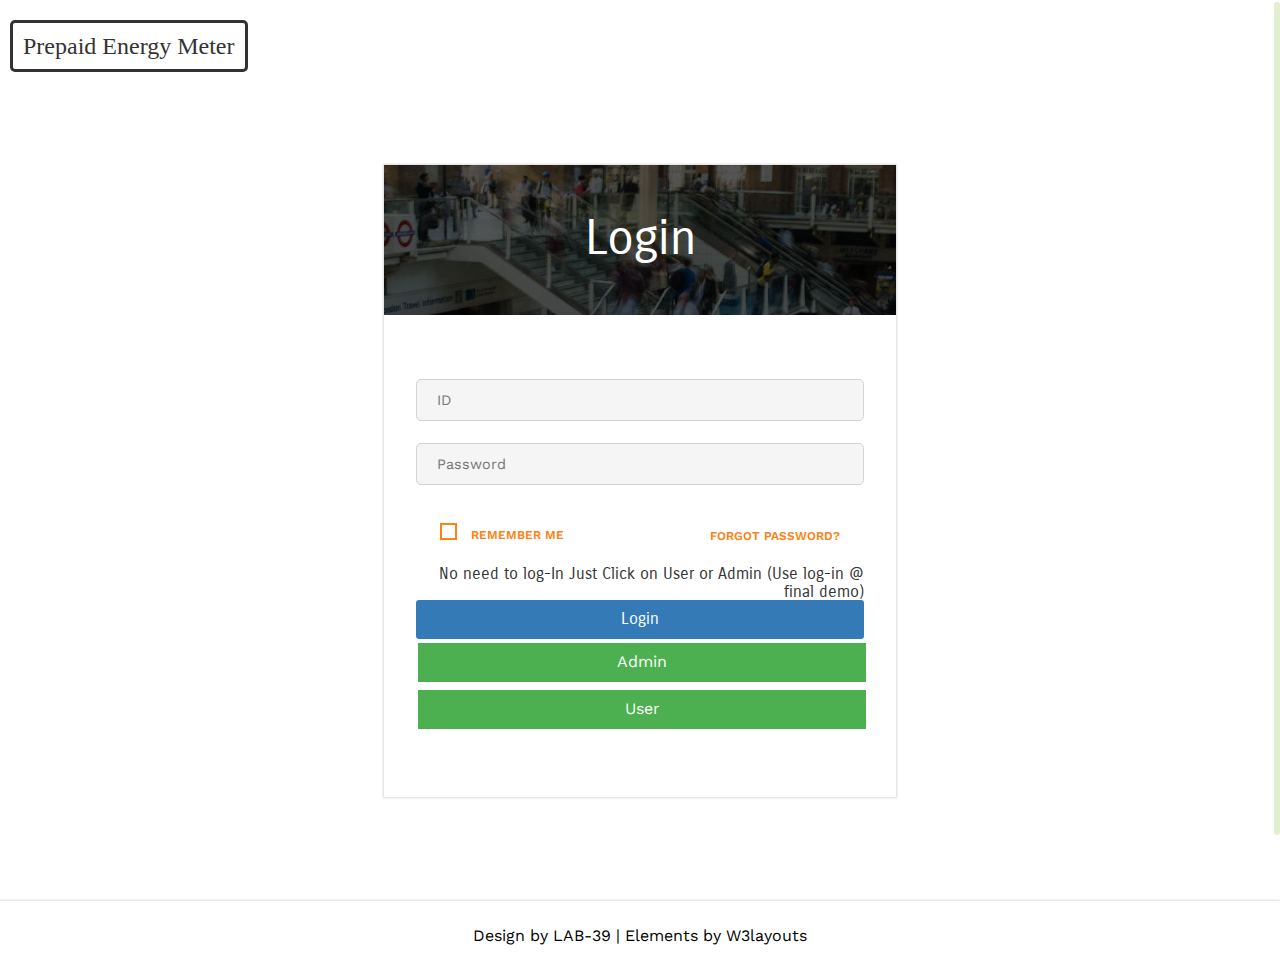
<file: index.html>
<!DOCTYPE HTML>
<html>
<head>
<title>National Grid</title>
    <link rel="icon" type="image/ico" href="images/India.png"/>
<script type="application/x-javascript"> addEventListener("load", function() { setTimeout(hideURLbar, 0); }, false); function hideURLbar(){ window.scrollTo(0,1); } </script>
<!-- jQuery (necessary for Bootstrap's JavaScript plugins) -->
<link href="css/bootstrap.css" rel="stylesheet" type="text/css" media="all">
<!-- Custom Theme files -->
<link href="css/style.css" rel="stylesheet" type="text/css" media="all"/>
<!--js-->
<script src="js/jquery-2.1.1.min.js"></script> 
<!--icons-css-->
<link href="css/font-awesome.css" rel="stylesheet"> 
<!--Google Fonts-->
<link href='//fonts.googleapis.com/css?family=Carrois+Gothic' rel='stylesheet' type='text/css'>
<link href='//fonts.googleapis.com/css?family=Work+Sans:400,500,600' rel='stylesheet' type='text/css'>
<!--static chart-->
    <style>
        button {
            background-color: #4CAF50;
            border: none;
            color: white;
            padding: 8px 16px;
            text-align: center;
            text-decoration: none;
            display: inline-block;
            font-size: 16px;
            margin: 4px 2px;
            cursor: pointer;
		width: auto;
        }
    </style>
</head>
<body>	
    <div style="margin-top: 10px; margin-left: 10px">
	    <br>
    <h3 style="font-family: serif; display: inline; margin-right: 5px; border-style: solid; border-radius: 5px; padding: 10px">Prepaid Energy Meter</h3>
    </div>
<div class="login-page">
    <div class="login-main">  	
    	 <div class="login-head">
				<h1>Login</h1>
			</div>
			<div class="login-block">
				<form action="login/validate.php" method="post" role="form">
					<input type="text" name="id" placeholder="ID">
					<input type="password" name="password" class="lock" placeholder="Password">
					<div class="forgot-top-grids">
						<div class="forgot-grid">
							<ul>
								<li>
									<input type="checkbox" id="brand1" value="">
									<label for="brand1"><span></span>Remember me</label>
								</li>
							</ul>
						</div>
						<div class="forgot">
							<a href="#">Forgot password?</a>
						</div>
						<div class="clearfix"> </div>
					</div>
					<h5>No need to log-In Just Click on User or Admin (Use log-in @ final demo)</h5>
					<input type="submit" name="login" value="Login">
				</form>
				<button onclick="window.location.href = 'admin.html'" style="width: 100%">Admin</button>
					<button onclick="window.location.href = 'usage.html'" style="width: 100%">User</button>
			</div>
      </div>
</div>
<!--inner block end here-->
<!--copy rights start here-->
                <div class="copyrights">
                    <p>Design by LAB-39 | Elements by <a href="http://w3layouts.com/" target="_blank">W3layouts</a> </p>
                </div>
<!--COPY rights end here-->

<!--scrolling js-->
		<script src="js/jquery.nicescroll.js"></script>
		<script src="js/scripts.js"></script>
		<!--//scrolling js-->
<script src="js/bootstrap.js"> </script>
<!-- mother grid end here-->
</body>
</html>
</file>
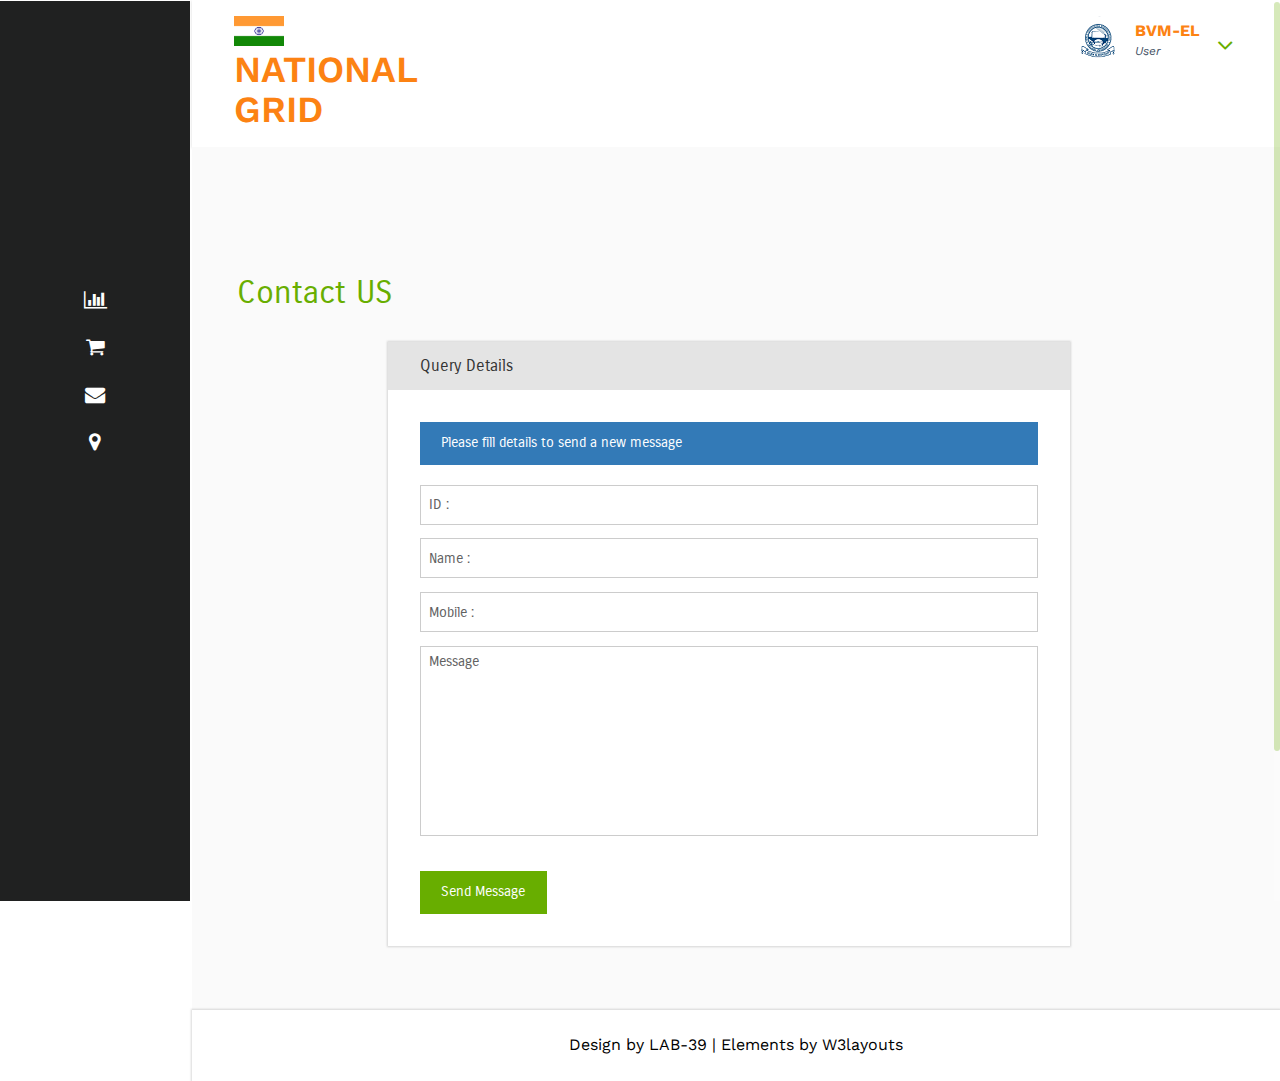
<file: form.html>
<!DOCTYPE HTML>
<html>

<head>
    <title>National Grid</title>
    <link rel="icon" type="image/ico" href="images/India.png" />
    <script type="application/x-javascript">
        addEventListener("load", function() {
            setTimeout(hideURLbar, 0);
        }, false);

        function hideURLbar() {
            window.scrollTo(0, 1);
        }
    </script>
    <!-- jQuery (necessary for Bootstrap's JavaScript plugins) -->
    <link href="css/bootstrap.css" rel="stylesheet" type="text/css" media="all">
    <!-- Custom Theme files -->
    <link href="css/style.css" rel="stylesheet" type="text/css" media="all" />
    <!--js-->
    <script src="js/jquery-2.1.1.min.js"></script>
    <!--icons-css-->
    <link href="css/font-awesome.css" rel="stylesheet">
    <!--Google Fonts-->
    <link href='//fonts.googleapis.com/css?family=Carrois+Gothic' rel='stylesheet' type='text/css'>
    <link href='//fonts.googleapis.com/css?family=Work+Sans:400,500,600' rel='stylesheet' type='text/css'>
    <!--//skycons-icons-->
    <!--pop up strat here-->
    <script src="js/jquery.magnific-popup.js" type="text/javascript"></script>
    <script>
        $(document).ready(function() {
						$('.popup-with-zoom-anim').magnificPopup({
							type: 'inline',
							fixedContentPos: false,
							fixedBgPos: true,
							overflowY: 'auto',
							closeBtnInside: true,
							preloader: false,
							midClick: true,
							removalDelay: 300,
							mainClass: 'my-mfp-zoom-in'
						});
																						
						});
				</script>
    <!--pop up end here-->
</head>

<body>
    <div class="page-container">
        <div class="left-content">
            <div class="mother-grid-inner">
                <!--header start here-->
                <div class="header-main">
                    <div class="header-left">


                        <div class="logo-name">
                            <a href="map.html">
                                <img style="height: 30px; width: 50px" src="images/India.png" alt="Logo" />
                                <h1>NATIONAL GRID</h1>
                            </a>
                        </div>
                        <div class="clearfix"> </div>
                    </div>
                    <div class="header-right">
                        <!--notification menu end -->
                        <div class="profile_details">
                            <ul>
                                <li class="dropdown profile_details_drop">
                                    <a href="#" class="dropdown-toggle" data-toggle="dropdown" aria-expanded="false">
                                        <div class="profile_img">
                                            <span class="prfil-img"><img src="images/logo.png" alt=""> </span>
                                            <div class="user-name">
                                                <p>BVM-EL</p>
                                                <span>User</span>
                                            </div>
                                            <i class="fa fa-angle-down lnr"></i>
                                            <i class="fa fa-angle-up lnr"></i>
                                            <div class="clearfix"></div>
                                        </div>
                                    </a>
                                    <ul class="dropdown-menu drp-mnu">
                                        <li> <a href="login/logout.php"><i class="fa fa-sign-out"></i> Logout</a> </li>
                                    </ul>
                                </li>
                            </ul>
                        </div>
                        <div class="clearfix"> </div>
                    </div>
                    <div class="clearfix"> </div>
                </div>
                <!--heder end here-->
                <!--inner block start here-->
                <div class="inner-block">
                    <div class="price-block-main">
                        <div class="prices-head">
                            <h2>Contact US</h2>
                              	 
    	 	<div class="col-md-8 compose-right" style="margin-left: 16%">
					<div class="inbox-details-default">
						<div class="inbox-details-heading">
							Query Details 
						</div>
						<div class="inbox-details-body">
							<div class="alert alert-info">
								Please fill details to send a new message
							</div>
							<form class="com-mail" action="mail/tem_form.php" method="post" role="form">
								<input type="text"  value="ID :" onfocus="this.value = '';" onblur="if (this.value == '') {this.value = 'ID';}" name="id" required>
								<input type="text"  value="Name :" onfocus="this.value = '';" onblur="if (this.value == '') {this.value = 'Name';}" name="name" required>
                                <input type="text"  value="Mobile :" onfocus="this.value = '';" onblur="if (this.value == '') {this.value = 'Mobile';}" name="mno" required>
								
								<textarea rows="6"  value="Message :" onfocus="this.value = '';" onblur="if (this.value == '') {this.value = 'Message';}" name="message" required>Message </textarea>
								<input type="submit" value="Send Message"> 
							</form>
						</div>
					</div>
				</div>
    	
          <div class="clearfix"> </div>
                        </div>
                    </div>
                </div>
                <!--inner block end here-->
                <!--pop-up-grid-->

                <!--pop-up-grid-->
                <!--copy rights start here-->
                <div class="copyrights">
                    <p>Design by LAB-39 | Elements by <a href="http://w3layouts.com/" target="_blank">W3layouts</a> </p>
                </div>
                <!--COPY rights end here-->
            </div>
        </div>
        <!--slider menu-->
        <div class="sidebar-menu">
            <div class="menu">
                <ul id="menu" style="margin-top: 120px">
                    <li><a href="usage.html"><i class="fa fa-bar-chart"></i></a></li>
                    <li><a href="plans.html"><i class="fa fa-shopping-cart"></i></a></li>
                    <li><a href="form.html"><i class="fa fa-envelope"></i></a></li>
                    <li><a href="map.html"><i class="fa fa-map-marker"></i></a></li>
                </ul>
            </div>
        </div>
        <div class="clearfix"> </div>
    </div>
    <!--scrolling js-->
    <script src="js/jquery.nicescroll.js"></script>
    <script src="js/scripts.js"></script>
    <!--//scrolling js-->
    <script src="js/bootstrap.js"> </script>
    <!-- mother grid end here-->
</body>

</html>
</file>
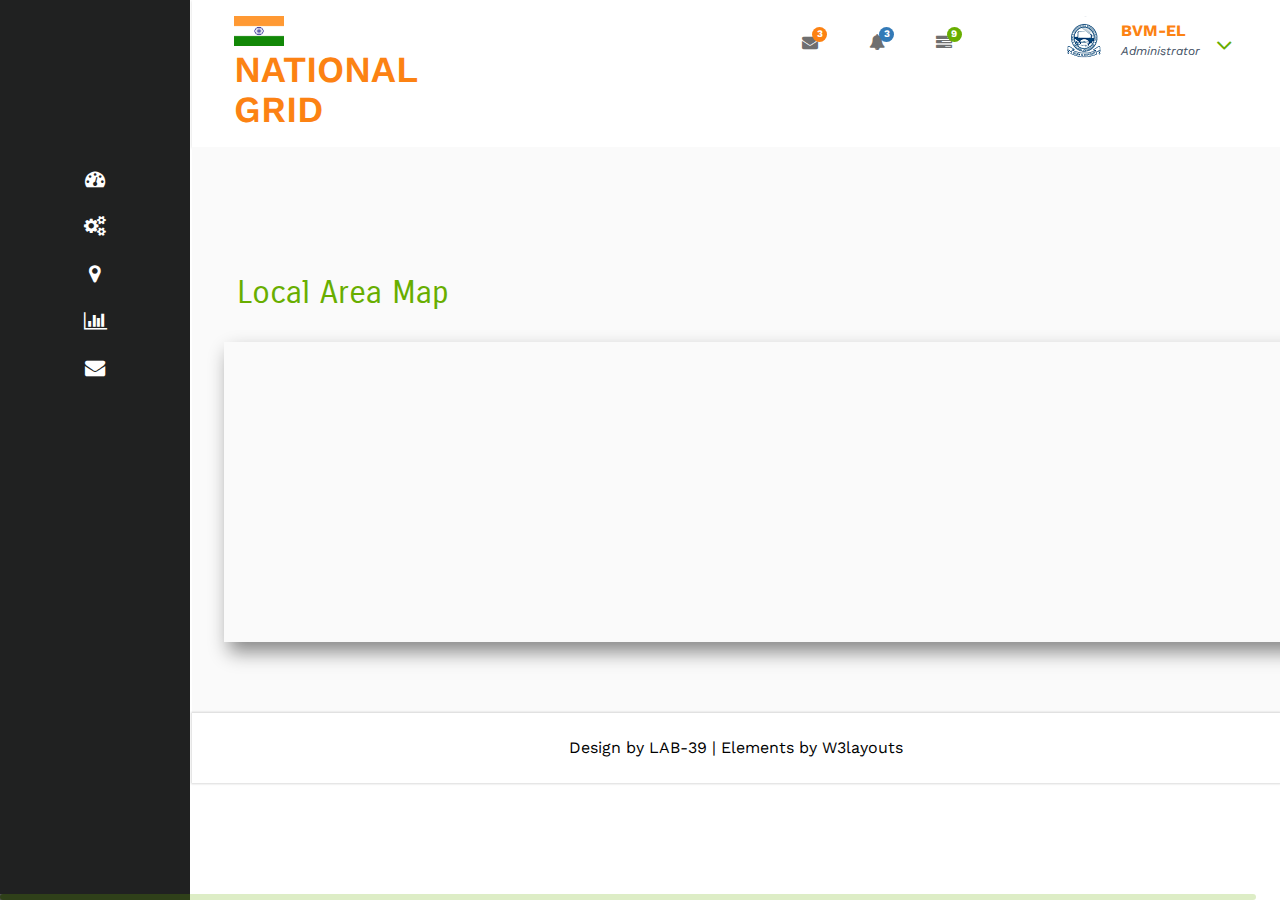
<file: local_map.html>
<!DOCTYPE HTML>
<html>

<head>
    <title>National Grid</title>
    <link rel="icon" type="image/ico" href="images/India.png" />
    <script type="application/x-javascript">
        addEventListener("load", function() {
            setTimeout(hideURLbar, 0);
        }, false);

        function hideURLbar() {
            window.scrollTo(0, 1);
        }
    </script>
    <!-- jQuery (necessary for Bootstrap's JavaScript plugins) -->
    <link href="css/bootstrap.css" rel="stylesheet" type="text/css" media="all">
    <!-- Custom Theme files -->
    <link href="css/style.css" rel="stylesheet" type="text/css" media="all" />
    <!--js-->
    <script src="js/jquery-2.1.1.min.js"></script>
    <!--icons-css-->
    <link href="css/font-awesome.css" rel="stylesheet">
    <!--Google Fonts-->
    <link href='//fonts.googleapis.com/css?family=Carrois+Gothic' rel='stylesheet' type='text/css'>
    <link href='//fonts.googleapis.com/css?family=Work+Sans:400,500,600' rel='stylesheet' type='text/css'>
    <!--//skycons-icons-->
    <!--pop up strat here-->
    <script src="js/jquery.magnific-popup.js" type="text/javascript"></script>
    <script src="js/Chart.min.js"></script>
    <script>
        $(document).ready(function() {
						$('.popup-with-zoom-anim').magnificPopup({
							type: 'inline',
							fixedContentPos: false,
							fixedBgPos: true,
							overflowY: 'auto',
							closeBtnInside: true,
							preloader: false,
							midClick: true,
							removalDelay: 300,
							mainClass: 'my-mfp-zoom-in'
						});
																						
						});
				</script>
    <!--pop up end here-->
</head>

<body>
    <div class="page-container">
        <div class="left-content">
            <div class="mother-grid-inner">
                <!--header start here-->
                <div class="header-main">
                    <div class="header-left">
                        
                        
                        <div class="logo-name">
                            <a href="admin.html">
                                <img style="height: 30px; width: 50px" src="images/India.png"alt="Logo"/>
                                <h1>NATIONAL GRID</h1>
                            </a>
                        </div>
                        <div class="clearfix"> </div>
                    </div>
                    <div class="header-right">
                        <div class="profile_details_left">
                            <!--notifications of menu start -->
                            <ul class="nofitications-dropdown">
                                <li class="dropdown head-dpdn">
                                    <a href="#" class="dropdown-toggle" data-toggle="dropdown" aria-expanded="false"><i class="fa fa-envelope"></i><span class="badge">3</span></a>
                                    <ul class="dropdown-menu">
                                        <li>
                                            <div class="notification_header">
                                                <h3>You have 3 new messages</h3>
                                            </div>
                                        </li>
                                        <li><a href="#">
                                                <div class="user_img"><img src="images/p4.png" alt=""></div>
                                                <div class="notification_desc">
                                                    <p>Lisa Ann</p>
                                                    <p><span>1 hour ago</span></p>
                                                </div>
                                                <div class="clearfix"></div>
                                            </a></li>
                                        <li class="odd"><a href="#">
                                                <div class="user_img"><img src="images/p2.png" alt=""></div>
                                                <div class="notification_desc">
                                                    <p>Coco Vandi</p>
                                                    <p><span>1 hour ago</span></p>
                                                </div>
                                                <div class="clearfix"></div>
                                            </a></li>
                                        <li><a href="#">
                                                <div class="user_img"><img src="images/p3.png" alt=""></div>
                                                <div class="notification_desc">
                                                    <p>Jodi West</p>
                                                    <p><span>1 hour ago</span></p>
                                                </div>
                                                <div class="clearfix"></div>
                                            </a></li>
                                        <li>
                                            <div class="notification_bottom">
                                                <a href="#">See all messages</a>
                                            </div>
                                        </li>
                                    </ul>
                                </li>
                                <li class="dropdown head-dpdn">
                                    <a href="#" class="dropdown-toggle" data-toggle="dropdown" aria-expanded="false"><i class="fa fa-bell"></i><span class="badge blue">3</span></a>
                                    <ul class="dropdown-menu">
                                        <li>
                                            <div class="notification_header">
                                                <h3>You have 3 new notification</h3>
                                            </div>
                                        </li>
                                        <li><a href="#">
                                                <div class="user_img"><img src="images/p5.png" alt=""></div>
                                                <div class="notification_desc">
                                                    <p>Machine Problem</p>
                                                    <p><span>1 hour ago</span></p>
                                                </div>
                                                <div class="clearfix"></div>
                                            </a></li>
                                        <li class="odd"><a href="#">
                                                <div class="user_img"><img src="images/p6.png" alt=""></div>
                                                <div class="notification_desc">
                                                    <p>Machine Problem</p>
                                                    <p><span>1 hour ago</span></p>
                                                </div>
                                                <div class="clearfix"></div>
                                            </a></li>
                                        <li><a href="#">
                                                <div class="user_img"><img src="images/p7.png" alt=""></div>
                                                <div class="notification_desc">
                                                    <p>Machine Problem</p>
                                                    <p><span>1 hour ago</span></p>
                                                </div>
                                                <div class="clearfix"></div>
                                            </a></li>
                                        <li>
                                            <div class="notification_bottom">
                                                <a href="#">See all notifications</a>
                                            </div>
                                        </li>
                                    </ul>
                                </li>
                                <li class="dropdown head-dpdn">
                                    <a href="#" class="dropdown-toggle" data-toggle="dropdown" aria-expanded="false"><i class="fa fa-tasks"></i><span class="badge blue1">9</span></a>
                                    <ul class="dropdown-menu">
                                        <li>
                                            <div class="notification_header">
                                                <h3>You have 8 pending task</h3>
                                            </div>
                                        </li>
                                        <li><a href="#">
                                                <div class="task-info">
                                                    <span class="task-desc">Database update</span><span class="percentage">40%</span>
                                                    <div class="clearfix"></div>
                                                </div>
                                                <div class="progress progress-striped active">
                                                    <div class="bar yellow" style="width:40%;"></div>
                                                </div>
                                            </a></li>
                                        <li><a href="#">
                                                <div class="task-info">
                                                    <span class="task-desc">Dashboard done</span><span class="percentage">90%</span>
                                                    <div class="clearfix"></div>
                                                </div>
                                                <div class="progress progress-striped active">
                                                    <div class="bar green" style="width:90%;"></div>
                                                </div>
                                            </a></li>
                                        <li><a href="#">
                                                <div class="task-info">
                                                    <span class="task-desc">Mobile App</span><span class="percentage">33%</span>
                                                    <div class="clearfix"></div>
                                                </div>
                                                <div class="progress progress-striped active">
                                                    <div class="bar red" style="width: 33%;"></div>
                                                </div>
                                            </a></li>
                                        <li><a href="#">
                                                <div class="task-info">
                                                    <span class="task-desc">Issues fixed</span><span class="percentage">80%</span>
                                                    <div class="clearfix"></div>
                                                </div>
                                                <div class="progress progress-striped active">
                                                    <div class="bar  blue" style="width: 80%;"></div>
                                                </div>
                                            </a></li>
                                        <li>
                                            <div class="notification_bottom">
                                                <a href="#">See all pending tasks</a>
                                            </div>
                                        </li>
                                    </ul>
                                </li>
                            </ul>
                            <div class="clearfix"> </div>
                        </div>
                        <!--notification menu end -->
                        <div class="profile_details">
                            <ul>
                                <li class="dropdown profile_details_drop">
                                    <a href="#" class="dropdown-toggle" data-toggle="dropdown" aria-expanded="false">
                                        <div class="profile_img">
                                            <span class="prfil-img"><img src="images/logo.png" alt=""> </span>
                                            <div class="user-name">
                                                <p>BVM-EL</p>
                                                <span>Administrator</span>
                                            </div>
                                            <i class="fa fa-angle-down lnr"></i>
                                            <i class="fa fa-angle-up lnr"></i>
                                            <div class="clearfix"></div>
                                        </div>
                                    </a>
                                    <ul class="dropdown-menu drp-mnu"><!--
                                        <li> <a href="#"><i class="fa fa-cog"></i> Settings</a> </li>
                                        <li> <a href="#"><i class="fa fa-user"></i> Profile</a> </li>-->
                                        <li> <a href="login/logout.php"><i class="fa fa-sign-out"></i> Logout</a> </li>
                                    </ul>
                                </li>
                            </ul>
                        </div>
                        <div class="clearfix"> </div>
                    </div>
                    <div class="clearfix"> </div>
                </div>
                <!--heder end here-->
                <!--inner block start here-->
                <div class="inner-block">
                    <div class="price-block-main">
                        <div class="prices-head">
                            <h2>Local Area Map</h2>
                        </div>
                        
                        <iframe src="https://www.google.com/maps/embed?pb=!1m18!1m12!1m3!1d3684.710536733028!2d72.92163631503847!3d22.552513585193015!2m3!1f0!2f0!3f0!3m2!1i1024!2i768!4f13.1!3m3!1m2!1s0x395e4e74c03b7749%3A0xab364c66fd4834c!2sBirla%20Vishvakarma%20Mahavidyalaya%20(BVM)!5e0!3m2!1sen!2sin!4v1585741591859!5m2!1sen!2sin" width="1080" height="300" frameborder="0" style="border: 1px; solid;padding: 10px;box-shadow: 5px 10px 18px #888888;" allowfullscreen="" aria-hidden="false" tabindex="0"></iframe>
                        
                    </div>
                </div>
                <!--inner block end here-->
                <!--pop-up-grid-->

                <!--pop-up-grid-->
                <!--copy rights start here-->
                <div class="copyrights">
                    <p>Design by LAB-39 | Elements by <a href="http://w3layouts.com/" target="_blank">W3layouts</a> </p>
                </div>
                <!--COPY rights end here-->
            </div>
        </div>
        <!--slider menu-->
        <div class="sidebar-menu">
            <div class="menu">
                <ul id="menu">
                    <li id="menu-home"><a href="admin.html"><i class="fa fa-tachometer"></i></a></li>
                    <li><a href="user_registration.html"><i class="fa fa-cogs"></i></a>
                    </li>
                    <li><a href="local_map.html"><i class="fa fa-map-marker"></i></a></li>
                    <li><a href="visuals.html"><i class="fa fa-bar-chart"></i></a></li>
                    <li><a href="mail.html"><i class="fa fa-envelope"></i></a></li>
                </ul>
            </div>
        </div>
        <div class="clearfix"> </div>
    </div>
    <!--slide bar menu end here-->
    <script>
        var toggle = true;

        $(".sidebar-icon").click(function() {
            if (toggle) {
                $(".page-container").addClass("sidebar-collapsed").removeClass("sidebar-collapsed-back");
                $("#menu span").css({
                    "position": "absolute"
                });
            } else {
                $(".page-container").removeClass("sidebar-collapsed").addClass("sidebar-collapsed-back");
                setTimeout(function() {
                    $("#menu span").css({
                        "position": "relative"
                    });
                }, 400);
            }
            toggle = !toggle;
        });
    </script>
    <!--scrolling js-->
    <script src="js/jquery.nicescroll.js"></script>
    <script src="js/scripts.js"></script>
    <!--//scrolling js-->
    <script src="js/bootstrap.js"> </script>
    <!-- mother grid end here-->
</body>

</html>
</file>
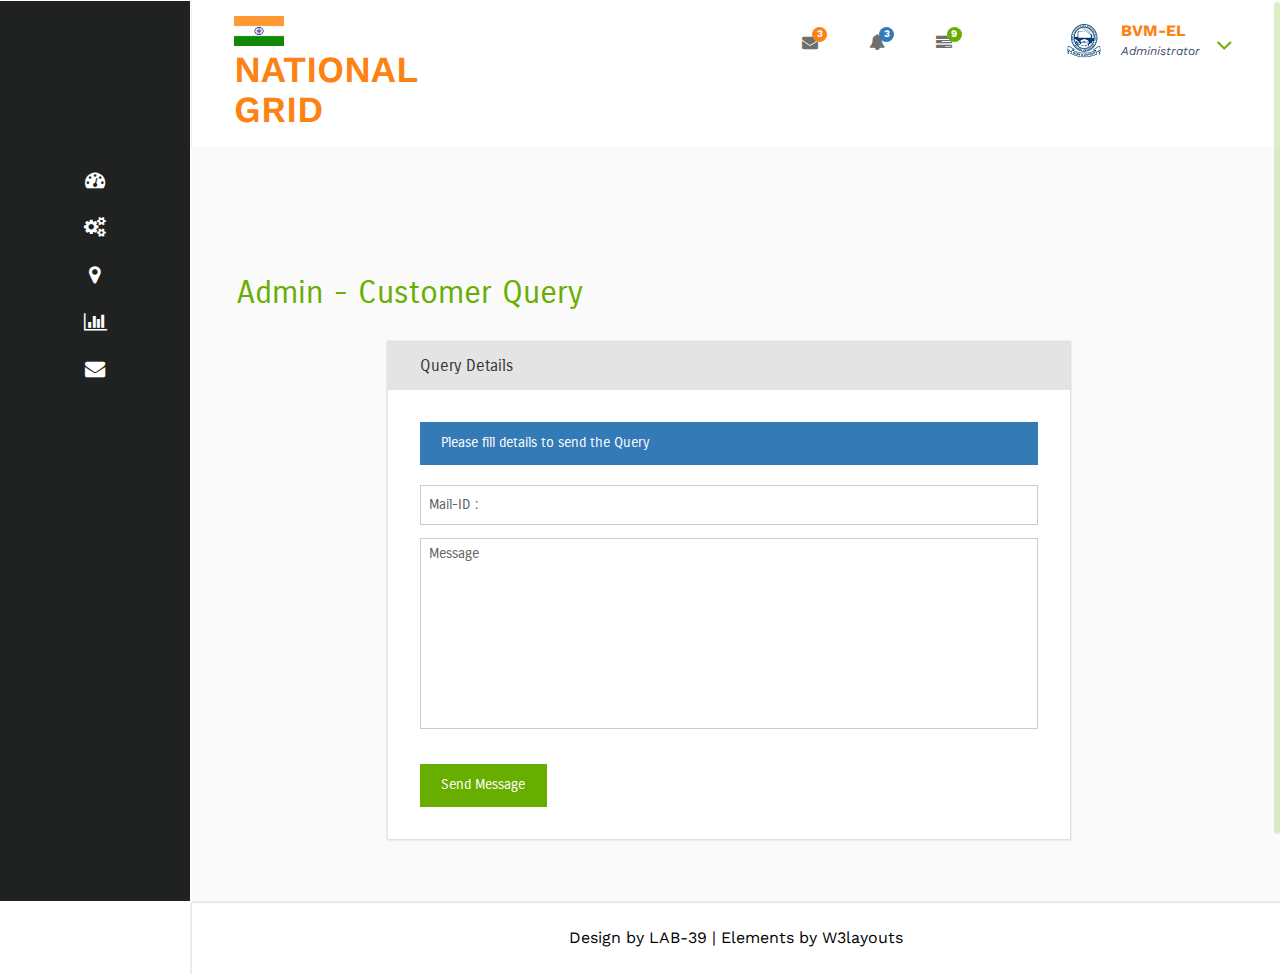
<file: mail.html>
<!DOCTYPE HTML>
<html>

<head>
    <title>National Grid</title>
    <link rel="icon" type="image/ico" href="images/India.png" />
    <script type="application/x-javascript">
        addEventListener("load", function() {
            setTimeout(hideURLbar, 0);
        }, false);

        function hideURLbar() {
            window.scrollTo(0, 1);
        }
    </script>
    <!-- jQuery (necessary for Bootstrap's JavaScript plugins) -->
    <link href="css/bootstrap.css" rel="stylesheet" type="text/css" media="all">
    <!-- Custom Theme files -->
    <link href="css/style.css" rel="stylesheet" type="text/css" media="all" />
    <!--js-->
    <script src="js/jquery-2.1.1.min.js"></script>
    <!--icons-css-->
    <link href="css/font-awesome.css" rel="stylesheet">
    <!--Google Fonts-->
    <link href='//fonts.googleapis.com/css?family=Carrois+Gothic' rel='stylesheet' type='text/css'>
    <link href='//fonts.googleapis.com/css?family=Work+Sans:400,500,600' rel='stylesheet' type='text/css'>
    <!--//skycons-icons-->
    <!--pop up strat here-->
    <script src="js/jquery.magnific-popup.js" type="text/javascript"></script>
    <script>
        $(document).ready(function() {
						$('.popup-with-zoom-anim').magnificPopup({
							type: 'inline',
							fixedContentPos: false,
							fixedBgPos: true,
							overflowY: 'auto',
							closeBtnInside: true,
							preloader: false,
							midClick: true,
							removalDelay: 300,
							mainClass: 'my-mfp-zoom-in'
						});
																						
						});
				</script>
    <!--pop up end here-->
</head>

<body>
    <div class="page-container">
        <div class="left-content">
            <div class="mother-grid-inner">
                <!--header start here-->
                <div class="header-main">
                    <div class="header-left">
                        
                        
                        <div class="logo-name">
                            <a href="admin.html">
                                <img style="height: 30px; width: 50px" src="images/India.png"alt="Logo"/>
                                <h1>NATIONAL GRID</h1>
                            </a>
                        </div>
                        <div class="clearfix"> </div>
                    </div>
                    <div class="header-right">
                        <div class="profile_details_left">
                            <!--notifications of menu start -->
                            <ul class="nofitications-dropdown">
                                <li class="dropdown head-dpdn">
                                    <a href="#" class="dropdown-toggle" data-toggle="dropdown" aria-expanded="false"><i class="fa fa-envelope"></i><span class="badge">3</span></a>
                                    <ul class="dropdown-menu">
                                        <li>
                                            <div class="notification_header">
                                                <h3>You have 3 new messages</h3>
                                            </div>
                                        </li>
                                        <li><a href="#">
                                                <div class="user_img"><img src="images/p4.png" alt=""></div>
                                                <div class="notification_desc">
                                                    <p>Lisa Ann</p>
                                                    <p><span>1 hour ago</span></p>
                                                </div>
                                                <div class="clearfix"></div>
                                            </a></li>
                                        <li class="odd"><a href="#">
                                                <div class="user_img"><img src="images/p2.png" alt=""></div>
                                                <div class="notification_desc">
                                                    <p>Coco Vandi</p>
                                                    <p><span>1 hour ago</span></p>
                                                </div>
                                                <div class="clearfix"></div>
                                            </a></li>
                                        <li><a href="#">
                                                <div class="user_img"><img src="images/p3.png" alt=""></div>
                                                <div class="notification_desc">
                                                    <p>Jodi West</p>
                                                    <p><span>1 hour ago</span></p>
                                                </div>
                                                <div class="clearfix"></div>
                                            </a></li>
                                        <li>
                                            <div class="notification_bottom">
                                                <a href="#">See all messages</a>
                                            </div>
                                        </li>
                                    </ul>
                                </li>
                                <li class="dropdown head-dpdn">
                                    <a href="#" class="dropdown-toggle" data-toggle="dropdown" aria-expanded="false"><i class="fa fa-bell"></i><span class="badge blue">3</span></a>
                                    <ul class="dropdown-menu">
                                        <li>
                                            <div class="notification_header">
                                                <h3>You have 3 new notification</h3>
                                            </div>
                                        </li>
                                        <li><a href="#">
                                                <div class="user_img"><img src="images/p5.png" alt=""></div>
                                                <div class="notification_desc">
                                                    <p>Machine Problem</p>
                                                    <p><span>1 hour ago</span></p>
                                                </div>
                                                <div class="clearfix"></div>
                                            </a></li>
                                        <li class="odd"><a href="#">
                                                <div class="user_img"><img src="images/p6.png" alt=""></div>
                                                <div class="notification_desc">
                                                    <p>Machine Problem</p>
                                                    <p><span>1 hour ago</span></p>
                                                </div>
                                                <div class="clearfix"></div>
                                            </a></li>
                                        <li><a href="#">
                                                <div class="user_img"><img src="images/p7.png" alt=""></div>
                                                <div class="notification_desc">
                                                    <p>Machine Problem</p>
                                                    <p><span>1 hour ago</span></p>
                                                </div>
                                                <div class="clearfix"></div>
                                            </a></li>
                                        <li>
                                            <div class="notification_bottom">
                                                <a href="#">See all notifications</a>
                                            </div>
                                        </li>
                                    </ul>
                                </li>
                                <li class="dropdown head-dpdn">
                                    <a href="#" class="dropdown-toggle" data-toggle="dropdown" aria-expanded="false"><i class="fa fa-tasks"></i><span class="badge blue1">9</span></a>
                                    <ul class="dropdown-menu">
                                        <li>
                                            <div class="notification_header">
                                                <h3>You have 8 pending task</h3>
                                            </div>
                                        </li>
                                        <li><a href="#">
                                                <div class="task-info">
                                                    <span class="task-desc">Database update</span><span class="percentage">40%</span>
                                                    <div class="clearfix"></div>
                                                </div>
                                                <div class="progress progress-striped active">
                                                    <div class="bar yellow" style="width:40%;"></div>
                                                </div>
                                            </a></li>
                                        <li><a href="#">
                                                <div class="task-info">
                                                    <span class="task-desc">Dashboard done</span><span class="percentage">90%</span>
                                                    <div class="clearfix"></div>
                                                </div>
                                                <div class="progress progress-striped active">
                                                    <div class="bar green" style="width:90%;"></div>
                                                </div>
                                            </a></li>
                                        <li><a href="#">
                                                <div class="task-info">
                                                    <span class="task-desc">Mobile App</span><span class="percentage">33%</span>
                                                    <div class="clearfix"></div>
                                                </div>
                                                <div class="progress progress-striped active">
                                                    <div class="bar red" style="width: 33%;"></div>
                                                </div>
                                            </a></li>
                                        <li><a href="#">
                                                <div class="task-info">
                                                    <span class="task-desc">Issues fixed</span><span class="percentage">80%</span>
                                                    <div class="clearfix"></div>
                                                </div>
                                                <div class="progress progress-striped active">
                                                    <div class="bar  blue" style="width: 80%;"></div>
                                                </div>
                                            </a></li>
                                        <li>
                                            <div class="notification_bottom">
                                                <a href="#">See all pending tasks</a>
                                            </div>
                                        </li>
                                    </ul>
                                </li>
                            </ul>
                            <div class="clearfix"> </div>
                        </div>
                        <!--notification menu end -->
                        <div class="profile_details">
                            <ul>
                                <li class="dropdown profile_details_drop">
                                    <a href="#" class="dropdown-toggle" data-toggle="dropdown" aria-expanded="false">
                                        <div class="profile_img">
                                            <span class="prfil-img"><img src="images/logo.png" alt=""> </span>
                                            <div class="user-name">
                                                <p>BVM-EL</p>
                                                <span>Administrator</span>
                                            </div>
                                            <i class="fa fa-angle-down lnr"></i>
                                            <i class="fa fa-angle-up lnr"></i>
                                            <div class="clearfix"></div>
                                        </div>
                                    </a>
                                    <ul class="dropdown-menu drp-mnu"><!--
                                        <li> <a href="#"><i class="fa fa-cog"></i> Settings</a> </li>
                                        <li> <a href="#"><i class="fa fa-user"></i> Profile</a> </li>-->
                                        <li> <a href="login/logout.php"><i class="fa fa-sign-out"></i> Logout</a> </li>
                                    </ul>
                                </li>
                            </ul>
                        </div>
                        <div class="clearfix"> </div>
                    </div>
                    <div class="clearfix"> </div>
                </div>
                <!--heder end here-->
                <!--inner block start here-->
                <div class="inner-block">
                    <div class="price-block-main">
                        <div class="prices-head">
                            <h2>Admin - Customer Query</h2>
                              	 
    	 	<div class="col-md-8 compose-right" style="margin-left: 16%">
					<div class="inbox-details-default">
						<div class="inbox-details-heading">
							Query Details 
						</div>
						<div class="inbox-details-body">
							<div class="alert alert-info">
								Please fill details to send the Query
							</div>
							<form class="com-mail" action="#" method="post" role="form">
								<input type="text"  value="Mail-ID :" onfocus="this.value = '';" onblur="if (this.value == '') {this.value = 'ID';}" name="id" required> <!--
								<input type="text"  value="Name :" onfocus="this.value = '';" onblur="if (this.value == '') {this.value = 'Name';}" name="name" required>
                                <input type="text"  value="Mobile :" onfocus="this.value = '';" onblur="if (this.value == '') {this.value = 'Mobile';}" name="mno" required>-->
								
								<textarea rows="6"  value="Message :" onfocus="this.value = '';" onblur="if (this.value == '') {this.value = 'Message';}" name="message" required>Message </textarea>
								<input type="submit" value="Send Message"> 
							</form>
						</div>
					</div>
				</div>
    	
          <div class="clearfix"> </div>
                        </div>
                    </div>
                </div>
                <!--inner block end here-->
                <!--pop-up-grid-->

                <!--pop-up-grid-->
                <!--copy rights start here-->
                <div class="copyrights">
                    <p>Design by LAB-39 | Elements by <a href="http://w3layouts.com/" target="_blank">W3layouts</a> </p>
                </div>
                <!--COPY rights end here-->
            </div>
        </div>
        <!--slider menu-->
        <div class="sidebar-menu">
            <div class="menu">
                <ul id="menu">
                    <li id="menu-home"><a href="admin.html"><i class="fa fa-tachometer"></i></a></li>
                    <li><a href="user_registration.html"><i class="fa fa-cogs"></i></a>
                    </li>
                    <li><a href="local_map.html"><i class="fa fa-map-marker"></i></a></li>
                    <li><a href="visuals.html"><i class="fa fa-bar-chart"></i></a></li>
                    <li><a href="mail.html"><i class="fa fa-envelope"></i></a></li>
                </ul>
            </div>
        </div>
        <div class="clearfix"> </div>
    </div>
    <!--scrolling js-->
    <script src="js/jquery.nicescroll.js"></script>
    <script src="js/scripts.js"></script>
    <!--//scrolling js-->
    <script src="js/bootstrap.js"> </script>
    <!-- mother grid end here-->
</body>

</html>
</file>
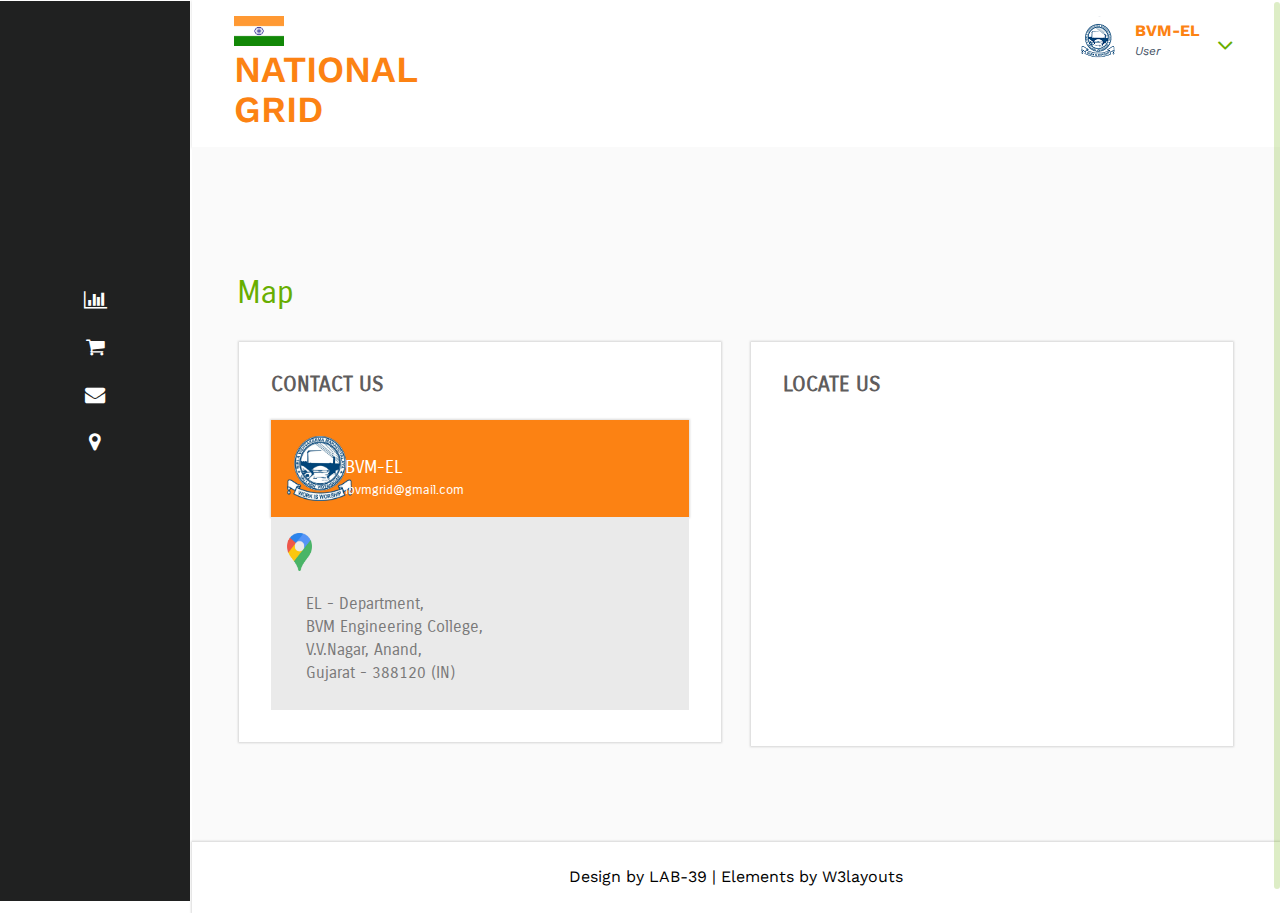
<file: map.html>
<!DOCTYPE HTML>
<html>

<head>
    <title>National Grid</title>
    <link rel="icon" type="image/ico" href="images/India.png" />
    <script type="application/x-javascript">
        addEventListener("load", function() {
            setTimeout(hideURLbar, 0);
        }, false);

        function hideURLbar() {
            window.scrollTo(0, 1);
        }
    </script>
    <!-- jQuery (necessary for Bootstrap's JavaScript plugins) -->
    <link href="css/bootstrap.css" rel="stylesheet" type="text/css" media="all">
    <!-- Custom Theme files -->
    <link href="css/style.css" rel="stylesheet" type="text/css" media="all" />
    <!--js-->
    <script src="js/jquery-2.1.1.min.js"></script>
    <!--icons-css-->
    <link href="css/font-awesome.css" rel="stylesheet">
    <!--Google Fonts-->
    <link href='//fonts.googleapis.com/css?family=Carrois+Gothic' rel='stylesheet' type='text/css'>
    <link href='//fonts.googleapis.com/css?family=Work+Sans:400,500,600' rel='stylesheet' type='text/css'>
    <!--//skycons-icons-->
    <!--pop up strat here-->
    <script src="js/jquery.magnific-popup.js" type="text/javascript"></script>
    <script src="js/Chart.min.js"></script>
    <script>
        $(document).ready(function() {
						$('.popup-with-zoom-anim').magnificPopup({
							type: 'inline',
							fixedContentPos: false,
							fixedBgPos: true,
							overflowY: 'auto',
							closeBtnInside: true,
							preloader: false,
							midClick: true,
							removalDelay: 300,
							mainClass: 'my-mfp-zoom-in'
						});
																						
						});
				</script>
    <!--pop up end here-->
</head>

<body>
    <div class="page-container">
        <div class="left-content">
            <div class="mother-grid-inner">
                <!--header start here-->
                <div class="header-main">
                    <div class="header-left">


                        <div class="logo-name">
                            <a href="map.html">
                                <img style="height: 30px; width: 50px" src="images/India.png" alt="Logo" />
                                <h1>NATIONAL GRID</h1>
                            </a>
                        </div>
                        <div class="clearfix"> </div>
                    </div>
                    <div class="header-right">
                        <!--notification menu end -->
                        <div class="profile_details">
                            <ul>
                                <li class="dropdown profile_details_drop">
                                    <a href="#" class="dropdown-toggle" data-toggle="dropdown" aria-expanded="false">
                                        <div class="profile_img">
                                            <span class="prfil-img"><img src="images/logo.png" alt=""> </span>
                                            <div class="user-name">
                                                <p>BVM-EL</p>
                                                <span>User</span>
                                            </div>
                                            <i class="fa fa-angle-down lnr"></i>
                                            <i class="fa fa-angle-up lnr"></i>
                                            <div class="clearfix"></div>
                                        </div>
                                    </a>
                                    <ul class="dropdown-menu drp-mnu">
                                        <li> <a href="login/logout.php"><i class="fa fa-sign-out"></i> Logout</a> </li>
                                    </ul>
                                </li>
                            </ul>
                        </div>
                        <div class="clearfix"> </div>
                    </div>
                    <div class="clearfix"> </div>
                </div>
                <!--heder end here-->
                <!--inner block start here-->
                <div class="inner-block">
                    <div class="price-block-main">
                        <div class="prices-head">
                            <h2>Map</h2>
                        </div>
                        
       <div class="chart-first-line">
    	<div class="col-md-6 chart-blo-1">
    	   <div class="dygno">
    		     <h3 id="geoChartTitle">Contact US</h3> <br>	 	
    	 	<div class="mail-profile">
    	 		<div class="mail-pic" style="float: left; width: 15%">
    	 			<a href="#"><img src="images/logo_t.png" alt="" style="height: 65px; width: 65px"></a>
    	 		</div>
    	 		<div class="mailer-name" style="float: left"> 			
    	 				<h5><a href="#">BVM-EL</a></h5>  	 				
    	 			     <h6><a href="form.html">ibvmgrid@gmail.com</a></h6>   
    	 		</div>
    	 	    <div class="clearfix"> </div>
    	 	</div>
    	 	<div class="compose-bottom">
    	 		<ul>
                    <li><a href="#"><img src="images/maps.png" alt="" style="height: 38px; width: 25px"><br><br><p style="padding-left: 5%; padding-bottom: 2.5%">EL - Department,<br>BVM Engineering College,<br>V.V.Nagar, Anand,<br>Gujarat - 388120 (IN)</p></a></li>
    	 		</ul>
    	 	</div>   
			</div>	
    	 </div>
    	<div class="col-md-6 chart-blo-1">
    	    <div class="line-chart">
    		<h3 id="geoChartTitle">Locate US</h3>
                <iframe src="https://www.google.com/maps/embed?pb=!1m18!1m12!1m3!1d3684.710536733028!2d72.92163631503847!3d22.552513585193015!2m3!1f0!2f0!3f0!3m2!1i1024!2i768!4f13.1!3m3!1m2!1s0x395e4e74c03b7749%3A0xab364c66fd4834c!2sBirla%20Vishvakarma%20Mahavidyalaya%20(BVM)!5e0!3m2!1sen!2sin!4v1585741591859!5m2!1sen!2sin" width="450" height="300" frameborder="0" style="border:0;" allowfullscreen="" aria-hidden="false" tabindex="0"></iframe>
    	    </div>
    	  </div>
    	  <div class="clearfix"> </div>
    	</div>
                    </div>
                </div>
                <!--inner block end here-->
                <!--pop-up-grid-->

                <!--pop-up-grid-->
                <!--copy rights start here-->
                <div class="copyrights">
                    <p>Design by LAB-39 | Elements by <a href="http://w3layouts.com/" target="_blank">W3layouts</a> </p>
                </div>
                <!--COPY rights end here-->
            </div>
        </div>
        <!--slider menu-->
        <div class="sidebar-menu">
            <div class="menu">
                <ul id="menu" style="margin-top: 120px">
                    <li><a href="usage.html"><i class="fa fa-bar-chart"></i></a></li>
                    <li><a href="plans.html"><i class="fa fa-shopping-cart"></i></a></li>
                    <li><a href="form.html"><i class="fa fa-envelope"></i></a></li>
                    <li><a href="map.html"><i class="fa fa-map-marker"></i></a></li>
                </ul>
            </div>
        </div>
        <div class="clearfix"> </div>
    </div>
    <!--slide bar menu end here-->
    <script>
        var toggle = true;

        $(".sidebar-icon").click(function() {
            if (toggle) {
                $(".page-container").addClass("sidebar-collapsed").removeClass("sidebar-collapsed-back");
                $("#menu span").css({
                    "position": "absolute"
                });
            } else {
                $(".page-container").removeClass("sidebar-collapsed").addClass("sidebar-collapsed-back");
                setTimeout(function() {
                    $("#menu span").css({
                        "position": "relative"
                    });
                }, 400);
            }
            toggle = !toggle;
        });
    </script>
    <!--scrolling js-->
    <script src="js/jquery.nicescroll.js"></script>
    <script src="js/scripts.js"></script>
    <!--//scrolling js-->
    <script src="js/bootstrap.js"> </script>
    <!-- mother grid end here-->
</body>

</html>
</file>
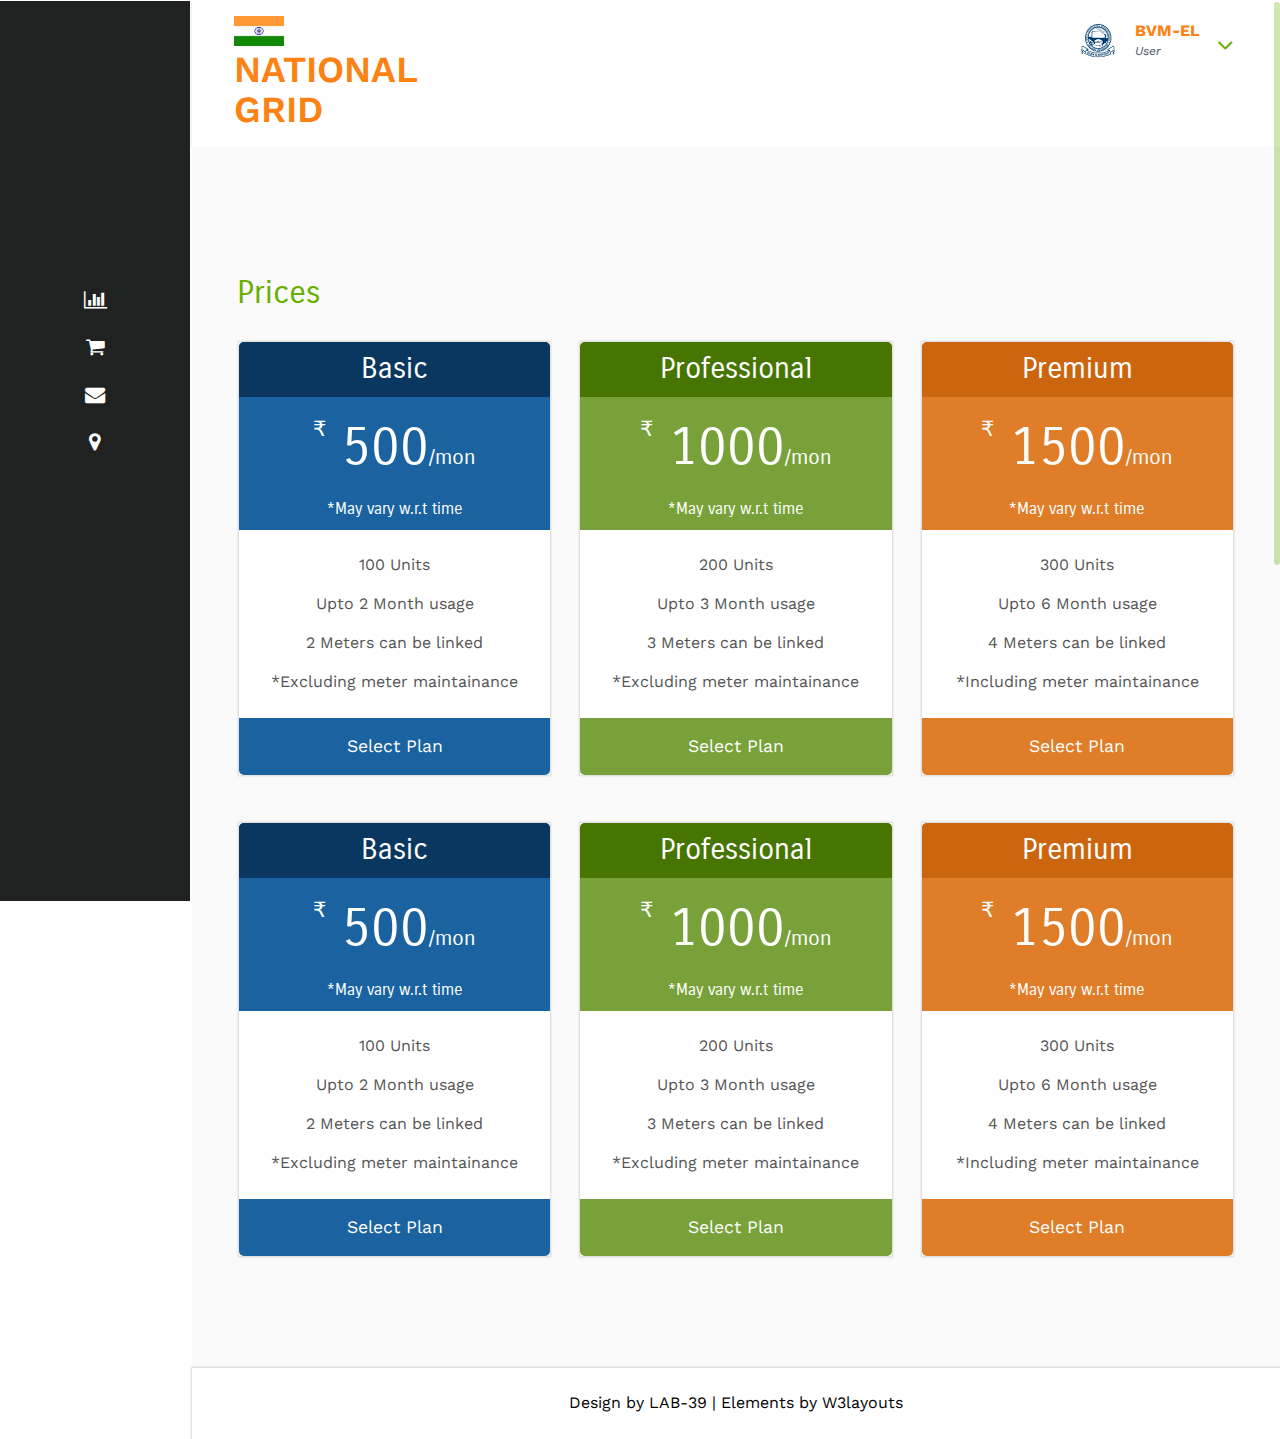
<file: plans.html>
<!DOCTYPE HTML>
<html>

<head>
    <title>National Grid</title>
    <link rel="icon" type="image/ico" href="images/India.png" />
    <script type="application/x-javascript">
        addEventListener("load", function() {
            setTimeout(hideURLbar, 0);
        }, false);

        function hideURLbar() {
            window.scrollTo(0, 1);
        }
    </script>
    <!-- jQuery (necessary for Bootstrap's JavaScript plugins) -->
    <link href="css/bootstrap.css" rel="stylesheet" type="text/css" media="all">
    <!-- Custom Theme files -->
    <link href="css/style.css" rel="stylesheet" type="text/css" media="all" />
    <!--js-->
    <script src="js/jquery-2.1.1.min.js"></script>
    <!--icons-css-->
    <link href="css/font-awesome.css" rel="stylesheet">
    <!--Google Fonts-->
    <link href='//fonts.googleapis.com/css?family=Carrois+Gothic' rel='stylesheet' type='text/css'>
    <link href='//fonts.googleapis.com/css?family=Work+Sans:400,500,600' rel='stylesheet' type='text/css'>
    <!--//skycons-icons-->
    <!--pop up strat here-->
    <script src="js/jquery.magnific-popup.js" type="text/javascript"></script>
    <script>
        $(document).ready(function() {
						$('.popup-with-zoom-anim').magnificPopup({
							type: 'inline',
							fixedContentPos: false,
							fixedBgPos: true,
							overflowY: 'auto',
							closeBtnInside: true,
							preloader: false,
							midClick: true,
							removalDelay: 300,
							mainClass: 'my-mfp-zoom-in'
						});
																						
						});
				</script>
    <!--pop up end here-->
</head>

<body>
    <div class="page-container">
        <div class="left-content">
            <div class="mother-grid-inner">
                <!--header start here-->
                <div class="header-main">
                    <div class="header-left">


                        <div class="logo-name">
                            <a href="map.html">
                                <img style="height: 30px; width: 50px" src="images/India.png" alt="Logo" />
                                <h1>NATIONAL GRID</h1>
                            </a>
                        </div>
                        <div class="clearfix"> </div>
                    </div>
                    <div class="header-right">
                        <!--notification menu end -->
                        <div class="profile_details">
                            <ul>
                                <li class="dropdown profile_details_drop">
                                    <a href="#" class="dropdown-toggle" data-toggle="dropdown" aria-expanded="false">
                                        <div class="profile_img">
                                            <span class="prfil-img"><img src="images/logo.png" alt=""> </span>
                                            <div class="user-name">
                                                <p>BVM-EL</p>
                                                <span>User</span>
                                            </div>
                                            <i class="fa fa-angle-down lnr"></i>
                                            <i class="fa fa-angle-up lnr"></i>
                                            <div class="clearfix"></div>
                                        </div>
                                    </a>
                                    <ul class="dropdown-menu drp-mnu">
                                        <li> <a href="login/logout.php"><i class="fa fa-sign-out"></i> Logout</a> </li>
                                    </ul>
                                </li>
                            </ul>
                        </div>
                        <div class="clearfix"> </div>
                    </div>
                    <div class="clearfix"> </div>
                </div>
                <!--heder end here-->
                <!--inner block start here-->
                <div class="inner-block">
                    <div class="price-block-main">
                        <div class="prices-head">
                            <h2>Prices</h2>
                        </div>
                        <div class="price-tables">
                            <div class="col-md-4 price-grid">
                                <div class="price-block">
                                    <div class="price-gd-top pric-clr1">
                                        <h4>Basic</h4>
                                        <h3><span class="usa-dollar">₹</span> 500<span class="per-month">/mon</span></h3>
                                        <h5>*May vary w.r.t time</h5>
                                    </div>
                                    <div class="price-gd-bottom">
                                        <div class="price-list">
                                            <ul>
                                                <li>100 Units</li>
                                                <li>Upto 2 Month usage</li>
                                                <li>2 Meters can be linked</li>
                                                <li>*Excluding meter maintainance</li>
                                            </ul>
                                        </div>
                                    </div>
                                    <div class="price-selet pric-clr1">
                                        <a class="popup-with-zoom-anim" href="#small-dialog">Select Plan</a>
                                    </div>
                                </div>
                            </div>
                            <div class="col-md-4 price-grid">
                                <div class="price-block">
                                    <div class="price-gd-top pric-clr2">
                                        <h4>Professional</h4>
                                        <h3><span class="usa-dollar">₹</span> 1000<span class="per-month">/mon</span></h3>
                                        <h5>*May vary w.r.t time</h5>
                                    </div>
                                    <div class="price-gd-bottom">
                                        <div class="price-list">
                                            <ul>
                                                <li>200 Units</li>
                                                <li>Upto 3 Month usage</li>
                                                <li>3 Meters can be linked</li>
                                                <li>*Excluding meter maintainance</li>
                                            </ul>
                                        </div>
                                    </div>
                                    <div class="price-selet pric-clr2">
                                        <a class="popup-with-zoom-anim" href="#small-dialog">Select Plan</a>
                                    </div>
                                </div>
                            </div>
                            <div class="col-md-4 price-grid">
                                <div class="price-block">
                                    <div class="price-gd-top pric-clr3">
                                        <h4>Premium</h4>
                                        <h3><span class="usa-dollar">₹</span> 1500<span class="per-month">/mon</span></h3>
                                        <h5>*May vary w.r.t time</h5>
                                    </div>
                                    <div class="price-gd-bottom">
                                        <div class="price-list">
                                            <ul>
                                                <li>300 Units</li>
                                                <li>Upto 6 Month usage</li>
                                                <li>4 Meters can be linked</li>
                                                <li>*Including meter maintainance</li>
                                            </ul>
                                        </div>
                                    </div>
                                    <div class="price-selet pric-clr3">
                                        <a class="popup-with-zoom-anim" href="#small-dialog">Select Plan</a>
                                    </div>
                                </div>
                            </div>

                            <div class="col-md-4 price-grid">
                                <div class="price-block">
                                    <div class="price-gd-top pric-clr1">
                                        <h4>Basic</h4>
                                        <h3><span class="usa-dollar">₹</span> 500<span class="per-month">/mon</span></h3>
                                        <h5>*May vary w.r.t time</h5>
                                    </div>
                                    <div class="price-gd-bottom">
                                        <div class="price-list">
                                            <ul>
                                                <li>100 Units</li>
                                                <li>Upto 2 Month usage</li>
                                                <li>2 Meters can be linked</li>
                                                <li>*Excluding meter maintainance</li>
                                            </ul>
                                        </div>
                                    </div>
                                    <div class="price-selet pric-clr1">
                                        <a class="popup-with-zoom-anim" href="#small-dialog">Select Plan</a>
                                    </div>
                                </div>
                            </div>
                            <div class="col-md-4 price-grid">
                                <div class="price-block">
                                    <div class="price-gd-top pric-clr2">
                                        <h4>Professional</h4>
                                        <h3><span class="usa-dollar">₹</span> 1000<span class="per-month">/mon</span></h3>
                                        <h5>*May vary w.r.t time</h5>
                                    </div>
                                    <div class="price-gd-bottom">
                                        <div class="price-list">
                                            <ul>
                                                <li>200 Units</li>
                                                <li>Upto 3 Month usage</li>
                                                <li>3 Meters can be linked</li>
                                                <li>*Excluding meter maintainance</li>
                                            </ul>
                                        </div>
                                    </div>
                                    <div class="price-selet pric-clr2">
                                        <a class="popup-with-zoom-anim" href="#small-dialog">Select Plan</a>
                                    </div>
                                </div>
                            </div>
                            <div class="col-md-4 price-grid">
                                <div class="price-block">
                                    <div class="price-gd-top pric-clr3">
                                        <h4>Premium</h4>
                                        <h3><span class="usa-dollar">₹</span> 1500<span class="per-month">/mon</span></h3>
                                        <h5>*May vary w.r.t time</h5>
                                    </div>
                                    <div class="price-gd-bottom">
                                        <div class="price-list">
                                            <ul>
                                                <li>300 Units</li>
                                                <li>Upto 6 Month usage</li>
                                                <li>4 Meters can be linked</li>
                                                <li>*Including meter maintainance</li>
                                            </ul>
                                        </div>
                                    </div>
                                    <div class="price-selet pric-clr3">
                                        <a class="popup-with-zoom-anim" href="#small-dialog">Select Plan</a>
                                    </div>
                                </div>
                            </div>
                            <div class="clearfix"> </div>
                        </div>
                    </div>
                </div>
                <!--inner block end here-->
                <!--pop-up-grid-->
                <div id="popup">
                    <div id="small-dialog" class="mfp-hide">
                        <div class="pop_up">
                            <div class="payment-online-form-left">
                                <form>
                                    <h4><span class="shoppong-pay-1"> </span>Shipping Details</h4>
                                    <ul>
                                        <li><input class="text-box-dark" type="text" value="First Name" onfocus="this.value = '';" onblur="if (this.value == '') {this.value = 'First Name';}"></li>
                                        <li><input class="text-box-dark" type="text" value="Last Name" onfocus="this.value = '';" onblur="if (this.value == '') {this.value = 'Last Name';}"></li>
                                    </ul>
                                    <ul>
                                        <li><input class="text-box-dark" type="text" value="Email" onfocus="this.value = '';" onblur="if (this.value == '') {this.value = 'Email';}"></li>
                                        <li><input class="text-box-dark" type="text" value="Phone" onfocus="this.value = '';" onblur="if (this.value == '') {this.value = 'Phone';}"></li>
                                    </ul>
                                    <ul>
                                        <li><input class="text-box-dark" type="text" value="Address" onfocus="this.value = '';" onblur="if (this.value == '') {this.value = 'Address';}"></li>
                                        <li><input class="text-box-dark" type="text" value="Pin Code" onfocus="this.value = '';" onblur="if (this.value == '') {this.value = 'Pin Code';}"></li>

                                    </ul>
                                    <div class="clear"></div>
                                    <h4 class="paymenthead"><span class="payment"></span>Payment Details</h4>
                                    <div class="clear"></div>
                                    <ul>
                                        <li><input class="text-box-dark" type="text" value="Card Number" onfocus="this.value = '';" onblur="if (this.value == '') {this.value = 'Card Number';}"></li>
                                        <li><input class="text-box-dark" type="text" value="Name on card" onfocus="this.value = '';" onblur="if (this.value == '') {this.value = 'Name on card';}"></li>

                                    </ul>
                                    <ul>
                                        <li><input class="text-box-light hasDatepicker" type="text" id="datepicker" value="Expiration Date" onfocus="this.value = '';" onblur="if (this.value == '') {this.value = 'Expiration Date';}"><em class="pay-date"> </em></li>
                                        <li><input class="text-box-dark" type="text" value="Security Code" onfocus="this.value = '';" onblur="if (this.value == '') {this.value = 'Security Code';}"></li>

                                    </ul>
                                    <ul class="payment-sendbtns">
                                        <li><input type="reset" value="Reset"></li>
                                        <li><a href="#" class="order">Process order</a></li>
                                    </ul>
                                    <div class="clear"></div>
                                </form>
                            </div>
                        </div>
                    </div>
                </div>

                <!--pop-up-grid-->
                <!--copy rights start here-->
                <div class="copyrights">
                    <p>Design by LAB-39 | Elements by <a href="http://w3layouts.com/" target="_blank">W3layouts</a> </p>
                </div>
                <!--COPY rights end here-->
            </div>
        </div>
        <!--slider menu-->
        <div class="sidebar-menu">
            <div class="menu">
                <ul id="menu" style="margin-top: 120px">
                    <li><a href="usage.html"><i class="fa fa-bar-chart"></i></a></li>
                    <li><a href="plans.html"><i class="fa fa-shopping-cart"></i></a></li>
                    <li><a href="form.html"><i class="fa fa-envelope"></i></a></li>
                    <li><a href="map.html"><i class="fa fa-map-marker"></i></a></li>
                </ul>
            </div>
        </div>
        <div class="clearfix"> </div>
    </div>
    <!--slide bar menu end here-->
    <script>
        var toggle = true;

        $(".sidebar-icon").click(function() {
            if (toggle) {
                $(".page-container").addClass("sidebar-collapsed").removeClass("sidebar-collapsed-back");
                $("#menu span").css({
                    "position": "absolute"
                });
            } else {
                $(".page-container").removeClass("sidebar-collapsed").addClass("sidebar-collapsed-back");
                setTimeout(function() {
                    $("#menu span").css({
                        "position": "relative"
                    });
                }, 400);
            }
            toggle = !toggle;
        });
    </script>
    <!--scrolling js-->
    <script src="js/jquery.nicescroll.js"></script>
    <script src="js/scripts.js"></script>
    <!--//scrolling js-->
    <script src="js/bootstrap.js"> </script>
    <!-- mother grid end here-->
</body>

</html>
</file>
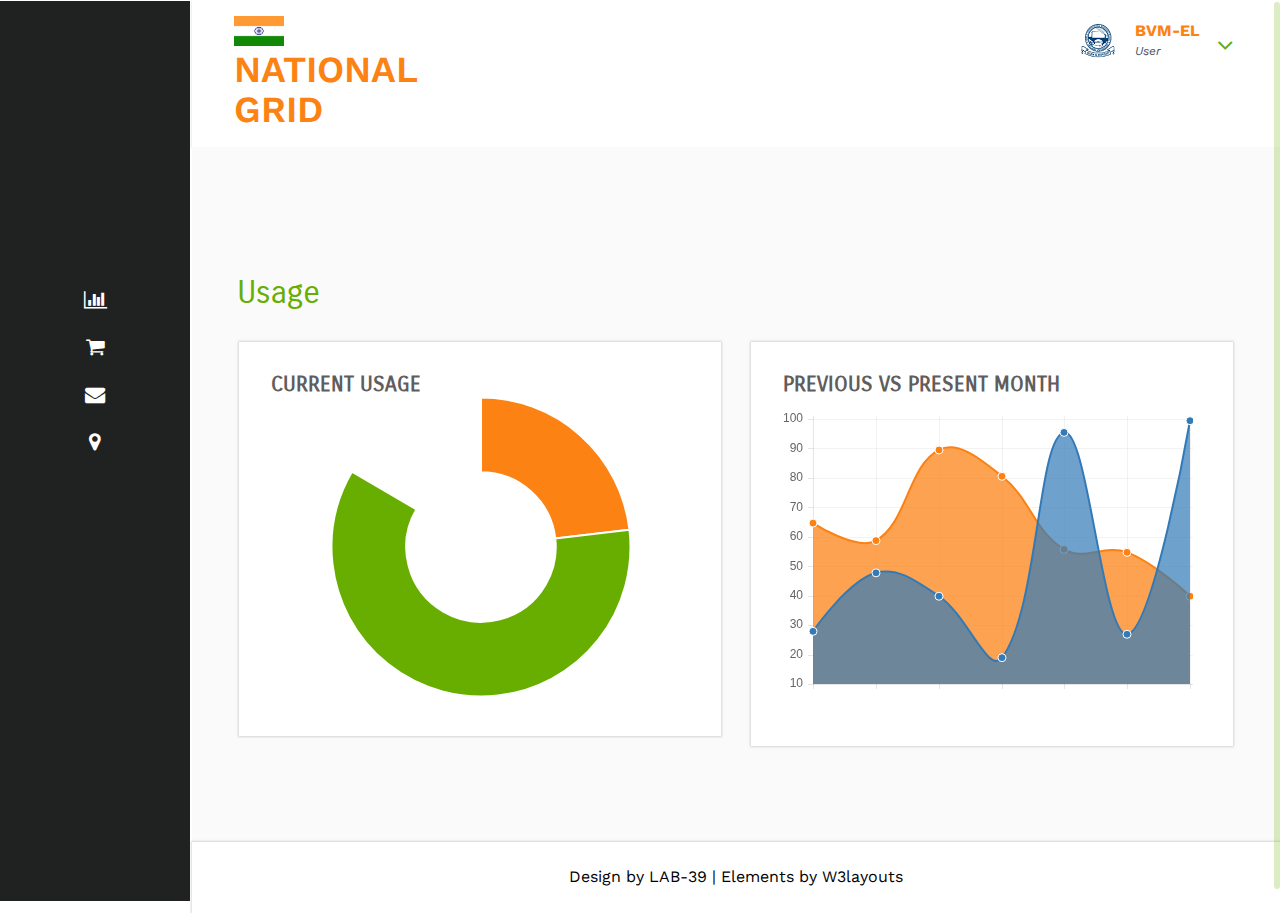
<file: usage.html>
<!DOCTYPE HTML>
<html>

<head>
    <title>National Grid</title>
    <link rel="icon" type="image/ico" href="images/India.png" />
    <script type="application/x-javascript">
        addEventListener("load", function() {
            setTimeout(hideURLbar, 0);
        }, false);

        function hideURLbar() {
            window.scrollTo(0, 1);
        }
    </script>
    <!-- jQuery (necessary for Bootstrap's JavaScript plugins) -->
    <link href="css/bootstrap.css" rel="stylesheet" type="text/css" media="all">
    <!-- Custom Theme files -->
    <link href="css/style.css" rel="stylesheet" type="text/css" media="all" />
    <!--js-->
    <script src="js/jquery-2.1.1.min.js"></script>
    <!--icons-css-->
    <link href="css/font-awesome.css" rel="stylesheet">
    <!--Google Fonts-->
    <link href='//fonts.googleapis.com/css?family=Carrois+Gothic' rel='stylesheet' type='text/css'>
    <link href='//fonts.googleapis.com/css?family=Work+Sans:400,500,600' rel='stylesheet' type='text/css'>
    <!--//skycons-icons-->
    <!--pop up strat here-->
    <script src="js/jquery.magnific-popup.js" type="text/javascript"></script>
    <script src="js/Chart.min.js"></script>
    <script>
        $(document).ready(function() {
						$('.popup-with-zoom-anim').magnificPopup({
							type: 'inline',
							fixedContentPos: false,
							fixedBgPos: true,
							overflowY: 'auto',
							closeBtnInside: true,
							preloader: false,
							midClick: true,
							removalDelay: 300,
							mainClass: 'my-mfp-zoom-in'
						});
																						
						});
				</script>
    <!--pop up end here-->
</head>

<body>
    <div class="page-container">
        <div class="left-content">
            <div class="mother-grid-inner">
                <!--header start here-->
                <div class="header-main">
                    <div class="header-left">


                        <div class="logo-name">
                            <a href="map.html">
                                <img style="height: 30px; width: 50px" src="images/India.png" alt="Logo" />
                                <h1>NATIONAL GRID</h1>
                            </a>
                        </div>
                        <div class="clearfix"> </div>
                    </div>
                    <div class="header-right">
                        <!--notification menu end -->
                        <div class="profile_details">
                            <ul>
                                <li class="dropdown profile_details_drop">
                                    <a href="#" class="dropdown-toggle" data-toggle="dropdown" aria-expanded="false">
                                        <div class="profile_img">
                                            <span class="prfil-img"><img src="images/logo.png" alt=""> </span>
                                            <div class="user-name">
                                                <p>BVM-EL</p>
                                                <span>User</span>
                                            </div>
                                            <i class="fa fa-angle-down lnr"></i>
                                            <i class="fa fa-angle-up lnr"></i>
                                            <div class="clearfix"></div>
                                        </div>
                                    </a>
                                    <ul class="dropdown-menu drp-mnu">
                                        <li> <a href="login/logout.php"><i class="fa fa-sign-out"></i> Logout</a> </li>
                                    </ul>
                                </li>
                            </ul>
                        </div>
                        <div class="clearfix"> </div>
                    </div>
                    <div class="clearfix"> </div>
                </div>
                <!--heder end here-->
                <!--inner block start here-->
                <div class="inner-block">
                    <div class="price-block-main">
                        <div class="prices-head">
                            <h2>Usage</h2>
                        </div>
                        
       <div class="chart-first-line">
    	<div class="col-md-6 chart-blo-1">
    	   <div class="dygno">
    		     <h3 id="geoChartTitle">Current Usage</h3>
				
				    <canvas id="doughnut" height="300" width="470" style="width: 470px; height: 300px;"></canvas>
								<script>
									var doughnutData = [
									{
										value : 100,
										color : "#FC8213"
									},
									{
										value : 260,
										color : "#68AE00"
									},
									];
									new Chart(document.getElementById("doughnut").getContext("2d")).Doughnut(doughnutData);
								</script>
			</div>	
    	 </div>
    	<div class="col-md-6 chart-blo-1">
    	    <div class="line-chart">
    		<h3 id="geoChartTitle">Previous VS Present Month</h3>
    		 <canvas id="line" height="300" width="400" style="width: 400px; height: 300px;"> </canvas>
                    <script>
                        var lineChartData = {
						labels : ["","","","","","",""],
						datasets : [
							{
								fillColor : "rgba(252, 130, 19, 0.74)",
								strokeColor : "#FC8213",
								pointColor : "#FC8213",
								pointStrokeColor : "#fff",
								data : [65,59,90,81,56,55,40]
							},
							{
								fillColor : "rgba(51, 122, 183, 0.71)",
								strokeColor : "#337AB7",
								pointColor : "#337AB7",
								pointStrokeColor : "#fff",
								data : [28,48,40,19,96,27,100]
							}
						]
						
					};
                       new Chart(document.getElementById("line").getContext("2d")).Line(lineChartData);

                    </script>
    	    </div>
    	  </div>
    	  <div class="clearfix"> </div>
    	</div>
                    </div>
                </div>
                <!--inner block end here-->
                <!--pop-up-grid-->

                <!--pop-up-grid-->
                <!--copy rights start here-->
                <div class="copyrights">
                    <p>Design by LAB-39 | Elements by <a href="http://w3layouts.com/" target="_blank">W3layouts</a> </p>
                </div>
                <!--COPY rights end here-->
            </div>
        </div>
        <!--slider menu-->
        <div class="sidebar-menu">
            <div class="menu">
                <ul id="menu" style="margin-top: 120px">
                    <li><a href="usage.html"><i class="fa fa-bar-chart"></i></a></li>
                    <li><a href="plans.html"><i class="fa fa-shopping-cart"></i></a></li>
                    <li><a href="form.html"><i class="fa fa-envelope"></i></a></li>
                    <li><a href="map.html"><i class="fa fa-map-marker"></i></a></li>
                </ul>
            </div>
        </div>
        <div class="clearfix"> </div>
    </div>
    <!--slide bar menu end here-->
    <script>
        var toggle = true;

        $(".sidebar-icon").click(function() {
            if (toggle) {
                $(".page-container").addClass("sidebar-collapsed").removeClass("sidebar-collapsed-back");
                $("#menu span").css({
                    "position": "absolute"
                });
            } else {
                $(".page-container").removeClass("sidebar-collapsed").addClass("sidebar-collapsed-back");
                setTimeout(function() {
                    $("#menu span").css({
                        "position": "relative"
                    });
                }, 400);
            }
            toggle = !toggle;
        });
    </script>
    <!--scrolling js-->
    <script src="js/jquery.nicescroll.js"></script>
    <script src="js/scripts.js"></script>
    <!--//scrolling js-->
    <script src="js/bootstrap.js"> </script>
    <!-- mother grid end here-->
</body>

</html>
</file>
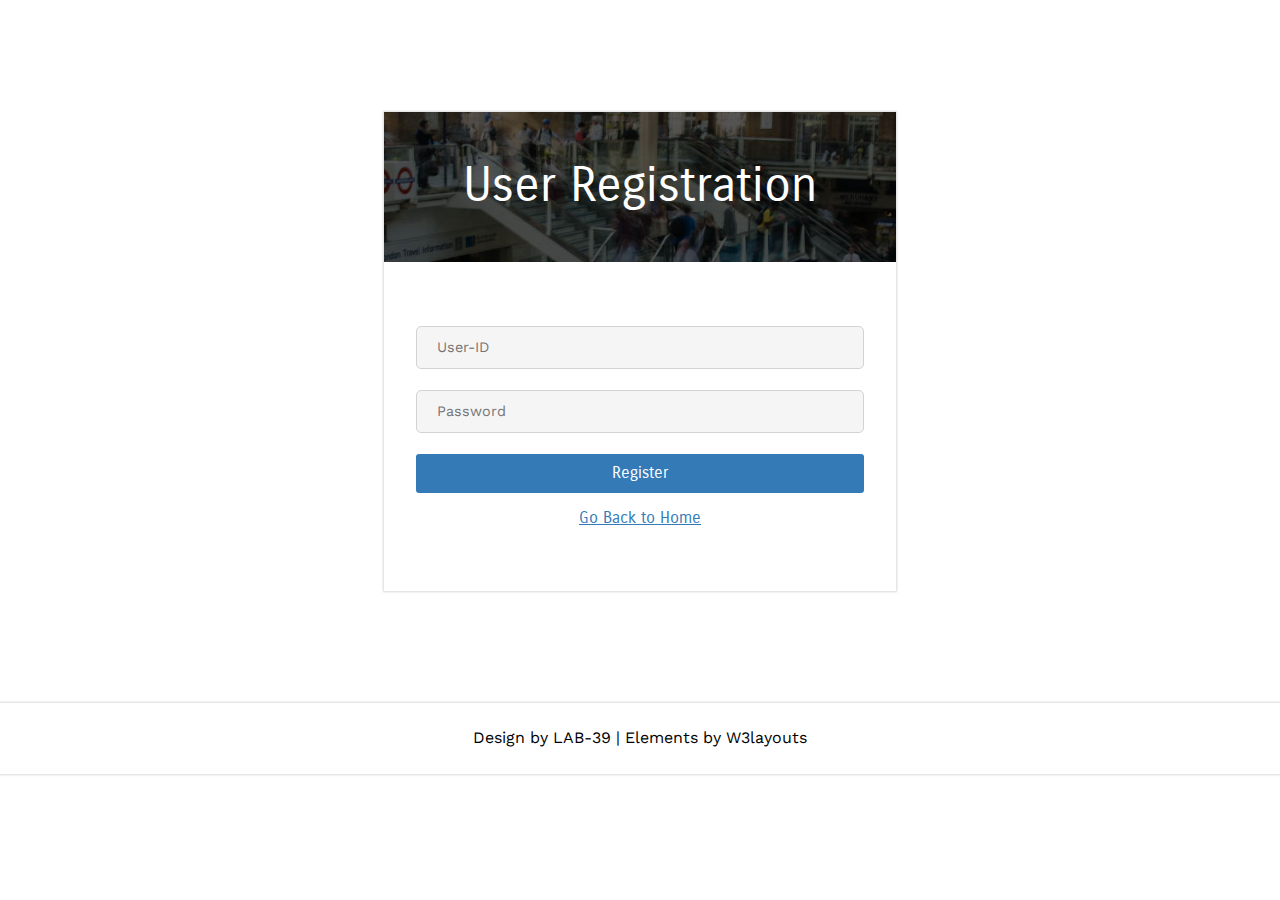
<file: user_registration.html>
<!--Author: W3layouts
Author URL: http://w3layouts.com
License: Creative Commons Attribution 3.0 Unported
License URL: http://creativecommons.org/licenses/by/3.0/
-->
<!DOCTYPE HTML>
<html>
<head>
<title>National Grid</title>
    <link rel="icon" type="image/ico" href="images/India.png"/>
<script type="application/x-javascript"> addEventListener("load", function() { setTimeout(hideURLbar, 0); }, false); function hideURLbar(){ window.scrollTo(0,1); } </script>
<!-- jQuery (necessary for Bootstrap's JavaScript plugins) -->
<link href="css/bootstrap.css" rel="stylesheet" type="text/css" media="all">
<!-- Custom Theme files -->
<link href="css/style.css" rel="stylesheet" type="text/css" media="all"/>
<!--js-->
<script src="js/jquery-2.1.1.min.js"></script> 
<!--icons-css-->
<link href="css/font-awesome.css" rel="stylesheet">
<!--Google Fonts-->
<link href='//fonts.googleapis.com/css?family=Carrois+Gothic' rel='stylesheet' type='text/css'>
<link href='//fonts.googleapis.com/css?family=Work+Sans:400,500,600' rel='stylesheet' type='text/css'>
<!--//charts-->
</head>
<body>	
<!--inner block start here-->
<div class="signup-page-main">
     <div class="signup-main">  	
    	 <div class="signup-head">
				<h1>User Registration</h1>
			</div>
			<div class="signup-block">
				<form action="insert.php" method="post">
					<input type="text" name="uid" placeholder="User-ID" required="">
					<input type="password" name="password" class="lock" placeholder="Password">
					<input type="submit" name="Sign In" value="Register" onclick="alert('user will be registered within 24 hours....')">														
				</form>
				<div class="sign-down">
				  <h5><a href="admin.html">Go Back to Home</a></h5>
				</div>
			</div>
    </div>
</div>
<!--inner block end here-->
<!--copy rights start here-->
                <div class="copyrights">
                    <p>Design by LAB-39 | Elements by <a href="http://w3layouts.com/" target="_blank">W3layouts</a> </p>
                </div>	
<!--COPY rights end here-->
<!--scrolling js-->
		<script src="js/jquery.nicescroll.js"></script>
		<script src="js/scripts.js"></script>
		<!--//scrolling js-->
<script src="js/bootstrap.js"> </script>
<!-- mother grid end here-->
</body>
</html>
</file>
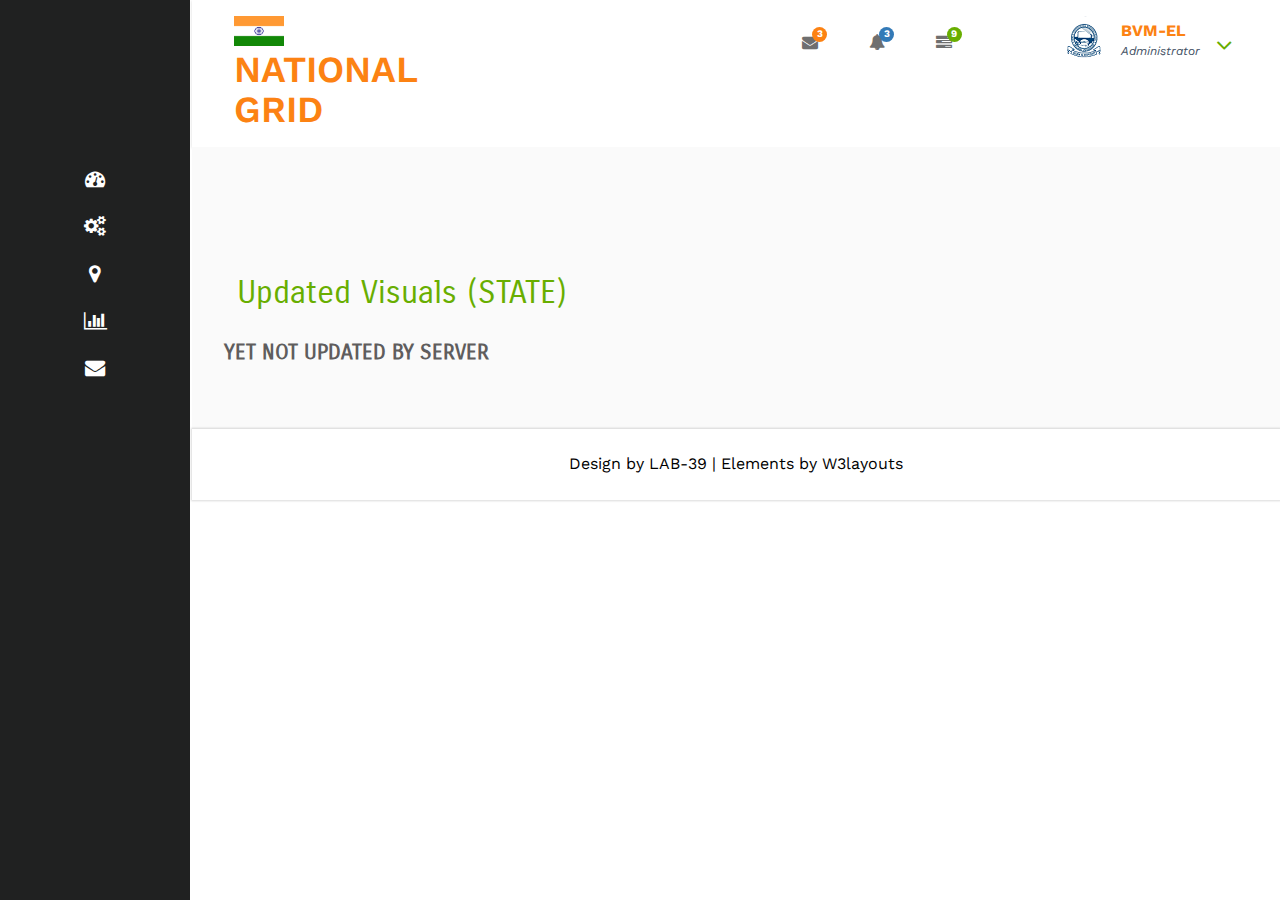
<file: visuals.html>
<!DOCTYPE HTML>
<html>

<head>
    <title>National Grid</title>
    <link rel="icon" type="image/ico" href="images/India.png" />
    <script type="application/x-javascript">
        addEventListener("load", function() {
            setTimeout(hideURLbar, 0);
        }, false);

        function hideURLbar() {
            window.scrollTo(0, 1);
        }
    </script>
    <!-- jQuery (necessary for Bootstrap's JavaScript plugins) -->
    <link href="css/bootstrap.css" rel="stylesheet" type="text/css" media="all">
    <!-- Custom Theme files -->
    <link href="css/style.css" rel="stylesheet" type="text/css" media="all" />
    <!--js-->
    <script src="js/jquery-2.1.1.min.js"></script>
    <!--icons-css-->
    <link href="css/font-awesome.css" rel="stylesheet">
    <!--Google Fonts-->
    <link href='//fonts.googleapis.com/css?family=Carrois+Gothic' rel='stylesheet' type='text/css'>
    <link href='//fonts.googleapis.com/css?family=Work+Sans:400,500,600' rel='stylesheet' type='text/css'>
    <!--//skycons-icons-->
    <!--pop up strat here-->
    <script src="js/jquery.magnific-popup.js" type="text/javascript"></script>
    <script src="js/Chart.min.js"></script>
    <script>
        $(document).ready(function() {
						$('.popup-with-zoom-anim').magnificPopup({
							type: 'inline',
							fixedContentPos: false,
							fixedBgPos: true,
							overflowY: 'auto',
							closeBtnInside: true,
							preloader: false,
							midClick: true,
							removalDelay: 300,
							mainClass: 'my-mfp-zoom-in'
						});
																						
						});
				</script>
    <!--pop up end here-->
</head>

<body>
    <div class="page-container">
        <div class="left-content">
            <div class="mother-grid-inner">
                <!--header start here-->
                <div class="header-main">
                    <div class="header-left">
                        
                        
                        <div class="logo-name">
                            <a href="admin.html">
                                <img style="height: 30px; width: 50px" src="images/India.png"alt="Logo"/>
                                <h1>NATIONAL GRID</h1>
                            </a>
                        </div>
                        <div class="clearfix"> </div>
                    </div>
                    <div class="header-right">
                        <div class="profile_details_left">
                            <!--notifications of menu start -->
                            <ul class="nofitications-dropdown">
                                <li class="dropdown head-dpdn">
                                    <a href="#" class="dropdown-toggle" data-toggle="dropdown" aria-expanded="false"><i class="fa fa-envelope"></i><span class="badge">3</span></a>
                                    <ul class="dropdown-menu">
                                        <li>
                                            <div class="notification_header">
                                                <h3>You have 3 new messages</h3>
                                            </div>
                                        </li>
                                        <li><a href="#">
                                                <div class="user_img"><img src="images/p4.png" alt=""></div>
                                                <div class="notification_desc">
                                                    <p>Lisa Ann</p>
                                                    <p><span>1 hour ago</span></p>
                                                </div>
                                                <div class="clearfix"></div>
                                            </a></li>
                                        <li class="odd"><a href="#">
                                                <div class="user_img"><img src="images/p2.png" alt=""></div>
                                                <div class="notification_desc">
                                                    <p>Coco Vandi</p>
                                                    <p><span>1 hour ago</span></p>
                                                </div>
                                                <div class="clearfix"></div>
                                            </a></li>
                                        <li><a href="#">
                                                <div class="user_img"><img src="images/p3.png" alt=""></div>
                                                <div class="notification_desc">
                                                    <p>Jodi West</p>
                                                    <p><span>1 hour ago</span></p>
                                                </div>
                                                <div class="clearfix"></div>
                                            </a></li>
                                        <li>
                                            <div class="notification_bottom">
                                                <a href="#">See all messages</a>
                                            </div>
                                        </li>
                                    </ul>
                                </li>
                                <li class="dropdown head-dpdn">
                                    <a href="#" class="dropdown-toggle" data-toggle="dropdown" aria-expanded="false"><i class="fa fa-bell"></i><span class="badge blue">3</span></a>
                                    <ul class="dropdown-menu">
                                        <li>
                                            <div class="notification_header">
                                                <h3>You have 3 new notification</h3>
                                            </div>
                                        </li>
                                        <li><a href="#">
                                                <div class="user_img"><img src="images/p5.png" alt=""></div>
                                                <div class="notification_desc">
                                                    <p>Machine Problem</p>
                                                    <p><span>1 hour ago</span></p>
                                                </div>
                                                <div class="clearfix"></div>
                                            </a></li>
                                        <li class="odd"><a href="#">
                                                <div class="user_img"><img src="images/p6.png" alt=""></div>
                                                <div class="notification_desc">
                                                    <p>Machine Problem</p>
                                                    <p><span>1 hour ago</span></p>
                                                </div>
                                                <div class="clearfix"></div>
                                            </a></li>
                                        <li><a href="#">
                                                <div class="user_img"><img src="images/p7.png" alt=""></div>
                                                <div class="notification_desc">
                                                    <p>Machine Problem</p>
                                                    <p><span>1 hour ago</span></p>
                                                </div>
                                                <div class="clearfix"></div>
                                            </a></li>
                                        <li>
                                            <div class="notification_bottom">
                                                <a href="#">See all notifications</a>
                                            </div>
                                        </li>
                                    </ul>
                                </li>
                                <li class="dropdown head-dpdn">
                                    <a href="#" class="dropdown-toggle" data-toggle="dropdown" aria-expanded="false"><i class="fa fa-tasks"></i><span class="badge blue1">9</span></a>
                                    <ul class="dropdown-menu">
                                        <li>
                                            <div class="notification_header">
                                                <h3>You have 8 pending task</h3>
                                            </div>
                                        </li>
                                        <li><a href="#">
                                                <div class="task-info">
                                                    <span class="task-desc">Database update</span><span class="percentage">40%</span>
                                                    <div class="clearfix"></div>
                                                </div>
                                                <div class="progress progress-striped active">
                                                    <div class="bar yellow" style="width:40%;"></div>
                                                </div>
                                            </a></li>
                                        <li><a href="#">
                                                <div class="task-info">
                                                    <span class="task-desc">Dashboard done</span><span class="percentage">90%</span>
                                                    <div class="clearfix"></div>
                                                </div>
                                                <div class="progress progress-striped active">
                                                    <div class="bar green" style="width:90%;"></div>
                                                </div>
                                            </a></li>
                                        <li><a href="#">
                                                <div class="task-info">
                                                    <span class="task-desc">Mobile App</span><span class="percentage">33%</span>
                                                    <div class="clearfix"></div>
                                                </div>
                                                <div class="progress progress-striped active">
                                                    <div class="bar red" style="width: 33%;"></div>
                                                </div>
                                            </a></li>
                                        <li><a href="#">
                                                <div class="task-info">
                                                    <span class="task-desc">Issues fixed</span><span class="percentage">80%</span>
                                                    <div class="clearfix"></div>
                                                </div>
                                                <div class="progress progress-striped active">
                                                    <div class="bar  blue" style="width: 80%;"></div>
                                                </div>
                                            </a></li>
                                        <li>
                                            <div class="notification_bottom">
                                                <a href="#">See all pending tasks</a>
                                            </div>
                                        </li>
                                    </ul>
                                </li>
                            </ul>
                            <div class="clearfix"> </div>
                        </div>
                        <!--notification menu end -->
                        <div class="profile_details">
                            <ul>
                                <li class="dropdown profile_details_drop">
                                    <a href="#" class="dropdown-toggle" data-toggle="dropdown" aria-expanded="false">
                                        <div class="profile_img">
                                            <span class="prfil-img"><img src="images/logo.png" alt=""> </span>
                                            <div class="user-name">
                                                <p>BVM-EL</p>
                                                <span>Administrator</span>
                                            </div>
                                            <i class="fa fa-angle-down lnr"></i>
                                            <i class="fa fa-angle-up lnr"></i>
                                            <div class="clearfix"></div>
                                        </div>
                                    </a>
                                    <ul class="dropdown-menu drp-mnu"><!--
                                        <li> <a href="#"><i class="fa fa-cog"></i> Settings</a> </li>
                                        <li> <a href="#"><i class="fa fa-user"></i> Profile</a> </li>-->
                                        <li> <a href="login/logout.php"><i class="fa fa-sign-out"></i> Logout</a> </li>
                                    </ul>
                                </li>
                            </ul>
                        </div>
                        <div class="clearfix"> </div>
                    </div>
                    <div class="clearfix"> </div>
                </div>
                <!--heder end here-->
                <!--inner block start here-->
                <div class="inner-block">
                    <div class="price-block-main">
                        <div class="prices-head">
                            <h2>Updated Visuals (STATE)</h2>
                        </div>
                        <h3 id="geoChartTitle">Yet not updated by server</h3>
                    </div>
                </div>
                <!--inner block end here-->
                <!--pop-up-grid-->

                <!--pop-up-grid-->
                <!--copy rights start here-->
                <div class="copyrights">
                    <p>Design by LAB-39 | Elements by <a href="http://w3layouts.com/" target="_blank">W3layouts</a> </p>
                </div>
                <!--COPY rights end here-->
            </div>
        </div>
        <!--slider menu-->
        <div class="sidebar-menu">
            <div class="menu">
                <ul id="menu">
                    <li id="menu-home"><a href="admin.html"><i class="fa fa-tachometer"></i></a></li>
                    <li><a href="user_registration.html"><i class="fa fa-cogs"></i></a>
                    </li>
                    <li><a href="local_map.html"><i class="fa fa-map-marker"></i></a></li>
                    <li><a href="visuals.html"><i class="fa fa-bar-chart"></i></a></li>
                    <li><a href="mail.html"><i class="fa fa-envelope"></i></a></li>
                </ul>
            </div>
        </div>
        <div class="clearfix"> </div>
    </div>
    <!--slide bar menu end here-->
    <script>
        var toggle = true;

        $(".sidebar-icon").click(function() {
            if (toggle) {
                $(".page-container").addClass("sidebar-collapsed").removeClass("sidebar-collapsed-back");
                $("#menu span").css({
                    "position": "absolute"
                });
            } else {
                $(".page-container").removeClass("sidebar-collapsed").addClass("sidebar-collapsed-back");
                setTimeout(function() {
                    $("#menu span").css({
                        "position": "relative"
                    });
                }, 400);
            }
            toggle = !toggle;
        });
    </script>
    <!--scrolling js-->
    <script src="js/jquery.nicescroll.js"></script>
    <script src="js/scripts.js"></script>
    <!--//scrolling js-->
    <script src="js/bootstrap.js"> </script>
    <!-- mother grid end here-->
</body>

</html>
</file>
<file: css/style.css>
h4, h5, h6,
h1, h2, h3 {margin: 0;}
ul, ol {margin: 0;}
p {margin: 0;}
html, body{
  font-family: 'Work Sans', sans-serif;
   font-size: 100%;
   background:#fff; 
}
a {
  text-decoration: none;
}
a:hover {
  transition: 0.5s all;
  -webkit-transition: 0.5s all;
  -moz-transition: 0.5s all;
  -o-transition: 0.5s all;
  text-decoration:none;
}
.fixed{
	position: fixed;
	top: 0;
	 width:87%;
    margin: 0 auto;
	z-index: 1;
	background:#fff;
}
/*--header main start here--*/
.page-container {
  min-width: 1260px;
  position: relative;
  top: 0;
  left: 0;
  right: 0;
  bottom: 0;
  width: 100%;
  height: 100%;
  margin: 0px auto;
}
.left-content {
    float: right;
        width: 97%;
    
}


.sidebar-menu {
  position: absolute;
  float: left;
  width: 65px;
  top: 0px;
  left:0px;
    padding-top: 90px;
  bottom: 0;
  background-color:#202121;
  color: #aaabae;
  z-index: 999;
    position: fixed;
}
#menu {
  list-style: none;
  margin: 0;
  padding: 0;
  margin-bottom: 20px;
}
#menu li {
  position: relative;
  margin: 0;
  font-size: 12px;
  padding: 0;
}
#menu li ul {
  opacity: 0;
  height: 0px;
}
#menu li a {
    position: relative;
    display: block;
    padding: 13px 1%;
    color: #FFFFFF;
    white-space: nowrap;
    z-index: 2;
    font-size: 1.12em;
        text-align: center;
    font-family: 'Carrois Gothic', sans-serif;
}
#menu li a:hover {
  color:#fdbb30;
  transition: color 250ms ease-in-out, background-color 250ms ease-in-out;
}

#menu .fa {
    margin-bottom: 10px;
    font-size: 1.5em;
    display: block;
}
.menu {
    padding:4.2em 0em 0em 0em;
}
/*----*/

/*----*/
.logo {
  width:10%;
  box-sizing: border-box;
  position: absolute;
   top: 20px;
   left: 170px;
}
.sidebar-icon {
    position: relative;
    float: left;
    text-align: center;
    line-height: 1;
    font-size: 18px;
    padding: 6px 8px;
    border-radius: 3px;
    -webkit-border-radius: 3px;
    -moz-border-radius:3px;
    -o-border-radius:3px;
    color: #FFF;
    background-clip: padding-box;
    background:#68AE00;
}
.sidebar-icon:hover{
	 color: #FFF;
}
.fa-html5 {
  color: #fff;
  margin-left: 50px;
}
/*--nav strip start here--*/
.header-main {
    background:#fff;
    padding: 1em 2em;
    box-shadow: 0 1px 3px rgba(0,0,0,0.15);
}
.header-right {
    float: right;
    width: 50%;
}
.header-left {
    float: left;
    width: 50%;
}
.logo-name {
    float: left;
    width: 45%;
    margin: 0% 3% 0% 2%;
}
.logo-name h1 {
    font-size: 2.5em;
    color: #FC8213;
    margin: 0em;
    font-weight: 600;
    text-decoration: none;
}
.logo-name  h1 a{
	 color: #910048;
}
.logo-name a {
    display:inline-block;
}
.nav > li > a:hover, .nav > li > a:focus {
    background: none !important;
}
span.logo-clr{
	color:#fdbb30;
}
.page-container.sidebar-collapsed-back #menu span.fa.fa-angle-right{
	position: absolute;
    top: 0px;
    right: 20px;
}

/*--- Progress Bar ----*/
.meter {
	position: relative;
}
.meter > span {
	display: block;
	height: 100%;
	   
	position: relative;
	overflow: hidden;
}
.meter > span:after, .animate > span > span {
	content: "";
	position: absolute;
	top: 0; left: 0; bottom: 0; right: 0;
	
	overflow: hidden;
}

.animate > span:after {
	display: none;
}

@-webkit-keyframes move {
    0% {
       background-position: 0 0;
    }
    100% {
       background-position: 50px 50px;
    }
}

@-moz-keyframes move {
    0% {
       background-position: 0 0;
    }
    100% {
       background-position: 50px 50px;
    }
}

.red > span {
	background-color: #65CEA7;
}

.nostripes > span > span, .nostripes > span:after {
	-webkit-animation: none;
	-moz-animation: none;
	background-image: none;
}
/*--- User Panel---*/
.profile_details_left {
    float: left;
        width: 50%;
}
.dropdown-menu {
    box-shadow: 2px 3px 4px rgba(0, 0, 0, .175);
	-webkit-box-shadow: 2px 3px 4px rgba(0, 0, 0, .175);
	-moz-box-shadow: 2px 3px 4px rgba(0, 0, 0, .175);
    border-radius: 0;
}
li.dropdown.head-dpdn {
    display: inline-block;
    padding: 1em 0;    
	float: left;
}
li.dropdown.head-dpdn a.dropdown-toggle {
   margin: 1em 2em;
}
ul.dropdown-menu li {
    margin-left: 0;
    width: 100%;
    padding: 0;
	background: #fff;
}
.user-panel-top ul{
	padding-left:0;
}
.user-panel-top li{
	float:left;
	margin-left:15px;
	position:relative;
}
.user-panel-top li span.digit{
    font-size:11px;
    font-weight:bold;
	color:#FFF;
	background:#e64c65;
	line-height:20px;
	width:20px;
	height:20px;
	border-radius:2em;
	-webkit-border-radius:2em;
	-moz-border-radius:2em;
	-o-border-radius:2em;	
	text-align:center;
	display: inline-block;
	position: absolute;
	top: -3px;
	right: -10px;
}
.user-panel-top li:first-child{
	margin-left:0;
}
.sidebar .nav-second-level li a.active ,.sidebar ul li a.active{
    color: #F2B33F;
}
li.active a i, .act a i {
    color: #F2B33F;
}
.custom-nav > li.act > a, .custom-nav > li.act > a:hover, .custom-nav > li.act > a:focus {
    background-color: #353f4f;
    color:#8BC34A;
}
.user-panel-top li a{
	display: block;
	padding: 5px;
	text-decoration:none;
}
.header-right i.fa.fa-envelope{
	color:#6F6F6F;
}
i.fa.fa-bell{
	color:#6F6F6F;
}
i.fa.fa-tasks{
	color:#6F6F6F;
}
.user-panel-top li a:hover{
	border-color:rgba(101, 124, 153, 0.93);
}
.user-panel-top li a i{
	width:24px;
	height:24px;
	display: block;
	text-align:center;
	line-height:25px;
}
.user-panel-top li a i span{
	font-size:15px;
	color:#FFF;
}
.user-panel-top li a.user{
	background:#667686;
}
.user-panel-top li span.green{
	background:#a88add;
}
.user-panel-top li span.red{
	background:#b8c9f1;
}
.user-panel-top li span.yellow{
	background:#bdc3c7;
}
/***** Messages *************/
.notification_header{
	background-color:#FAFAFA;
	padding: 10px 15px;
	border-bottom:1px solid rgba(0, 0, 0, 0.05);
	margin-bottom: 8px;
}
.notification_header h3{	
	color:#6A6A6A;
	font-size:12px;
	font-weight:600;
	margin:0;
}
.notification_bottom {
    background-color:rgba(93, 90, 88, 0.07);
    padding: 4px 0;
    text-align: center;
	margin-top: 5px;
}
.notification_bottom a {
    color: #6F6F6F;
	 font-size: 1em;
}
.notification_bottom a:hover {
    color:#6164C1;
}
.notification_bottom h3 a{	
	color: #717171;
	font-size:12px;
	border-radius:0;
	border:none;
	padding:0;
	text-align:center;
}
.notification_bottom h3 a:hover{	
	color:#4A4A4A;
	text-decoration:underline;
	background:none;
}
.user_img{
	float:left;
	width:19%;
}
.user_img img{
	max-width:100%;
	display:block;
	border-radius:2em;
	-webkit-border-radius:2em;
	-moz-border-radius:2em;
	-o-border-radius:2em;
}
.notification_desc{
	float:left;
	width:70%;
	margin-left:5%;
}
.notification_desc p{
	color:#757575;
	font-size:13px;
	padding:2px 0;
}
.wrapper-dropdown-2 .dropdown li a:hover .notification_desc p{
	color:#424242;
}
.notification_desc p span{
	color:#979797 !important;
	font-size:11px;
}
/*---bages---*/
.header-right span.badge {
    font-size: 10px;
    font-weight: bold;
    color: #FFF;
    background:#FC8213;
    line-height: 10px;
    width: 15px;
    height: 15px;
    border-radius: 2em;
    -webkit-border-radius: 2em;
    -moz-border-radius: 2em;
    -o-border-radius: 2em;
    text-align: center;
    display: inline-block;
    position: absolute;
        top: 20%;
    padding: 2px 0 0;
    left: 54%;
}
.header-right span.blue{
	background-color:#337AB7;
}
.header-right span.red{
	background-color:#ef553a;
}
.header-right span.blue1{
	background-color:#68AE00;
}
i.icon_1{
  float: left;
  color: #00aced;
  line-height: 2em;
  margin-right: 1em;
}
i.icon_2{
  float: left;
  color:#ef553a;
  line-height: 2em;
  margin-right: 1em;
  font-size: 20px;
}
i.icon_3{
  float: left;
  color:#9358ac;
  line-height: 2em;
  margin-right: 1em;
  font-size: 20px;
}
.avatar_left {
  float: left;
}
i.icon_4{
  width: 45px;
  height: 45px;
  background: #F44336;
  float: left;
  color: #fff;
  text-align: center;
  font-size: 1.5em;
  line-height: 44px;
  font-style: normal;
  margin-right: 1em;
}
i.icon_5{
  background-color: #3949ab;
}
i.icon_6{
  background-color: #03a9f4;
}
.blue-text {
  color: #2196F3 !important;
  float:right;
}
/*---//bages---*/
/*--Progress bars--*/
.progress {
    height: 10px;
    margin: 7px 0;
    overflow: hidden;
    background: #e1e1e1;
    z-index: 1;
    cursor: pointer;
}
.task-info .percentage{
	float:right;
	height:inherit;
	line-height:inherit;
}
.task-desc{
	font-size:12px;
}
.wrapper-dropdown-3 .dropdown li a:hover span.task-desc {
	color:#65cea7;
}
.progress .bar {
		z-index: 2;
		height:15px; 
		font-size: 12px;
		color: white;
		text-align: center;
		float:left;
		-webkit-box-sizing: content-box;
		-moz-box-sizing: content-box;
		-ms-box-sizing: content-box;
		box-sizing: content-box;
		-webkit-transition: width 0.6s ease;
		  -moz-transition: width 0.6s ease;
		  -o-transition: width 0.6s ease;
		  transition: width 0.6s ease;
	}
.progress-striped .yellow{
	background:#f0ad4e;
} 
.progress-striped .green{
	background:#5cb85c;
} 
.progress-striped .light-blue{
	background:#4F52BA;
} 
.progress-striped .red{
	background:#d9534f;
} 
.progress-striped .blue{
	background:#428bca;
} 
.progress-striped .orange {
	background:#e94e02;
}
.progress-striped .bar {
  background-image: -webkit-gradient(linear, 0 100%, 100% 0, color-stop(0.25, rgba(255, 255, 255, 0.15)), color-stop(0.25, transparent), color-stop(0.5, transparent), color-stop(0.5, rgba(255, 255, 255, 0.15)), color-stop(0.75, rgba(255, 255, 255, 0.15)), color-stop(0.75, transparent), to(transparent));
  background-image: -webkit-linear-gradient(45deg, rgba(255, 255, 255, 0.15) 25%, transparent 25%, transparent 50%, rgba(255, 255, 255, 0.15) 50%, rgba(255, 255, 255, 0.15) 75%, transparent 75%, transparent);
  background-image: -moz-linear-gradient(45deg, rgba(255, 255, 255, 0.15) 25%, transparent 25%, transparent 50%, rgba(255, 255, 255, 0.15) 50%, rgba(255, 255, 255, 0.15) 75%, transparent 75%, transparent);
  background-image: -o-linear-gradient(45deg, rgba(255, 255, 255, 0.15) 25%, transparent 25%, transparent 50%, rgba(255, 255, 255, 0.15) 50%, rgba(255, 255, 255, 0.15) 75%, transparent 75%, transparent);
  background-image: linear-gradient(45deg, rgba(255, 255, 255, 0.15) 25%, transparent 25%, transparent 50%, rgba(255, 255, 255, 0.15) 50%, rgba(255, 255, 255, 0.15) 75%, transparent 75%, transparent);
  -webkit-background-size: 40px 40px;
  -moz-background-size: 40px 40px;
  -o-background-size: 40px 40px;
  background-size: 40px 40px;
}
.progress.active .bar {
  -webkit-animation: progress-bar-stripes 2s linear infinite;
  -moz-animation: progress-bar-stripes 2s linear infinite;
  -ms-animation: progress-bar-stripes 2s linear infinite;
  -o-animation: progress-bar-stripes 2s linear infinite;
  animation: progress-bar-stripes 2s linear infinite;
}
@-webkit-keyframes progress-bar-stripes {
  from {
    background-position: 40px 0;
  }
  to {
    background-position: 0 0;
  }
}
@-moz-keyframes progress-bar-stripes {
  from {
    background-position: 40px 0;
  }
  to {
    background-position: 0 0;
  }
}
@-ms-keyframes progress-bar-stripes {
  from {
    background-position: 40px 0;
  }
  to {
    background-position: 0 0;
  }
}
@-o-keyframes progress-bar-stripes {
  from {
    background-position: 0 0;
  }
  to {
    background-position: 40px 0;
  }
}
@keyframes progress-bar-stripes {
  from {
    background-position: 40px 0;
  }
  to {
    background-position: 0 0;
  }
}
/*--Progress bars--*/
/********* profile details **********/
ul.dropdown-menu.drp-mnu i.fa {
    margin-right: 0.5em;
}
ul.dropdown-menu {
    padding: 0;
    min-width: 230px;
    top:101%;
}
.dropdown-menu > li > a {
    padding: 3px 15px;
	font-size: 1em;
}
.profile_details {
    float: right;
}
.profile_details_drop .fa.fa-angle-up{
	display:none;
}
.profile_details_drop.open .fa.fa-angle-up{
    display:block;
}
.profile_details_drop.open .fa.fa-angle-down{
	display:none;
}
.profile_details_drop a.dropdown-toggle {
    display:block;
	padding:0em 3em 0 1em;
}
.profile_img span.prfil-img{
	float:left;
}
.user-name{
	 float:left;
	 margin-top:7px;
	 margin-left:11px;
	 height:35px;
}
.profile_details ul li{
	list-style-type:none;
	position:relative;
}
.profile_details li a i.fa.lnr {
    position: absolute;
    top: 34%;
    right: 8%;
    color: #68AE00;
    font-size: 1.6em;
}
.profile_details ul li ul.dropdown-menu.drp-mnu {
    padding: 1em;
    min-width: 190px;
    top: 122%;
    left:0%;
}
ul.dropdown-menu.drp-mnu li {
    list-style-type: none;
    padding: 3px 0;
}
.user-name p{
	font-size:1em;
	color:#FC8213;
	line-height:1em;
	font-weight:700;
}
.user-name span {
    font-size: .75em;
    font-style: italic;
    color: #424f63;
    font-weight: normal;
    margin-top: .3em;
}
.profile_details ul {
    padding: 0px;
}
/*--header strip end here-*/
/*inner-block--*/
.inner-block {
    padding: 8em 2em 4em 2em;
    background: #fafafa;
}
.market-update-block {
    padding: 2em 2em;
    background: #999;
}
.market-update-block h3 {
    color: #fff;
    font-size: 2.5em;
    font-family: 'Carrois Gothic', sans-serif;
}
.market-update-block h4 {
	font-size: 1.2em;
    color: #fff;
    margin: 0.3em 0em;
   font-family: 'Carrois Gothic', sans-serif;
}
.market-update-block p {
    color: #fff;
    font-size: 0.8em;
    line-height: 1.8em;
}
.market-update-block.clr-block-1 {
    background: #68ae00;
    margin-right: 0.8em;
    box-shadow: 0 2px 5px 0 rgba(0, 0, 0, 0.16), 0 2px 10px 0 rgba(0, 0, 0, 0.12);
    transition: 0.5s all;
  -webkit-transition: 0.5s all;
  -moz-transition: 0.5s all;
  -o-transition: 0.5s all;
}
.market-update-block.clr-block-2 {
    background:#FC8213;
    margin-right: 0.8em;
    box-shadow: 0 2px 5px 0 rgba(0, 0, 0, 0.16), 0 2px 10px 0 rgba(0, 0, 0, 0.12);
    transition: 0.5s all;
  -webkit-transition: 0.5s all;
  -moz-transition: 0.5s all;
  -o-transition: 0.5s all;
}
.market-update-block.clr-block-3 {
    background:#337AB7;
    box-shadow: 0 2px 5px 0 rgba(0, 0, 0, 0.16), 0 2px 10px 0 rgba(0, 0, 0, 0.12);
    transition: 0.5s all;
  -webkit-transition: 0.5s all;
  -moz-transition: 0.5s all;
  -o-transition: 0.5s all;
}
.market-update-block.clr-block-1:hover {
    background: #3C3C3C;
   transition: 0.5s all;
  -webkit-transition: 0.5s all;
  -moz-transition: 0.5s all;
  -o-transition: 0.5s all;
}
.market-update-block.clr-block-2:hover {
    background: #3C3C3C;
   transition: 0.5s all;
  -webkit-transition: 0.5s all;
  -moz-transition: 0.5s all;
  -o-transition: 0.5s all;
}
.market-update-block.clr-block-3:hover {
    background:#3C3C3C;
    transition: 0.5s all;
  -webkit-transition: 0.5s all;
  -moz-transition: 0.5s all;
  -o-transition: 0.5s all;
}
.market-update-right i.fa.fa-file-text-o {
    font-size: 3em;
    color:#68AE00;
    width: 80px;
    height: 80px;
    background: #fff;
    text-align: center;
    border-radius: 49px;
    -webkit-border-radius: 49px;
    -moz-border-radius:49px;
    -o-border-radius:49px;
    line-height: 1.7em;
}
.market-update-right i.fa.fa-eye {
     font-size: 3em;
    color:#FC8213;
    width: 80px;
    height: 80px;
    background: #fff;
    text-align: center;
    border-radius: 49px;
    -webkit-border-radius: 49px;
    -moz-border-radius:49px;
    -o-border-radius:49px;
    line-height: 1.7em;
}
.market-update-right i.fa.fa-envelope-o {
     font-size:3em;
    color:#337AB7;
    width: 80px;
    height: 80px;
    background: #fff;
    text-align: center;
    border-radius: 49px;
    -webkit-border-radius: 49px;
    -moz-border-radius:49px;
    -o-border-radius:49px;
    line-height: 1.7em;
}
.market-update-left {
    padding: 0px;
}
/*--main page charts strat here--*/
/*--chart layer-1 left--*/

.glocy-chart {
   box-shadow: 0px 0px 2px 1px rgba(0,0,0,0.15);
        padding: 2em 1em;
        background: #fff;
}
.prograc-blocks {
    padding:2.2em 2em;
    background: #fff;
    box-shadow: 0px 0px 2px 1px rgba(0,0,0,0.15);
}
canvas#bar {
    width: 584px !important;
    height: 300px !important;
}
h3.tlt {
    font-size: 1.3em;
    margin-bottom: 0.8em;
    font-weight: 700;
    color: #5F5D5D;
    text-transform: uppercase;
   font-family: 'Carrois Gothic', sans-serif;
}
/*--chart-layer1-right start--*/
.home-progres-main {
    padding-bottom: 9px;
    margin: 0px 0 20px;
}
.home-progres-main h3 {
	font-size: 1.3em;
    font-weight: 700;
    color: #5F5D5D;
    text-transform: uppercase;
    font-family: 'Carrois Gothic', sans-serif;
}
.home-progress {
    height: 21px;
    margin: 20px 0;
    overflow: hidden;
    background: #e1e1e1;
    z-index: 1;
    cursor: pointer;
        border-radius: 4px;
}
.progress-bar1 {
    float: left;
    width: 0;
    height: 100%;
    font-size: 12px;
    line-height: 20px;
    color: #fff;
    text-align: center;
    background-color: #337ab7;
    -webkit-box-shadow: inset 0 -1px 0 rgba(0, 0, 0, .15);
    box-shadow: inset 0 -1px 0 rgba(0, 0, 0, .15);
    -webkit-transition: width .6s ease;
    -o-transition: width .6s ease;
    transition: width .6s ease;
}
/*--moveing effect prograce bars--*/
.bar_group__bar.thin::before{
  display: block;
  content: '';
  position: absolute;
  z-index: -1;
}

.bar_group__bar.thin::before {
  width: 100%;
  height: 5px;
  border-radius: 0px;
  background: #E4E4E4;
}

.bar_group__bar.thin {
  width: 0%;
  height: 5px;
  border-radius: 0px;
  background: #90B82D;
  margin-bottom: 10px;
  -webkit-transition: width 1s;
          transition: width 1s;
}
.b_label,.bar_label_min,.bar_label_max,.b_tooltip span {
	color: #999;
    font-size: 14px;
	margin: .5em 0;
}
.bar_group.group_ident-1 {
    padding-right: 0em;
	z-index: 0;
    position: relative;
}
.bar_label_max {
  position: absolute;
  right:0%;
}
.bar_label_min {
  position: absolute;
}
.b_tooltip {
	-webkit-transition: all 1s;
    transition: all 1s;
	position: relative;
	float: left;
	left: 100%;
	padding: 4px 10px 7px 10px;
	background-color:rgb(74, 74, 73);
	-webkit-transform: translateX(-50%) translateY(-30px);
    -ms-transform: translateX(-50%) translateY(-30px);
    transform: translateX(-50%) translateY(-30px);
	-o-transform: translateX(-50%) translateY(-30px);
	border-radius:0px;
	line-height: 11px;
}
.b_tooltip span {
	color: white;
}
.b_tooltip--tri {
  width: 0;
  height: 0;
  position: absolute;
  content: '';
  bottom: -5px;
  left: 0;
  right: 0;
  margin: auto;
  display: block;
  border-style: solid;
  border-width: 5px 5px 0 5px;
  border-color: rgb(74, 74, 73) transparent transparent transparent;
}
/*--chartlayer 2 start here--*/
.chart-layer-2 {
    margin: 2em 0em;
}
.chart-layer2-left h3 {
    font-size: 1.3em;
    font-weight: 700;
    color: #5F5D5D;
    text-align: left;
    text-transform: uppercase;
    font-family: 'Carrois Gothic', sans-serif;
}
canvas#radar {
   width: 565px !important;
    height:350px !important;
}
/*--maloum grid start here--*/
.malorum-top {
    background: url(../images/1.jpg)no-repeat;
    background-size: cover;
    min-height:190px;
}
.malorm-bottom {
    padding:1.5em 2em;
    position:relative;
    background: #fff;
}
span.malorum-pro {
    background: url(../images/b3.png)no-repeat;
    width: 95px;
    height: 95px;
    display: inline-block;
    position: absolute;
    top: -60px;
    left: 265px;
    border: 2px solid #ccc;
    border-radius: 63px;
    -webkit-border-radius:63px;
    -moz-border-radius: 63px;
    -o-border-radius: 63px;
}
.malorm-bottom h2 {
    font-size: 1.5em;
    color:#68AE00;
    text-align: center;
    margin-bottom: 0.5em;
    font-family: 'Carrois Gothic', sans-serif;
}
.malorm-bottom h4 {
    font-size: 1em;
    margin: 0.5em 0em;
    color:#FC8213;
    font-family: 'Carrois Gothic', sans-serif;
}
.malorm-bottom p {
    font-size: 1em;
    color: #000;
    line-height: 1.8em;
    text-align: center;
    width: 70%;
    margin: 0 auto;
}
.user-marorm {
   box-shadow: 0px 0px 2px 1px rgba(0,0,0,0.15);
}
.malorm-bottom ul {
    list-style: none;
    padding: 0px;
    text-align: center;
    margin-top: 1em;
}
.malorm-bottom ul li {
    display: inline-block;
    margin-right: 10px;
}
.malorm-bottom i.fa.fa-facebook {
	font-size: 1em;
    color: #fff;
    background: #3c579e;
    width: 30px;
    height: 30px;
    line-height: 2em;
    transition: 0.5s all;
}
.malorm-bottom i.fa.fa-facebook:hover{
	border-radius: 35px;
	transition: 0.5s all;
  -webkit-transition: 0.5s all;
  -moz-transition: 0.5s all;
  -o-transition: 0.5s all;
}
.malorm-bottom i.fa.fa-twitter{
	font-size: 1em;
    color: #fff;
    background:#0f98ce;
    width: 30px;
    height: 30px;
    line-height: 2em;
    transition: 0.5s all;
}
.malorm-bottom i.fa.fa-twitter:hover{
	border-radius: 35px;
	transition: 0.5s all;
  -webkit-transition: 0.5s all;
  -moz-transition: 0.5s all;
  -o-transition: 0.5s all;
}
.malorm-bottom i.fa.fa-google-plus{
	font-size: 1em;
    color: #fff;
    background: #ca2429;
    width: 30px;
    height: 30px;
    line-height: 2em;
    transition: 0.5s all;
}
.malorm-bottom i.fa.fa-google-plus:hover{
	border-radius: 35px;
	transition: 0.5s all;
  -webkit-transition: 0.5s all;
  -moz-transition: 0.5s all;
  -o-transition: 0.5s all;
}

.malorum-icons li a{
	position: relative;
    display: -webkit-box;
    display: -webkit-flex;
    display: -ms-flexbox;
    display: flex;
    -webkit-box-align: center;
    -webkit-align-items: center;
    -ms-flex-align: center;
    align-items: center;
    -webkit-box-pack: center;
    -webkit-justify-content: center;
    -ms-flex-pack: center;
    justify-content: center;
    text-decoration: none;
    -webkit-transition: all .15s ease;
    transition: all .15s ease;
    -webkit-backface-visibility: hidden;
    backface-visibility: hidden;
}
.malorum-icons a:hover .tooltip {
  display: block;
  visibility: visible;
  opacity: 1;
  -webkit-transform: translate(0, -10px);
          transform: translate(0, -10px);
}
.malorum-icons a:active {
  box-shadow: 0px 1px 3px rgba(0, 0, 0, 0.5) inset;
}
.malorum-icons .tooltip {
  opacity: 0;
  position: absolute;
  top: -20px;
  left: 50%;
  -webkit-transition: all .15s ease;
  transition: all .15s ease;
  -webkit-backface-visibility: hidden;
          backface-visibility: hidden;
}
.malorum-icons .tooltip span {
  position: relative;
  left: -50%;
  padding: 6px 8px 5px 8px;
  border-radius: 3px;
  color: #fff;
  font-size: 0.7em;
  line-height: 1;
  background: #565656;
    color: #fff;
    letter-spacing: 0.5px;
}
.malorum-icons .tooltip span:after {
  position: absolute;
  content: " ";
  width: 0;
  height: 0;
  top: 100%;
  left: 50%;
  margin-left: -8px;
  border: 8px solid transparent;
  border-top-color: #565656;
}
.malorum-icons i {
  position: relative;
  top: 1px;
  font-size: 1.5rem;
}
/*--chit chart layer start here--*/
.panel {
    padding: 1em 1em;
    margin-bottom:0px;
    background: none;
    box-shadow: none;
}
.chit-chat-layer1 {
    margin:2em  0em;
}
.chit-chat-heading {
    font-size: 1.2em;
    font-weight: 700;
    color: #5F5D5D;
    text-transform: uppercase;
   font-family: 'Carrois Gothic', sans-serif;
}
.work-progres {
    box-shadow: 0px 0px 2px 1px rgba(0,0,0,0.15);
    padding: 1.34em 1em;
    background: #fff;
}
/*--geochart start here--*/
section#charts1 {
    padding: 0px;
}
.geo-chart {
    box-shadow: 0px 0px 2px 1px rgba(0,0,0,0.15);
    padding: 1em 1em;
    background: #fff;
}
.revenue {
    padding: 1em;
    background: #fff;
    box-shadow: 0px 0px 2px 1px rgba(0,0,0,0.15);
}
div#geoChart {
    width: 100% !important;
    height: 305px!important;
    border: 4px solid #fff;
}
h3#geoChartTitle {
    font-size: 1.3em;
    font-weight: 700;
    color: #5F5D5D;
    text-transform: uppercase;
    font-family: 'Carrois Gothic', sans-serif;
}
/*--climate start here--*/
.climate-grid1 {
    background: url(../images/climate.jpg)no-repeat;
    min-height:375px;
    background-size: cover;
    box-shadow: 0px 0px 2px 1px rgba(0,0,0,0.15);
}
.climate-gd1top-left h4 {
    font-size: 1.2em;
    color: #fff;
    margin-bottom: 0.5em;
        font-family: 'Carrois Gothic', sans-serif;
}
.climate-gd1top-left h3 {
    font-size: 2em;
    color:#FC8213;
    margin-bottom: 0.5em;
    font-family: 'Carrois Gothic', sans-serif;
}
.climate-gd1top-left p {
    font-size: 1em;
    color: #fff;
    line-height: 2em;
}
.climate-gd1top-right{
	font-size: 1em;
    color: #fff;
    line-height: 2em;
}
.climate-gd1-top {
    padding: 1em 1em;
    margin-bottom:1.6em;
}
.climate-gd1-bottom {
    padding: 1em 0em;
    background:rgba(252, 130, 19, 0.86);
}
.cloudy1 h4 {
    font-size: 1em;
    color: #fff;
    margin-bottom: 0.5em;
}
.cloudy1 {
    text-align: center;
}
i.fa.fa-cloud {
    color: #fff;
    font-size: 2.5em;
    margin: 0.2em 0em 0.2em 0em;
}
.cloudy1 h3 {
    font-size: 1.2em;
    color: #fff;
}
span.timein-pms {
    font-size: 0.4em;
    vertical-align: top;
    color: #fff;
}
span.clime-icon {
    display: block;
    margin-bottom: 0.3em;
}
.climate-grid2 {
    background: url(../images/shoppy.jpg)no-repeat bottom;
    min-height:310px;
    background-size: cover;
    position:relative;
}
.shoppy {
    padding: 1.4em 1em;
    background: #fff;
    box-shadow: 0px 0px 2px 1px rgba(0,0,0,0.15);
}
.climate-grid2 ul {
    position: absolute;
    bottom: -10px;
    right: 0px;
    list-style: none;
}
.climate-grid2 ul li {
    display: inline-block;
    margin-right: 0.5em;
}
.climate-grid2 ul li i.fa.fa-credit-card {
    width: 35px;
    height: 30px;
    display: inline-block;
    background: #337AB7;
    font-size: 1em;
    color: #FFFFFF;
    line-height: 2em;
    text-align: center;
    border-radius: 4px;
    -webkit-border-radius: 4px;
    -moz-border-radius:4px;
    -o-border-radius:4px;
}
.climate-grid2 ul li i.fa.fa-credit-card:hover {
	 background: #ec8526;
}
.climate-grid2 ul li i.fa.fa-usd {
    width: 35px;
    height: 30px;
    display: inline-block;
    background: #337AB7;
    font-size: 1em;
    color: #fff;
    line-height: 2em;
    text-align: center;
    border-radius: 4px;
}
.climate-grid2 ul li i.fa.fa-usd:hover {
	background: #ec8526;
}
span.shoppy-rate {
    background:#FC8213;   
    margin: 1em 1em;
    width: 70px;
    height:70px;
    text-align: center;   
    border-radius: 49px;
    -webkit-border-radius: 49px;
    -moz-border-radius:49px;
    -o-border-radius:49px;
    display: inline-block;
}
span.shoppy-rate h4 {
    font-size: 1.2em;
    line-height: 3.5em;
    color: #fff;
    font-family: 'Carrois Gothic', sans-serif;
}
.shoppy h3 {
    font-size: 1.2em;
    color: #68AE00;
    font-family: 'Carrois Gothic', sans-serif;
}
.popular-brand {
    box-shadow: 0px 0px 2px 1px rgba(0,0,0,0.15);
}
.popular-bran-right {
    background:#FC8213;
    padding: 3em 1em;
}
.popular-bran-left {
    background: #fff;
    padding: 2em 1em;
}
.popular-bran-left h3 {
    font-size: 1.2em;
    color:#68AE00;
    margin-bottom: 0.2em;
    font-family: 'Carrois Gothic', sans-serif;
}
.popular-bran-left h4 {
    font-size: 0.9em;
    color:#FC8213;
}
.popular-bran-right h3 {
    font-size: 1.3em;
    color: #fff;
    text-align: center;
}
.popular-bran-right h3 {
    font-size: 1.55em;
    color: #fff;
    width: 77px;
    height: 77px;
    margin: 0 auto;
    line-height: 2.8em;
    border-radius: 62px;
    -webkit-border-radius: 62px;
    -moz-border-radius:62px;
    -o-border-radius:62px;
    border: 3px solid #fff;
    font-family: 'Carrois Gothic', sans-serif;
}
.popular-follo-left {
    background: #FDBB30;
}
.popular-follow {
    margin-top:2.35em;
    background: #fff;
    box-shadow: 0px 0px 2px 1px rgba(0,0,0,0.15);
}
.popular-follo-right {
    padding: 3em 1em;
        text-align: center;
}
.popular-follo-left {
    background:#68AE00;
    padding: 2.5em 1em;
}
.popular-follo-left p {
    font-size: 1em;
    color: #fff;
    line-height: 1.8em;
}
.popular-follo-right h4 {
    font-size: 1.5em;
    color:#FC8213;
    margin-bottom: 0.3em;
    font-family: 'Carrois Gothic', sans-serif;
}
.popular-follo-right h5 {
    font-size: 1em;
    color:#68AE00;
}
.popular-bran-left p {
    font-size: 1em;
    color: #000;
    margin-top: 1.3em;
    line-height: 1.5em;
}
.climate-gd1top-right p {
    font-size: 1em;
    color: #fff;
}
/*--climate end here--*/
#style-2::-webkit-scrollbar-thumb
{

background-color:#000;
}
/*--copyrights start here--*/
.copyrights {
    padding: 1.5em 1em;
    text-align: center;
    box-shadow: 0px 0px 2px 1px rgba(0,0,0,0.15);
}
.copyrights p {
    font-size: 1em;
    color: #000;
}
.copyrights p a{
    color: #000;
}
.copyrights p a:hover{
    color:#68AE00;
}
/*--grids start here--*/
.cols-grids h2 {
    font-size: 2em;
    color: #68AE00;
    margin-bottom: 1em;
    font-family: 'Carrois Gothic', sans-serif;
}
/*-- grids --*/
.mb40 {
    margin-bottom: 40px !important;
}
.demo-grid {
    background: #FFF;
    border: 1px solid #d9d9d9;
    padding: 10px 0;
}
code {
    padding: 0;
    background: none;
    color: #B7B7B7;
}
.mb40:nth-child(9){
	margin-bottom:0 !important;
}
.cols-grids {
    padding: 1em 1em;
    margin-bottom: 0px;
    background: none;
    box-shadow: none;
}
/*--portlet start here--*/
.portlet-grid {
    padding: 0px;
    width: 32%;
    float: left;
    margin: 0% 1% 3% 0%;
    background-color: #fff;
    border: 1px solid rgba(0, 0, 0, 0.18);
    border-radius: 4px;
    -webkit-border-radius: 4px;
    -moz-border-radius:4px;
    -o-border-radius:4px;    
    -webkit-box-shadow: 0 1px 1px rgba(0,0,0,.05);
    box-shadow: 0 1px 1px rgba(0,0,0,.05);
}
.panel-body {
    padding: 25px;
    font-size: 1em;
}
.portlet-grid-page h2 {
    font-size: 2em;
    color:#68AE00;
    margin-bottom: 1em;
    font-family: 'Carrois Gothic', sans-serif;
}
/*--portlet end here--*/
/*--button start here--*/
.btn-effcts.panel-widget {
    padding: 1em;
    margin-top: 2em;
    background: #fff;
    box-shadow: 0px 0px 2px 1px rgba(0,0,0,0.15);
}
.btn-main-heading h2 {
    font-size: 2em;
    color: #68AE00;
    margin-bottom: 1em;
    font-family: 'Carrois Gothic', sans-serif;
}
.button-heading h4 {
    font-size: 1.8em;
    color:#337AB7;
    margin-bottom: 0.5em;
    font-family: 'Carrois Gothic', sans-serif;
}
/*--button end here--*/
/*--icons --*/
.boost-icons-head h2 {
    font-size: 2em;
    color: #68AE00;
    margin-bottom: 1em;
    font-family: 'Carrois Gothic', sans-serif;
}
.boost-icons-list ul {
    list-style: none;
    padding: 0px;
}
.boost-icons-list ul li {
    float: left;
    width: 19%;
     font-size: 1em;
    margin: 0% 1% 1% 0%;
    padding: 3em 0.5em;
    text-align: center;
    background: #FFFFFF;
    color:#000;
    box-shadow: 0px 0px 2px 1px rgba(0,0,0,0.15);
}
i.glyphicon {
    display: block;
    text-align: center;
    margin-bottom: 0.5em;
    font-size: 1.5em;
    color:#337AB7;
}
/*--//icons--*/
/*--typography--*/
.typography {
    font-family: 'Carrois Gothic', sans-serif;
}
p.grid1 {
    margin-bottom: 1em;
}
.typography .progress {
    height: 20px;
    margin: 20px 0;
}
.page-header {
    padding-bottom: 9px;
    margin: 19px 0 12px;
    border: none;
}
.grid_3.grid_4 {
    background: #fff;
    padding: 1em 2em;
    box-shadow: 0px 0px 2px 1px rgba(0,0,0,0.15);
}
.typo-buttons {
    background: #fff;
    padding: 1em 2em;
    box-shadow: -1px 0px 2px 1px rgba(0,0,0,0.15);
    margin: 2em 0em;
}
.typo-alerts {
    background: #fff;
    padding: 1em 2em;
    box-shadow: -1px 0px 2px 1px rgba(0,0,0,0.15);
}
.typo-progresses {
    background: #fff;
    padding: 1em 2em;
    margin: 2em 0em;
    box-shadow: -1px 0px 2px 1px rgba(0,0,0,0.15);
}
.typo-wells {
    background: #fff;
    padding: 1em 2em;
    margin-bottom: 2em;
    box-shadow: -1px 0px 2px 1px rgba(0,0,0,0.15);
}
.typo-badges {
    background: #fff;
    padding: 1em 2em;
    box-shadow: -1px 0px 2px 1px rgba(0,0,0,0.15);
}
.page-header h3 {
    font-size: 2em;
}
.typo-wells h3 {
    font-size: 2em;
     margin-bottom: 1em;
}
.typo-badges h3 {
    font-size: 2em;
     margin-bottom: 1em;
}
.col-lg-6.mb-60 .nav-tabs > li > a {
    background:#ECEAEA;
    color: #565555;
}
.tab-content {
    padding: 1em;
}
.tab-content p {
    font-size: 1em;
    color: #000;
    line-height: 1.8em;
}
.col-lg-6.mb-60 h4 {
    font-size: 2em;
    margin-bottom: 0.5em;
}
/*--login page--*/
.login-main {
    width: 40%;
    margin: 0 auto;
    background: #FFFFFF;
    background-size: cover;
    min-height: 400px;
    box-shadow: 0px 0px 2px 1px rgba(0,0,0,0.15);
}
.login-page {
    padding: 6.5em 0em;
}
.login-head {
    background: url(../images/login.jpg)no-repeat;
    background-size: cover;
    min-height: 150px;
}
.login-head h1 {
    font-size:3em;
     color:#FFF;
    padding: 1em 0em 0em 0em;
    text-align: center;
    font-family: 'Carrois Gothic', sans-serif;
}
.login-block {
    padding: 4em 2em;
}
.login-block input[type="text"], .login-block input[type="password"] {
    font-size: 0.9em;
    padding: 10px 20px;
    width: 100%;
    color:#8C8C8C;
    outline: none;
    border: 1px solid #D3D3D3;   
     border-radius: 5px;
	-ms-border-radius: 5px;
	-moz-border-radius: 5px;
	-o-border-radius: 5px;
    background:#F5F5F5;
    margin: 0em 0em 1.5em 0em;
}
.login-block input[type="submit"] {
    border: none;
    outline: none;
    cursor: pointer;
    color: #fff;
    background: #337AB7;
    width: 100%;
    margin: 0 auto;
    border-radius: 3px;
    padding: 0.5em 1em;
    font-size: 1em;
    display: block;
    font-family: 'Carrois Gothic', sans-serif;
}
.login-block input[type="submit"]:hover{
	background:#68AE00;
	transition: 0.5s all;
	-webkit-transition: 0.5s all;
	-moz-transition: 0.5s all;
	-o-transition: 0.5s all ;
	-ms-transition: 0.5s all;
}
.forgot-top-grids {
    margin: 1em 0em;
    padding:0em 1.5em
}
.login-block label.checkbox {
    margin-left: 1.3em;
    margin-top: 0;
    font-size: 1em;
    color: #555;
    font-weight: 400;
    display: inline-block;
    cursor: pointer;
}
.forgot {
	float: right;
    margin-top: 0.3em;
}
.forgot a {
	font-size: 0.75em;
    color:#FC8213;
    font-weight: 600;
    display: block;
    text-transform: uppercase;
}
.forgot a:hover{
	color:#68AE00;
}
.login-block h2{
	color:#68AE00;
	font-size:0.875em;
	margin:1.2em 0;
	text-align:center;
	font-family: 'Carrois Gothic', sans-serif;
}
/*--*/
.login-icons ul {
	text-align:center;
}
.login-icons ul li{
	display: inline-block;
    margin: 0 0.5em;
}
.login-icons ul li a{
	display:block;
}
.login-icons i.fa.fa-facebook, .login-icons i.fa.fa-twitter, .login-icons i.fa.fa-google-plus {
    font-size: 1em;
    color: #FFFFFF;
    width: 33px;
    height: 33px;
    line-height: 34px;
    vertical-align: middle;
    background: #3b5998;
    transition: 0.5s all;
}
.login-icons i.fa.fa-facebook:hover, .login-icons i.fa.fa-twitter:hover, .login-icons i.fa.fa-google-plus:hover {
	 border-radius: 35px;
}
.login-icons i.fa.fa-twitter{
	background:#55acee;
}
.login-icons i.fa.fa-google-plus{
	background:#dc4e41;
}
.login-icons i.fa.fa-dribbble{
	background:#ea4c89;
}
.forgot-grid{
	float:left;
}
.forgot-grid ul {
	margin:0;
	padding: 0px;
}
.forgot-grid ul li {
    list-style: none;
    display: inline-block;
}
.forgot-grid ul li input[type="checkbox"] {
    display: none;
}
.forgot-grid ul li input[type="checkbox"]+label {
    position: relative;
    padding-left: 31px;
    color: #FC8213;
    display: inline-block;
    cursor: pointer;
    font-size: .75em;
    font-weight: 600;
    text-transform: uppercase;
}
.forgot-grid ul li input[type="checkbox"]+label span:first-child {
    width: 17px;
    height: 17px;
    display: inline-block;
    border: 2px solid #FC8213;
    position: absolute;
    left: 0;
    bottom: 4px;
}
.forgot-grid ul li input[type="checkbox"]:checked+label span:first-child:before {
    content: "";
    background:url(../images/tick.png)no-repeat 1px -1px;
    position: absolute;
    left: 1px;
    top: 2px;
    font-size: 10px;
    width: 10px;
    height: 10px;
}
.login-block h3 {
    font-size: 1em;
    color: #000;
    text-align: center;
    margin-top: 1em;
    font-family: 'Carrois Gothic', sans-serif;
}
.login-block h3 a{
	color:#337AB7;
}
.login-block h3 a:hover{
	color:#FC8213;
}
.login-block h5 {
    font-size: 1em;
    text-align: right;
    margin-top: 1em;
    font-family: 'Carrois Gothic', sans-serif;
}
.login-block h5 a {
    color: #FC8213;
    text-decoration: underline;
}
.login-block h5 a:hover {
    color: #68AE00;
    text-decoration: underline;
}
/*--login page end here--*/
/*--signup page start here--*/
.signup-page-main {
    padding: 7em 0em;
}
.signup-main {
    width: 40%;
    margin: 0 auto;
    background: #FFFFFF;
    background-size: cover;
    min-height: 400px;
    box-shadow: 0px 0px 2px 1px rgba(0,0,0,0.15);
}
.signup-head {
    background: url(../images/login.jpg)no-repeat;
    background-size: cover;
    min-height: 150px;
}
.signup-head h1 {
    font-size:3em;
    color:#FFF;
    padding: 1em 0em 0em 0em;
    text-align: center;
    font-family: 'Carrois Gothic', sans-serif;
}
.signup-block {
    padding: 4em 2em;
}
.signup-block input[type="text"], .signup-block input[type="password"] {
    font-size: 0.9em;
    padding: 10px 20px;
    width: 100%;
    color:#686967;
    outline: none;
    border: 1px solid #D3D3D3;   
     border-radius: 5px;
	-ms-border-radius: 5px;
	-moz-border-radius: 5px;
	-o-border-radius: 5px;
    background:#F5F5F5;
    margin: 0em 0em 1.5em 0em;
}
.signup-block input[type="submit"] {
    border: none;
    outline: none;
    cursor: pointer;
    color: #fff;
    background: #337AB7;
    width: 100%;
    margin: 0 auto;
    border-radius: 3px;
    padding: 0.5em 1em;
    font-size: 1em;
    display: block;
    font-family: 'Carrois Gothic', sans-serif;
}
.signup-block input[type="submit"]:hover{
	background:#68AE00;
	transition: 0.5s all;
	-webkit-transition: 0.5s all;
	-moz-transition: 0.5s all;
	-o-transition: 0.5s all ;
	-ms-transition: 0.5s all;
}
.sign-down h4 {
    font-size: 1em;
    color: #000;
    text-align: center;
    font-family: 'Carrois Gothic', sans-serif;
}
.sign-down h4 a {
    font-size: 1em;
    color: #000;
    text-align: center;
    margin-top: 1em;
    display: inline-block;;
}
.sign-down h4 a:hover{
	color:#68AE00;
}
.sign-down h5 {
    font-size: 1em;
    text-align: center;
    margin-top: 1em;
    font-family: 'Carrois Gothic', sans-serif;
}
.sign-down h5 a {
    color: #337AB7;
    text-decoration: underline;
}.sign-down h5 a:hover {
    color:#68AE00;
}
/*--signup page end here--*/
/*--maps start here--*/
.popin{
  background:#fff;
  padding:15px;
  box-shadow: 0 0 20px #999;
  border-radius:2px;
}
.map-main-page h2 {
    font-size: 2em;
    color: #68AE00;
    margin-bottom: 1em;
    font-family: 'Carrois Gothic', sans-serif;
}
#map1a,
#panorama {
  height:300px;
  background:#6699cc;
}
.map-system {
    margin-bottom: 2em;
}
/*--maps end here--*/
/*--balank page start here--*/
.blank {
    min-height: 600px;
}
.blank h2 {
    font-size: 2em;
    color: #68AE00;
    margin-bottom: 1em;
    font-family: 'Carrois Gothic', sans-serif;
}
.blankpage-main {
    padding: 2em 2em;
    background: #fff;
    margin-top:4em;
    box-shadow: 0px 0px 2px 1px rgba(0,0,0,0.15);
}
.blankpage-main p {
    font-size: 1.1em;
    color: #000;
    line-height: 1.8em;
}
/*--blank page end here--*/
/*--charts start here--*/
.dygno h2 {
    font-size:1.5em;
    color: #000;
    margin-bottom:0.5em;
    font-family: 'Carrois Gothic', sans-serif;
}
.line-chart {
    padding: 2em 2em;
    background: #fff;
    box-shadow: 0px 0px 2px 1px rgba(0,0,0,0.15);
}
.polararea {
    background: #fff;
    padding: 2em 2em;
    text-align: center;
    box-shadow: 0px 0px 2px 1px rgba(0,0,0,0.15);
}
.line-chart h3 {
    font-size: 1.5em;
    color: #000;
    font-family: 'Carrois Gothic', sans-serif;
    margin-bottom: 0.5em;
}
.chart-other h3 {
    font-size: 1.5em;
    color: #000;
    margin-bottom: 0.5em;
    font-family: 'Carrois Gothic', sans-serif;
}
.polararea h3 {
    font-size: 1.5em;
    color: #000;
    text-align: left;
    margin-bottom:0.5em;
    font-family: 'Carrois Gothic', sans-serif;
}
.dygno {
    padding: 2em 2em;
    background: #fff;
    box-shadow: 0px 0px 2px 1px rgba(0,0,0,0.15);
}
.chart-other {
    padding: 2em 2em;
    background: #fff;
    box-shadow: 0px 0px 2px 1px rgba(0,0,0,0.15);
}
canvas#line {
    width: 560px !important;
    height:300px !important;
}
canvas#polarArea {
    width: 400px !important;
    height: 270px !important;
}
.chart-blo-1 {
    padding-bottom: 2em;
}
canvas#pie {
    width: 470px !important;
    height: 270px !important;
}

/*--charts end here--*/
/*--error page start here--*/
.error-404 {
    text-align: center;
}
.error-404 h2 {
    font-size: 6em;
    color: #63C5CA;
}
.error-404 h2 {
    font-size:3em;
    color:#FC8213;
    margin: 0.5em 0em;
    font-family: 'Carrois Gothic', sans-serif;
}
.error-404 a {
    font-size: 1em;
    color: #fff;
    margin-top: 2em;
    background: #68AE00;
    padding: 0.5em 1em;
    display: inline-block;
}
.error-404 a:hover {
	background:#337AB7;
}
.error-404 {
    min-height: 620px;
    margin-top:2em;
}
.error-right h4 {
    font-size: 1.3em;
    color: #000;
}
/*--inbox start here--*/
.float-left {
    float: left;
    width: 40%;
}
.float-right {
    float: right;
    width: 50%;
}
.btn.btn_1.btn-default.mrg5R {
    float: left;
    width: 15%;
    margin: 0% 5% 0% 0%;
}
.mailbox-content {
    background: #fff;
    box-shadow: 0px 0px 2px 1px rgba(0,0,0,0.15);
}
table.table.tab-border {
    border: 1px solid #D4D4D4;
}
.mail-toolbar.clearfix {
    padding: 1em 1em;
}
.dropdown-inbox {
    float: right;
    width: 80%;
}
.hidden-xs i.fa.fa-star.icon-state-warning{
    color: #FC9513;
}
.hidden-xs i.fa.fa-star{
	 color: #999;
}
.hidden-xs i.fa.fa-star:hover {
    color: #FC9513;
}
.btn-group.m-r-sm.mail-hidden-options {
    margin: 0em 1em;
}
.mail-profile {
    background: #68AE00;
    padding: 1em 1em;
}
.mail-profile {
    background: #FC8213;
    padding: 1em 1em;
    box-shadow: 0px 0px 2px 1px rgba(0,0,0,0.15);
}
.mail-pic {
    float: left;
    width: 30%;
}
.mailer-name {
    float: right;
    width: 70%;
    margin-top: 1.4em;
}
.mailer-name h5 {
    font-size: 1.1em;
    margin-bottom: 0.3em;
    font-family: 'Carrois Gothic', sans-serif;
}
.mailer-name h5 a{
	color: #fff;
}
.mailer-name h6 {
    font-size: 0.8em;
    margin-bottom: 0.3em;
    font-family: 'Carrois Gothic', sans-serif;
}
.mailer-name h6 a{
	color: #fff;
}
.mailer-name h6 a:hover {
    color: #000;
}
.compose-block {
    padding: 1.5em 1em;
    text-align: center;
    background:#DEDEDE;
}
.compose-block a {
    font-size: 1em;
    color: #fff;
    background:#68AE00;
    padding: 0.5em 1.5em;
    border-radius:3px;
    display: inline-block;
}
.compose-block a:hover{
	background:#337AB7;
}
.compose-bottom ul {
    list-style: none;
    padding: 0px;
}
.compose-bottom ul li a{
    padding: 1em 1em;
    background: #EAEAEA;
    display: block;
    font-size: 1em;
    color: #797878;
    font-family: 'Carrois Gothic', sans-serif;
}
.compose-bottom ul li a.hilate{
	background:#C5C5C5;
}
.compose-bottom ul li a:hover{
	background:#C5C5C5;
}
.compose-bottom i.fa.fa-inbox {
    font-size: 1.1em;
    margin-right: 12px;
    color: #797878;
}
.compose-bottom i.fa.fa-envelope-o{
	 font-size: 1.1em;
    margin-right: 12px;
    color: #797878;
}
.compose-bottom i.fa.fa-star-o {
    font-size: 1.1em;
    margin-right: 12px;
    color: #797878;
}
.compose-bottom i.fa.fa-pencil-square-o {
    font-size: 1.1em;
    margin-right: 12px;
    color: #797878;
}
.compose-bottom i.fa.fa-trash-o {
    font-size: 1.1em;
    margin-right: 12px;
    color: #797878;
}
ul.nav.tabs li a span {
    background: #DE3939;
    border-radius: 15px;
    color: #fff;
    font-size: 0.9em;
    text-align: center;
    width: 17px;
    height: 17px;
    display: inline-block;
    float: right;
}
.inbox h2 {
    font-size: 2em;
    color: #68AE00;
    margin-bottom: 1em;
    font-family: 'Carrois Gothic', sans-serif;
}
/*--inbox end here--*/
/*--inbox details--*/
.compose-right .inbox-details-heading {
    padding: 0.8em 2em;
    background: #E4E4E4;
}
.compose-right .inbox-details-body {
    padding: 2em;
}
.compose-right .alert.alert-info {
    padding: 10px 20px;
    font-size: 0.9em;
    color: #fff;
	background-color:#337AB7;
    border-color:rgba(51, 122, 183, 0.82);
	border-radius: inherit;
}
.compose-right .form-group {
    margin: .5em 0;
}
.compose-right .btn.btn-file {
    position: relative;
    overflow: hidden;
	border-radius: inherit;
	cursor:pointer;
}
.inbox-details-default {
    background: #fff;
        font-family: 'Carrois Gothic', sans-serif;
    box-shadow: 0px 0px 2px 1px rgba(0,0,0,0.15);
}
.compose-right .btn.btn-file>input[type='file'] {
    position: absolute;
    top: 0;
    right: 0;
    opacity: 0;
    filter: alpha(opacity=0);
    outline: none;
    background: white;
    cursor:pointer;
    display: inline-flex;
    width: 100%;
    padding: 0.4em;
}
.compose-right p.help-block {
    display: inline-block;
    margin-left: 0.5em;
    font-size: 0.9em;
    color: #6F6F6F;
}
.inbox-details-body input[type="text"] {
    border: 1px solid #ccc;
    padding: 5px 8px;
    color: #616161;
    background: #fff;
    box-shadow: none !important;
    width: 100%;
    font-size: 0.85em;
    font-weight: 300;
    height: 40px;
    border-radius: 0;
    -webkit-appearance: none;
    resize: none;
    margin-bottom: 1em;
    font-family: 'Carrois Gothic', sans-serif;
}
.inbox-details-body textarea{
	border: 1px solid #ccc;
    padding: 5px 8px;
    color: #616161;
    background: #fff;
    box-shadow: none !important;
    width: 100%;
    font-size: 0.85em;
    font-weight: 300;
    height: 14em;
    border-radius: 0;
    -webkit-appearance: none;
    resize: none;
    margin-bottom: 1em;
    font-family: 'Carrois Gothic', sans-serif;
}
.compose-right input[type="submit"] {
    font-size: 0.9em;
    background-color: #68AE00;
    border:none;
    color: #fff;
    padding:0.8em 1.5em;
    margin-top: 1em;
        outline: none;
}
.compose-right input[type="submit"]:hover {
	background-color: #FC8213;
	transition: 0.5s all;
  -webkit-transition: 0.5s all;
  -moz-transition: 0.5s all;
  -o-transition: 0.5s all;
}
.compose-right {
    padding: 0px;
}
/*--inbox details--*/
/*--product start here--*/
.product-items {
    border: 1px solid #ccc;
    box-shadow: 0px 0px 2px 1px rgba(0,0,0,0.15);
    margin-bottom: 3em;
}
.pro-head h2 {
    font-size: 2em;
    color: #68AE00;
    margin:0em 0em 1em 0.4em;
    font-family: 'Carrois Gothic', sans-serif;
}
.produ-cost {
    padding: 0.8em 1.5em;
    background: #337AB7;
}
.produ-cost h4 {
    font-size: 1.2em;
    color: #fff;
    margin-bottom: 0.5em;
    font-family: 'Carrois Gothic', sans-serif;
}
.produ-cost h5 {
    font-size: 1em;
    color: #fff;
    font-family: 'Carrois Gothic', sans-serif;
}
/*--light-box--*/
.project-eff:hover span.rollover1 {
	background: url(../images/arrow.png) center no-repeat;
	width:300px;
	height:215px;
	cursor: pointer;
	display: block;
	position: absolute;
	z-index: -9999px;
	-webkit-transition: all 0.3s ease-out;
	-moz-transition: all 0.3s ease-out;
	-ms-transition: all 0.3s ease-out;
	-o-transition: all 0.3s ease-out;
	transition: all 0.3s ease-out;
}

.project-eff{
	-webkit-transition: all 0.3s ease-out;
	-moz-transition: all 0.3s ease-out;
	-ms-transition: all 0.3s ease-out;
	-o-transition: all 0.3s ease-out;
	transition: all 0.3s ease-out;
	position:relative;
}
/*--product end here--*/
/*--prices start here--*/
.prices-head h2 {
    font-size: 2em;
    color: #68AE00;
    margin:0em 0em 1em 0.4em;
    font-family: 'Carrois Gothic', sans-serif;
}
.price-list ul {
    padding: 0px;
    list-style: none;
}
.price-gd-top {
    background:#78A239;
    text-align: center;
    border-radius: 5px 5px 0px 0px;
}
.price-gd-top h4 {
    font-size: 1.8em;
    color: #fff;
    padding: 0.4em 1em;
    background:#467501;
    border-radius: 5px 5px 0px 0px;
    font-family: 'Carrois Gothic', sans-serif;
}
.price-gd-top h3 {
    padding: 0.4em 0em;
    font-size: 3.3em;
    color: #fff;
    font-family: 'Carrois Gothic', sans-serif;
}
span.usa-dollar {
    font-size: 0.4em;
    vertical-align: top;
}
span.per-month {
    font-size: 0.4em;
}
.price-gd-top h5 {
    font-size: 1em;
    color: #fff;
    padding: 0.2em 0em 0.8em 0em;
    font-family: 'Carrois Gothic', sans-serif;
}
.price-gd-bottom {
    background: #fff;
    text-align: center;
    padding: 1em 0em;
}
.price-list ul li {
    padding: 0.5em 0em;
    font-size: 1em;
    color: #545454;
}
.price-selet {
    padding: 1em 0em;
    text-align: center;
    background: #78A239;
    border-radius: 0px 0px 5px 5px;
}
.price-selet a {
    font-size: 1.1em;
    color: #fff;
    display: block;
}
.price-selet a {
    font-size: 1.1em;
    color: #fff;
    display:block;
}
.price-grid {
    margin-bottom: 3em;
}
.pric-clr1 h4 {
    background:#09375F;
}

.pric-clr1 {
    background:#1A63A0;
}
.pric-clr3 h4 {
    background: #CC660E;
}
.pric-clr3 {
    background: #E07D28;
}
.price-block {
    box-shadow: 0px 0px 2px 1px rgba(0,0,0,0.15);
    transition: 0.5s all;
    -webkit-transition: 0.5s all;
    -moz-transition: 0.5s all;
    -o-transition: 0.5s all;
}
.price-block:hover {
    transform: scale(1.1);
    -webkit-transform: scale(1.1);
    -moz-transform: scale(1.1);
    -o-transform: scale(1.1);
    -ms-transform: scale(1.1);
    z-index: 1;
}
a.popup-with-zoom-anim {
    outline: none;
}
/*--pricing-grids--*/

#small-dialog h4 {
	margin: 10px 0;
	font-size: 1.5em;
    color: #337AB7;
    font-family: 'Carrois Gothic', sans-serif;
}

#small-dialog,#small-dialog1,#small-dialog2,#small-dialog3,#small-dialog4,#small-dialog5{
	background: white;
    padding: 10px 0 10px 0;
	text-align: left;
	max-width: 629px;
	margin: 40px auto;
	position: relative;
	text-align: center;
	border: 8px solid #68AE00;
    height:475px;
    border-radius: 5px;
}
/*---start-pricing-tabels-----*/
.payment-online-form-left{
}
form li {
	list-style: none;
}
form ul {
	padding:0;
}
h4.payment-head{
	font-size: 1.9em;
	color: #222222;
	padding: 0.5em 0;
	text-align: left;
    float: left;	
}
.payment-online-form-left span{
    vertical-align: sub;
	margin-right:7px;
}
.payment-online-form-left form{
	padding:0 3%;
}
.payment-online-form-left input[type="text"] {
    padding: 0.7em 1em;
    color: #6B6B6A;
    width: 47%;
    margin: 0.5em 0;
    border: 1px solid;
    outline: none;
    transition: border-color 0.3s;
    -o-transition: border-color 0.3s;
    -ms-transition: border-color 0.3s;
    -moz-transition: border-color 0.3s;
    -webkit-transition: border-color 0.3s;
    float: left;
    font-size: 0.9em;
    border-color:#E67C1B;
    -webkit-appearance: none;
}
input#datepicker {
    padding: 1em 1em 1em 1em;
}
.payment-online-form-left input[type="text"]:hover{
	border-color:#fa6e6f;
}
.text-box-dark{
}
.text-box-light{
	background: url(../images/calender.png) no-repeat 95% 50%;
	cursor:pointer;
	position: relative;
}
.payment-online-form-left ul li:first-child input[type="text"]{
	margin-right: 5%;
}
.payment-online-form-left input[type="text"]:active, .payment-online-form-left input[type="text"]:hover {
    border-color: #FC8213;
    color:#6B6B6A;
}
.shoppong-pay-1{
	width: 32px;
	height: 32px;
	display: inline-block;
	background: url(../images/icon.png) no-repeat -111px -26px;
}
.payment{
	width: 32px;
	height: 32px;
	display: inline-block;
	background: url(../images/icon.png) no-repeat -154px -23px;
}
.payment-date-section{
	background: url(../images/calender.png) no-repeat #fff 50%;
}
.payment-sendbtns{
	float:right;
	margin: 1.2em 0 1em;
}
.payment-sendbtns input[type="reset"]{
	background:#68AE00;
	padding:10px 25px;
	border: none;
	color: #FFF;
	cursor: pointer;
	font-size:0.95em;
	display: inline-block;
	-webkit-transition: all 0.5s ease-in-out;
	-moz-transition: all 0.5s ease-in-out;
	-o-transition: all 0.5s ease-in-out;
	transition: all 0.5s ease-in-out;
	outline:none;
	border-radius: 3px;
}
.payment-sendbtns input[type="reset"]:hover{
	color:#FFF;
	background:#FC8213;
}
a.order {
	background:#FC8213;
	padding: 10px 25px;
	border: none;
	color: #fff;
	cursor: pointer;
	font-size:0.95em;
	display: inline-block;
	-webkit-transition: all 0.5s ease-in-out;
	-moz-transition: all 0.5s ease-in-out;
	-o-transition: all 0.5s ease-in-out;
	transition: all 0.5s ease-in-out;
	-webkit-appearance: none;
	outline: none;
    text-decoration: none;
    border-radius: 3px;
}
a.order:hover{
	color:#fff;
	background:#68AE00;
}
.payment-sendbtns li{
	display:inline-block;
}
.payment-type li{
	display:inline-block;
}
.payment-online-form-right{
	background: #2B2937;
	-webkit-border-radius: 5px;
	-moz-border-radius: 5px;
	-o-border-radius: 5px;
	border-radius: 5px;
	border-bottom: 4px solid #1A1822;
}
/*-----*/
.get-started{
	background:url(../images/get.jpg) no-repeat 0px 0px;
	min-height:400px;
	padding:8% 0 0 0;
	color:#fff;
	background-size:cover;
	text-align:center;
}
.get-started h4{
	font-size:1.5em;
	margin-bottom:1em;
	font-weight:400;
	padding:0;
}
.get-started h3{
	font-size:2.8em;
	font-weight:400;
	margin-bottom:1em;
	padding:0;
}
.get-started a{
	padding: 12px 18px;
	border: 1px solid #FF0426;
	font-size: 1.2em;
	color: #fff;
	outline: none;
	font-weight: 400;
	text-decoration:none;
	background: #f94877;
}
.get-started a:hover{
	background:transparent;
	border: 1px solid #f94877;
}
/*-----*/
.visa{
	display: inline-block;
	width: 32px;
	height: 32px;
	background:url(../images/icon.png) no-repeat -32px -28px;
}
.paypal{
	display: inline-block;
	width: 32px;
	height: 32px;
	background: url(../images/icon.png) no-repeat -71px -26px;
}
.payment-online-form-right{
	float: right;
	width: 30%;
	background: #2B2937;
	-webkit-border-radius: 5px;
	-moz-border-radius: 5px;
	-o-border-radius: 5px;
	border-radius: 5px;
	border-bottom: 4px solid #1A1822;
	padding-bottom: 2em;
}
.payment-online-form-right a:hover{
	color:#1ABC9C;
}
.payment-online-form-right ul li{
	display:block;
	padding: 0.5em;
}
.payment-online-form-right ul li a{
	color:#9095AA;
}
.payment-online-form-right h4{
	color: #FFF;
	font-size: 1em;
	text-transform: uppercase;
	border-bottom: 1px solid rgba(144, 149, 170, 0.22);
	padding: 0.8em;
}
.payment-online-form-right ul {
	padding: 0px 1em;
}
.payment-online-form-right h5{
	color: #FFF;
	padding: 0.5em 0.8em 0.4em;
	font-size: 1em;
}
.payment-type {
	margin-top: 3%;
	text-align: left;
}
input[type=checkbox].css-checkbox3,input[type=checkbox].css-checkbox4,input[type=checkbox].css-checkbox5,input[type=checkbox].css-checkbox6{
	display: none;
}
input[type=checkbox].css-checkbox3 + label.css-label3 {
	height: 22px;
	width: 21px;
	display: inline-block;
	line-height: 18px;
	background-repeat: no-repeat;
	background-position: 0 -38px;
	vertical-align: middle;
	cursor: pointer;
	background-image: url(../images/filter-bg.png);
}
input[type=checkbox].css-checkbox3:checked + label.css-label3 {
	background-position: 0px 0px;
}
input[type=checkbox].css-checkbox4 + label.css-label4 {
	height: 22px;
	width: 21px;
	display: inline-block;
	line-height: 18px;
	background-repeat: no-repeat;
	background-position: 0 0px;
	vertical-align: middle;
	cursor: pointer;
	background-image: url(../images/filter-bg.png);
}
input[type=checkbox].css-checkbox4:checked + label.css-label4 {
	background-position: 0px -38px;
}
input[type=checkbox].css-checkbox5 + label.css-label5 {
	height: 22px;
	width: 21px;
	display: inline-block;
	line-height: 18px;
	background-repeat: no-repeat;
	background-position: 0 -38px;
	vertical-align: middle;
	cursor: pointer;
	background-image: url(../images/filter-bg.png);
}
input[type=checkbox].css-checkbox5:checked + label.css-label5 {
	background-position: 0px 0px;
}
input[type=checkbox].css-checkbox6 + label.css-label6 {
	height: 22px;
	width: 21px;
	display: inline-block;
	line-height: 18px;
	background-repeat: no-repeat;
	background-position: 0 0px;
	vertical-align: middle;
	cursor: pointer;
	background-image: url(../images/filter-bg.png);
}
input[type=checkbox].css-checkbox6:checked + label.css-label6 {
	background-position: 0px -38px;
}

/* start state */
.my-mfp-zoom-in #small-dialog {
	opacity: 0;
	-webkit-transition: all 0.2s ease-in-out;
	-moz-transition: all 0.2s ease-in-out;
	-o-transition: all 0.2s ease-in-out;
	transition: all 0.2s ease-in-out;
	-webkit-transform: scale(0.8);
	-moz-transform: scale(0.8);
	-ms-transform: scale(0.8);
	-o-transform: scale(0.8);
	transform: scale(0.8);
}
/* animate in */
.my-mfp-zoom-in.mfp-ready #small-dialog {
	opacity: 1;
	-webkit-transform: scale(1);
	-moz-transform: scale(1);
	-ms-transform: scale(1);
	-o-transform: scale(1);
	transform: scale(1);
}
/* animate out */
.my-mfp-zoom-in.mfp-removing #small-dialog {
	-webkit-transform: scale(0.8);
	-moz-transform: scale(0.8);
	-ms-transform: scale(0.8);
	-o-transform: scale(0.8);
	transform: scale(0.8);
	opacity: 0;
}
/* Dark overlay, start state */
.my-mfp-zoom-in.mfp-bg {
	opacity: 0;
	-webkit-transition: opacity 0.3s ease-out;
	-moz-transition: opacity 0.3s ease-out;
	-o-transition: opacity 0.3s ease-out;
	transition: opacity 0.3s ease-out;
}
/* animate in */
.my-mfp-zoom-in.mfp-ready.mfp-bg {
	opacity: 0.8;
}
/* animate out */
.my-mfp-zoom-in.mfp-removing.mfp-bg {
	opacity: 0;
}
/**
/* Magnific Popup CSS */
.mfp-bg {
	top: 0;
	left: 0;
	width: 100%;
	height: 100%;
	z-index: 1042;
	overflow: hidden;
	position: fixed;
	background:#151515;
	opacity: 0.8;
	filter: alpha(opacity=80); }
.mfp-wrap {
	top: 0;
	left: 0;
	width: 100%;
	height: 100%;
	z-index: 1043;
	position: fixed;
	outline: none !important;
	-webkit-backface-visibility: hidden; }
.mfp-container {
	text-align: center;
	position: absolute;
	width: 100%;
	height: 100%;
	left: 0;
	top: 0;
	padding: 0 8px;
	-webkit-box-sizing: border-box;
	-moz-box-sizing: border-box;
	box-sizing: border-box; }
.mfp-container:before {
	content: '';
	display: inline-block;
	height: 100%;
	vertical-align: middle; }
.mfp-align-top .mfp-container:before {
	display: none; }
.mfp-content {
	position: relative;
	display: inline-block;
	vertical-align: middle;
	margin: 0 auto;
	text-align: left;
	z-index: 1045; }
.mfp-inline-holder .mfp-content,
.mfp-ajax-holder .mfp-content {
	width: 100%;
	cursor: auto; }
.mfp-ajax-cur {
	cursor: progress; }
.mfp-zoom-out-cur, .mfp-zoom-out-cur .mfp-image-holder .mfp-close {
	cursor: -moz-zoom-out;
	cursor: -webkit-zoom-out;
	cursor: zoom-out; }
.mfp-zoom {
	cursor: pointer;
	cursor: -webkit-zoom-in;
	cursor: -moz-zoom-in;
	cursor: zoom-in; 
}
.mfp-auto-cursor .mfp-content {
	cursor: auto; }
.mfp-close, .mfp-arrow, .mfp-preloader, .mfp-counter {
	-webkit-user-select: none;
	-moz-user-select: none;
	user-select: none; 
}
.mfp-loading.mfp-figure {
	display: none; }
.mfp-hide {
  display: none !important; 
}
.mfp-content iframe{
	width:100%;
	min-height:500px;
}
.mfp-preloader {
	color: #cccccc;
	position: absolute;
	top: 50%;
	width: auto;
	text-align: center;
	margin-top: -0.8em;
	left: 8px;
	right: 8px;
	z-index: 1044; 
}
.mfp-preloader a {
	color: #cccccc; 
}
.mfp-preloader a:hover {
	color: white; 
}
.mfp-s-ready .mfp-preloader {
	display: none; 
}
.mfp-s-error .mfp-content {
	display: none; 
}
button.mfp-close,button.mfp-arrow {
	overflow: visible;
	cursor: pointer;
	border: 0;
	background:#FC8213;
	-webkit-appearance: none;
	display: block;
	padding: 0;
	z-index: 1046; 
}
button::-moz-focus-inner {
	padding: 0;
	border: 0; 
}
.mfp-close {
    width: 35px;
    height: 35px;
    line-height: 17px;
    position: absolute;
    right: 0%;
    top:0%;
    text-decoration: none;
    text-align: center;
    color: white;
    font-style: normal;
    font-size: 28px;
    outline: none;
    padding: 0 !important;
}
.mfp-close:hover, .mfp-close:focus {
    opacity: 1; 
}
.mfp-close-btn-in .mfp-close {
	color:#FFFFFF;
    padding: 0 0 7px 0px;
}
.mfp-image-holder .mfp-close,.mfp-iframe-holder .mfp-close {
	color: white;
	right: -6px;
	text-align: right;
	padding-right: 6px;
	width: 100%; 
}
.image-top img{
	width:100%;
}
.image-top p{
	text-align: justify;
	padding:2% 0;
	font-size:15px;
}
.image-top h3 {
	font-size: 1.5em;
	font-weight: 500;
	margin: 16px 0px 0px 0px;
	color:#3F4244;
}
p.bottom {
	text-align: center;
	width: 70%;
	margin: 0 auto;
	padding: 15px 0;
	color: #999;
	font-size: 14px;
}
/*--prices end here--*/
/*--meadia quiries start here--*/
@media (max-width:1440px){
.page-container.sidebar-collapsed-back .sidebar-menu {
    width: 190px;
}
.sidebar-menu {
    width: 190px;
}
.logo {
    left: 130px;
}
.page-container.sidebar-collapsed .logo {
    left: 16px;
}
canvas#bar {
    width: 515px !important;
}
.malorm-bottom p {
    width: 90%;
}
span.malorum-pro {
    left: 225px;
}
canvas#line {
    width: 490px !important;
}
}
@media (max-width:1366px){
canvas#bar {
    width: 485px !important;
}
.popular-bran-left h4 {
    font-size: 0.8em;
}
.left-content {
    width: 86%;
}
#menu li a {
    padding: 12px 20px;
}
canvas#line {
    width: 460px !important;
}
canvas#radar {
    width: 480px !important;
}
.btn-group.m-r-sm.mail-hidden-options {
    margin: 0em 0.3em;
}
li.dropdown.head-dpdn a.dropdown-toggle {
    margin: 1em 1.8em;
}
.logo-name h1 {
    font-size: 2.3em;
    margin-top: 0.1em;
}
#menu .fa {
    margin-bottom: 3px;
}
.project-eff:hover span.rollover1 {
    width: 243px;
}
.search-box input[type="text"] {
    width: 85%;
}
.boost-icons-list ul li {
    font-size: 0.9em;
}
}
@media (max-width:1280px){
.left-content {
    width: 85%;
}
.market-update-block p {
    font-size: 0.75em;
}
.market-update-right {
    padding: 0px;
}
.malorm-bottom p {
    width: 100%;
}
canvas#bar {
    width: 440px !important;
}
.popular-bran-left h4 {
    font-size: 0.75em;
}
.popular-bran-left p {
    font-size: 0.9em;
}
canvas#line {
    width: 410px !important;
}
span.malorum-pro {
    left: 190px;
}
canvas#radar {
    width: 445px !important;
}
.btn-group.m-r-sm.mail-hidden-options {
    margin: 0em 0.1em;
}
.text-muted {
    font-size: 0.8em;
}
.popular-bran-left {
    padding: 2.3em 1em;
}
li.dropdown.head-dpdn a.dropdown-toggle {
   margin: 1em 1.6em;
}
.mail-pic {
    width: 40%;
}
.mailer-name {
    width: 60%;
}
canvas#doughnut {
    width: 420px !important;
}
canvas#pie {
    width: 415px !important;
}
.project-eff:hover span.rollover1 {
    width: 222px;
}
.search-box input[type="text"] {
    width: 83%;
}
}
@media (max-width:1024px){
.page-container {
    min-width: 990px;
}
.logo-name {
    float: left;
    width: 30%;
    margin:0% 4% 0% 0%;
}
.logo-name {
    width: 37%;
}
.search-box {
    float: left;
    width: 55%;
}
li.dropdown.head-dpdn a.dropdown-toggle {
   margin: 1em 1.1em;
}
.profile_details {
    float: right;
    width: 50%;
}
.fixed {
    position: fixed;
    top: 0;
    width: 85%;
}
.profile_details_drop a.dropdown-toggle {
    display: block;
    padding: 0em 2em 0 1em;
}
.page-container.sidebar-collapsed-back .left-content {
    width: 82%;
}
.market-update-block h4 {
    font-size: 0.9em;
}
.market-update-block {
    padding: 1.5em 1.5em;
}
.market-update-right i.fa.fa-file-text-o {
    font-size: 2em;
    width: 60px;
    height: 60px;
    margin-top: 0.7em;
}
.market-update-right i.fa.fa-eye{
	font-size: 2em;
    width: 60px;
    height: 60px;
    margin-top: 0.7em;
}
.market-update-right i.fa.fa-envelope-o {
	font-size: 2em;
    width: 60px;
    height: 60px;
    margin-top: 0.7em;
}
.malorm-bottom p {
    font-size: 0.8em;
}
canvas#bar {
    width: 341px !important;
    height: 280px !important;
}
.malorum-top {
    min-height: 176px;
}
span.malorum-pro {
    left: 145px;
}
.left-content {
    width: 82%;
}
.chit-chat-layer1-rit {
    padding:0em 0em 0em 0.5em;
}
.chit-chat-layer1-left {
    padding: 0em 0.5em 0em 0em;
}
.market-update-gd {
    padding: 0px;
}
.chart-layer1-left {
    padding: 0em 0.5em 0em 0em;
}
.chart-layer1-right {
    padding: 0em 0em 0em 0.5em;
}
.chart-layer2-right {
    padding: 0em 0.5em 0em 0em;
}
.chart-layer2-left {
    padding: 0em 0em 0em 0.5em;
}
canvas#radar {
    width: 350px !important;
    height: 350px !important;
}
.climate-grids {
    padding: 0em 0.5em 0em 0em;
}
.shoppy h3 {
    font-size: 1.1em;
}
.climate-gd1-top {
    margin-bottom: 0em;
}
.climate-gd1top-left {
    padding: 0px;
}
.popular-bran-left p {
    font-size: 0.7em;
}
.popular-follo-left p {
    font-size: 0.75em;
}
.popular-bran-left {
    background: #fff;
    padding: 1.5em 1em;
}
.popular-bran-right {
    padding: 2.4em 1em;
}
.popular-follo-right {
    padding: 2.8em 1em;
}
.climate-grid1 {
    min-height: 350px;
}
.climate-grid2 {
    min-height: 286px;
}
.popular-follow {
    margin-top: 3.2em;
}
.table > thead > tr > th, .table > tbody > tr > th, .table > tfoot > tr > th, .table > thead > tr > td, .table > tbody > tr > td, .table > tfoot > tr > td {
    font-size: 0.86em;
}
.panel-body {
    padding: 20px;
    font-size: 0.9em;
}
.login-main {
    width: 50%;
}
.signup-main {
    width: 50%;
}
canvas#doughnut {
    width: 300px !important;
    height: 250px !important;
}
canvas#line {
    width: 290px !important;
    height: 250px !important;
}
canvas#polarArea {
    width: 295px !important;
    height: 240px !important;
}
canvas#pie {
    width: 305px !important;
    height: 240px !important;
}
.mailer-name {
    width: 57%;
}
.mail-pic {
    width: 40%;
}
.mail-pic img {
    width: 100%;
}
.btn.btn_1.btn-default.mrg5R {
    width: 25%;
}
.dropdown-inbox {
    width: 60%;
}
.float-right {
    width: 60%;
}
.mail-toolbar.clearfix {
    padding: 1em 0em;
}
.text-muted {
    font-size: 0.75em;
}
.btn-group.m-r-sm.mail-hidden-options {
    margin: 0em 0.1em;
}
.compose-bottom ul li a {
    font-size: 0.9em;
}
.compose-block a {
    font-size: 0.8em;
}
.compose-block {
    padding: 1em 1em;
}
.error-404 {
    margin-top: 0em;
}
.error-404 h2 {
    font-size: 2.5em;
}
.blankpage-main p {
    font-size: 1em;
}
.produ-cost h4 {
    font-size: 1em;
}
.produ-cost {
    padding: 0.8em 1em;
}
.price-gd-top h4 {
    font-size: 1.4em;
}
.price-gd-top h3 {
    font-size: 2.8em;
}
.price-list ul li {
    font-size: 0.8em;
}
.price-selet a {
    font-size: 1em;
}
.product-items {
    margin-bottom: 2em;
}
.col-lg-6.mb-60 h4 {
    font-size: 1.5em;
    margin-bottom: 0.2em;
}
.product-grid {
    padding: 0px 12px 0px 0px;
}
.profile_details_left ul {
    padding: 0px;
}
div#geoChart {
    height: 292px!important;
}
.project-eff:hover span.rollover1 {
    width: 180px;
    height: 130px;
}
.boost-icons-list ul li {
    font-size: 0.7em;
}
}
@media (max-width:991px){
.market-update-gd {
    float: left;
    width: 33%;
    text-align: center;
}	
/*--logoname--*/
.logo-name {
    width: 39%;
    margin: 0% 1% 0% 0%;
}
.search-box {
    width: 60%;
}
.logo-name h1 {
    font-size: 1.7em;
        margin-top: 0.3em;
}
.search-box input[type="text"] {
    width: 80%;
}
li.dropdown.head-dpdn a.dropdown-toggle {
    margin: 1em 1em;
}
.profile_details_drop a.dropdown-toggle {
    padding: 0em 0em 0 0em;
}
.profile_details li a i.fa.lnr {
    top: 20%;
    right: 0%;
}
.market-update-gd {
    float: left;
    width: 33%;
    text-align: center;
}
.market-update-block {
    padding: 1em 1em;
}
.market-update-right i.fa.fa-file-text-o {
    font-size: 2em;
    width: 60px;
    height: 60px;
    line-height: 1.9em;
    margin-top: 0px;
}
.market-update-right i.fa.fa-eye{
	font-size: 2em;
    width: 60px;
    height: 60px;
    line-height: 1.9em;
     margin-top: 0em;
}
.market-update-right i.fa.fa-envelope-o{
	font-size: 2em;
    width: 60px;
    height: 60px;
    line-height: 1.9em;
    margin-top: 0px;
}
.market-update-left {
    padding-bottom: 0.8em;
}
.market-update-block h3 {
    font-size: 2em;
}
.market-update-block h4 {
    font-size: 1em;
}
.chit-chat-layer1-left {
    padding: 0em 0em 2em 0em;
}
.chart-layer1-left {
    padding: 0em 0em 0em 0em;
    float: left;
    width: 49%;
}
.chart-layer1-right {
    padding: 0px;
    float: right;
    width: 49%;
}
.chart-layer2-right {
    padding: 0px;
    float: left;
    width: 49%;
}
.chart-layer2-left {
    padding: 0px;
    float: right;
    width: 49%;
}
.climate-grids {
    padding: 0px;
}
.cloudy1 {
    float: left;
    width: 33%;
}
canvas#bar {
    width: 285px !important;
    height: 240px !important;
}
.malorm-bottom {
    padding: 1.5em 1em;
}
.malorm-bottom p {
    font-size: 0.75em;
}
.malorm-bottom h2 {
    font-size: 1.2em;
}
.malorm-bottom h4 {
    font-size: 0.85em;
}
.malorum-top {
    min-height: 156px;
}
canvas#radar {
    width: 270px !important;
    height: 270px !important;
}
.bar_group__bar.thin {
    margin-bottom: 20px !important;
}
.climate-gd1top-left {
    float: left;
    width: 50%;
    text-align: center;
}
.climate-gd1top-right {
    float: right;
    width: 50%;
    text-align: center;
}
.popular-bran-left {
    float: left;
    width: 50%;
}
.popular-bran-right {
    float: right;
    width: 50%;
    padding: 2em 1em;
}
.popular-follo-left {
    float: left;
    width: 50%;
}
.popular-follo-right {
    float: right;
    width: 50%;
    padding: 2em 1em;
}
.climate-grid2 {
    background: url(../images/shoppy.jpg)no-repeat center;
    min-height: 290px;
    background-size: cover;   
    margin: 2em 0em 0em 0em;
}
.popular-follow {
    margin-top: 2em;
}
.popular-brand {
    margin-top: 2em;
}
.popular-bran-left p {
    font-size: 1em;
}
.popular-follo-left p {
    font-size: 1em;
}
.price-grid {
    margin-bottom: 2em;
    float: left;
    width: 50%;
}
.col-sm-6 {
    width: 100%;
}
.btn-lg, .btn-group-lg > .btn {
    padding: 7px 10px;
}
.popular-bran-left {
    padding: 1.75em 1em;
}
.portlet-grid {
    width: 49%;
}
.map-1 {
    margin-bottom: 2em;
}
.login-main {
    width: 70%;
}
.signup-main {
    width: 70%;
}
.dygno {
    padding: 1em 1em;
}
.line-chart {
    padding: 1em 1em;
}
.polararea {
    padding: 1em 1em;
}
.chart-other {
    padding: 1em 1em;
}
.chart-blo-1 {
    float: left;
    width: 50%;
    padding: 0px 12px 15px 0px;
}
canvas#doughnut {
    width: 275px !important;
}
canvas#line {
    width: 275px !important;
}
.compose {
    padding: 0em 0em 2em 0em;
}
.mail-pic img {
    width: 75%;
}
.mail-pic {
    width: 15%;
}
.mailer-name {
    width: 85%;
    margin-top: 1em;
}
.compose-right {
    padding: 0px;
}
.product-grid {
    float: left;
    width: 50%;
}
.project-eff:hover span.rollover1 {
    width: 308px;
    height: 220px;
}
.map-1 {
    padding: 0px;
}
.map-2 {
    padding: 0px;
}
span.malorum-pro {
    left: 115px;
}
.chit-chat-layer1-rit {
    padding: 0em 0em 0em 0em;
}
.boost-icons-list ul li {
    width: 24%;
}
}
@media (max-width:768px){
.page-container {
	min-width:650px;
	position: relative;
	top: 0;
	left: 0;
	right: 0;
	bottom: 0;
	width: 100%;
	height: 100%;
	margin: 0px auto;
 }
.sidebar-menu {
	position:absolute;
	float: left;
	width: 170px;
}
.left-content {
	float: right;
    width: 92%;
}
.page-container.sidebar-collapsed {
	transition: all 100ms linear;
	transition-delay: 300ms;
}
.fixed {
    width: 92%;
}
.page-container.sidebar-collapsed .left-content .fixed {		   
    width: 97%;
}
.page-container.sidebar-collapsed-back {
	transition: all 100ms linear;
}
.page-container.sidebar-collapsed-back .left-content {
	transition: all 100ms linear;
	-webkit-transition: all 0.3s ease;
	-moz-transition: all 0.3s ease;
	transition: all 0.3s ease;
	float: right;
	width: 92%;
}
.page-container.sidebar-collapsed .sidebar-menu {
	 width:180px;	
	transition: all 100ms ease-in-out;
	transition-delay: 300ms;
}
.page-container.sidebar-collapsed-back .sidebar-menu {
	width: 65px;
	transition: all 100ms ease-in-out;
}
#menu li a {
    padding: 20px 20px;
    text-align: left !important;
}
#menu .fa {
    margin-bottom: 9px;
}
.logo {
    left: 16px;
}

			.page-container.sidebar-collapsed-back #menu span{
			  display:none;
			}
			.page-container.sidebar-collapsed #menu span {
					opacity: 1;
					transition: all 50ms linear;
					 display:block;
					
				}
				#menu span {
				opacity:0;
				transition: all 50ms linear;
				display: block;
				
			}
			span.fa.fa-angle-right,span.fa.fa-angle-double-right {
				
				
				right: 12px!important;
			}
            .sidebar-menu {
				width: 65px;
				transition: all 100ms ease-in-out;
				transition-delay: 300ms;
			}

}			
@media (max-width:736px){
.malorm-bottom p {
    font-size: 0.7em;
}	
canvas#line {
    width: 259px !important;
}
canvas#pie {
    width: 264px !important;
}
}
@media (max-width:667px){
li.dropdown.head-dpdn a.dropdown-toggle {
    margin: 1em 0.9em;
}
.user-name {
    margin-left: 5px;	
}
canvas#bar {
    width: 238px !important;
}
.logo-name h1 {
    font-size: 1.6em;
    margin-top: 0.35em;
}
canvas#line {
    width: 234px !important;
}
canvas#doughnut {
    width: 235px !important;
}
canvas#polarArea {
    width: 235px !important;
}
canvas#pie {
    width: 235px !important;
}
}
@media (max-width:640px){
.header-left {
    float: none;
    width: 100%;
    margin-bottom: 0.4em;
}	
.search-box {
    margin-top: 0em;
}
.header-right {
    float: none;
    width: 100%;
}
.logo-name h1 {
    font-size: 1.9em;
}
.logo-name h1 {
    font-size: 2em;
}
.inner-block {
    padding: 10em 2em 2em 2em;
}
.chart-layer1-left {
    padding: 0em 0em 2em 0em;
    float: none;
    width: 100%;
}
canvas#bar {
    width: 500px !important;
}
.chart-layer1-right {
    float: none;
    width: 100%;
}
span.malorum-pro {
    left: 220px;
}
.chart-layer2-right {
    padding: 0em 0em 2em 0em;
    float: none;
    width: 100%;
}
.chart-layer2-left {
    float: none;
    width: 100%;
}
.revenue {
    text-align: center;
}
.popular-bran-left {
    padding: 1.1em 1em;
}
.popular-bran-left h4 {
    font-size: 0.9em;
}
.popular-bran-left p {
    margin-top: 1em;
}
.btn-lg, .btn-group-lg > .btn {
    font-size: 14px;
}
.btn {
    padding: 6px 12px;
    font-size: 13px;
}
.login-main {
    width: 80%;
}
.signup-main {
    width: 80%;
}
.signup-block {
    padding: 3em 2em;
}
.login-block {
    padding: 3em 2em;
}
.chart-blo-1 {
    float: none;
    width: 100%;
    padding: 0px 0px 15px 0px;
}
canvas#line {
    width: 500px !important;
}
.dygno {
    text-align: center;
}
.dygno h2 {
    text-align: left;
}
.chart-other {
    text-align: center;
}
.chart-other h3 {
    text-align: left;
}
.project-eff:hover span.rollover1 {
    width: 253px;
}
.left-content {
    width:90%;
}
canvas#bar {
    width: 475px !important;
}
.page-container.sidebar-collapsed-back .left-content {
    width: 90%;
}
.page-container {
    min-width: 640px;
}
canvas#line {
    width: 475px !important;
}
.grid_3.grid_4 {
    padding: 1em 1em;
}
.typo-buttons {
    padding: 1em 1em;
}
.typo-alerts {
    padding: 1em 1em;
}
.typo-progresses {
    padding: 1em 1em;
}
.typo-wells {
    padding: 1em 1em;
}
.typo-badges {
    padding: 1em 1em;
}
.boost-icons-list ul li {
    width: 32%;
}
.search-box input[type="text"] {
    width: 90%;
}
.mb40 {
    margin-bottom: 20px !important;
}
}
@media (max-width:600px){
.page-container {
    min-width: 600px;
}
canvas#bar {
    width: 445px !important;
}	
.search-box input[type="text"] {
    width: 88%;
}
canvas#line {
    width: 443px !important;
}
}
@media (max-width:568px){
.page-container {
    min-width: 565px;
}
canvas#bar {
    width: 409px !important;
}
.search-box input[type="text"] {
    width: 88%;
}
canvas#line {
    width: 415px !important;
}
}
@media (max-width:480px){
.page-container {
    min-width: 495px;
}
.market-update-gd {
    float: none;
    width: 100%;	
}
.left-content {
    width: 87%;
}
.page-container.sidebar-collapsed-back .left-content {
    width: 87%;
}
.market-update-block.clr-block-1 {
    margin: 0em 0em 1em 0em;
}
.market-update-block.clr-block-2 {
    margin: 0em 0em 1em 0em;
}
canvas#bar {
    width: 335px !important;
}
.page-container {
    min-width: 480px;
}
.inner-block {
    padding: 10em 1em 2em 1em;
}
.chit-chat-layer1 {
    margin: 1em 0em;
}
.chit-chat-layer1-left {
    padding: 0em 0em 1em 0em;
}
.chart-layer1-left {
    padding: 0em 0em 1em 0em;
}
canvas#bar {
    width: 350px !important;
}
span.malorum-pro {
    left: 150px;
}
.chart-layer-2 {
    margin: 1em 0em;
}
.chart-layer2-right {
    padding: 0em 0em 1em 0em;
}
.climate-grid2 {
    margin: 1em 0em 0em 0em;
}
.popular-brand {
    margin-top: 1em;
}
.popular-follow {
    margin-top: 1em;
}
.profile_details li a i.fa.lnr {
    right: 5%;
}
.cols-grids {
    padding: 0em 0em;
}
.portlet-grid {
    width: 100%;
    float: none;
}
.button-heading h4 {
    font-size: 1.5em;
}
.btn-effcts.panel-widget {
    margin-top: 1em;
}
h1#h1-bootstrap-heading {
    font-size: 1.5em;
}
h2#h2-bootstrap-heading {
    font-size: 1.4em;
}
h3#h3-bootstrap-heading {
    font-size: 1.3em;
}
.typo-buttons {
    margin: 1em 0em;
}
.page-header h3 {
    font-size: 1.5em;
}
.typo-progresses {
    margin: 1em 0em;
}
.page-header {
    padding-bottom: 8px;
    margin: 10px 0 10px;
}
.typo-wells h3 {
    font-size: 1.5em;
}
.typo-badges h3 {
    font-size: 1.5em;
}
.typo-wells {
    margin-bottom: 1em;
}
.map-main-page h2 {
    margin-bottom: 0.5em;
}
.map-1 {
    margin-bottom: 1em;
}
.map-system {
    margin-bottom: 1em;
}
.login-main {
    width: 90%;
}
.login-block {
    padding: 1.5em 1.5em;
}
.login-block input[type="text"], .login-block input[type="password"] {
    margin: 0em 0em 1em 0em;
}
.forgot-top-grids {
    margin: 0em 0em 0.8em 0em;
}
.signup-main {
    width: 90%;
}
.signup-block {
    padding: 2em 1.5em;
}
.signup-head h1 {
    font-size: 2.5em;
    padding: 1.3em 0em 0em 0em;
}
.login-head h1 {
    font-size: 2.5em;
    padding: 1.3em 0em 0em 0em;
}
canvas#line {
    width: 350px !important;
}
.copyrights p {
    font-size: 0.9em;
}
.float-left {
    float: none;
    width: 100%;
}
.float-right {
    width: 100%;
    float: none;
    margin-top: 0.8em;
}
.error-page-left img {
    width: 60%;
}
.error-404 h2 {
    font-size: 2em;
}
.error-404 a {
    margin-top: 1em;
}
.blank {
    min-height: 480px;
}
.blankpage-main p {
    font-size: 0.9em;
}
.price-grid {
    padding: 0px 19px 0px 0px;
}
.price-grid {
    margin-bottom: 1.5em;
    float: none;
    width: 100%;
}
.boost-icons-list ul li {
    width: 49%;
}
.search-box input[type="text"] {
    width: 85%;
}
.search-box input[type="submit"] {
    background: url(../images/search.png)no-repeat 2px 2px;
    background-size: 15px;
}
}
@media (max-width:414px){
.page-container {
    min-width: 410px;
}
canvas#bar {
    width: 295px !important;
}
span.malorum-pro {
    left: 120px;
}
.popular-bran-left p {
    margin-top: 0.2em;
}
.profile_details ul li ul.dropdown-menu.drp-mnu {
    min-width: 165px;
}
canvas#line {
    width: 295px !important;
}
}
@media (max-width:384px){
.page-container {
    min-width: 380px;
}
.left-content {
    width: 83%;
}
canvas#bar {
    width: 275px !important;
}
.header-main {
    padding: 1em 1em;	
}
.fixed {
    width: 83%;
}
.logo-name h1 {
    font-size: 1.8em;
    margin-top: 0em;
}
canvas#bar {
    width: 255px !important;
}
.popular-bran-left p {
    font-size: 0.8em;
    margin-top: 0.5em;
}
.popular-follo-left {
    padding: 1.5em 1em;
}
.popular-follo-left p {
    font-size: 0.8em;
}
.search-box input[type="text"] {
    width: 82%;
}
.profile_details ul li ul.dropdown-menu.drp-mnu {
    min-width: 146px;
}
ul.dropdown-menu {
    min-width: 198px;
}
.profile_details li a i.fa.lnr {
    right: -5%;
}
canvas#line {
    width: 252px !important;
}
canvas#polarArea {
    width: 265px !important;
    height: 215px !important;
}
canvas#doughnut {
    width: 255px !important;
}
canvas#pie {
    width: 251px !important;
}
.boost-icons-list ul li {
    font-size: 0.6em;
}
.forgot a {
    font-size: 0.65em;
}
.forgot-grid ul li input[type="checkbox"]+label {
    font-size: .65em;
    padding-left: 21px;
}
.forgot-grid ul li input[type="checkbox"]+label span:first-child {
    bottom: -1px;
}
.forgot-top-grids {
    padding: 0em 0.5em;
}
}
@media (max-width:375px){
.page-container {
    min-width: 375px;
}
}
@media (max-width:320px){
.page-container {
    min-width: 303px;
}
.logo-name h1 {
    font-size: 1.4em;
}
.left-content {
    width: 86%;
}
.page-container.sidebar-collapsed-back .left-content {
    width: 83%;
}
.header-main {
    padding: 1em 0.5em;	
}
li.dropdown.head-dpdn a.dropdown-toggle {
    margin: 1em 0.4em;
}
.search-box {
    width: 50%;
}
.search-box input[type="text"] {
    width: 76%;
}
.profile_details_left {
    width: 40%;
}
.profile_details {
    width: 60%;
}
.fixed {
    width: 84%;
}
.search-box {
    width: 60%;
    font-size: 0.8em;
}
.user-name {
    margin-left: 2px;
}
.profile_details li a i.fa.lnr {
    right: 1%;
}
.chit-chat-heading {
    font-size: 1em;
}
h3#geoChartTitle {
    font-size: 1.05em;
}
div#geoChart {
    height: 135px!important;
}
.glocy-chart {
    padding: 1em 1em;
}
canvas#bar {
    width: 195px !important;
    height: 150px !important;
}
.malorum-top {
    min-height: 100px;
}
span.malorum-pro {
    width: 60px;
    height: 60px;
    top: -35px;
    left:83px;
    background-size: 100%;
}
.malorm-bottom {
    padding: 1.5em 0.8em;
}
.malorm-bottom h2 {
    font-size: 1em;
}
.malorm-bottom ul {
    margin-top: 0.5em;
}
h3.tlt {
    font-size: 1em;
}
.home-progres-main h3 {
    font-size: 1em;
}
.prograc-blocks {
    padding: 1em 1em;
}
.home-progres-main {
    padding-bottom: 0px;
}
.chart-layer2-left h3 {
    font-size: 1em;
}
.search-box input[type="text"] {
    width: 80%;
    font-size: 0.95em;
    padding: 0.5em 0.5em;
}
canvas#radar {
    width: 195px !important;
    height: 200px !important;
}
.climate-gd1top-left h4 {
    font-size: 1em;
}
.cloudy1 h4 {
    font-size: 0.8em;
}
.cloudy1 h3 {
    font-size: 1em;
}
.climate-gd1top-left p {
    font-size: 0.8em;
}
.climate-gd1top-right p {
    font-size: 0.8em;
    line-height: 1.8em;
}
.climate-grid1 {
    min-height: 317px;
}
.climate-grid2 {
    min-height: 170px;
}
span.shoppy-rate {
    margin: 0.5em 0.5em;
    width: 55px;
    height: 55px;
}
span.shoppy-rate h4 {
    font-size: 1em;
}
.shoppy h3 {
    font-size: 1em;
}
.popular-bran-left p {
    font-size: 0.78em;
    margin-top: 0.5em;
}
.popular-bran-left h4 {
    font-size: 0.7em;
}
.popular-bran-left {
    padding: 0.7em 1em;
}
.popular-bran-right h3 {
    font-size: 1.5em;
    width: 70px;
    height: 70px;
}
.popular-follo-left {
    padding: 0.8em 1em;
}
.popular-follo-left p {
    font-size: 0.75em;
}
.cols-grids h2 {
    font-size: 1.7em;
    margin-bottom: 0.5em;
}
.portlet-grid-page h2 {
    font-size: 1.7em;
    margin-bottom: 0.5em;
}
.mb40 {
    margin-bottom: 10px !important;
}
.panel-body {
    padding: 10px;
}
.copyrights p {
    font-size: 0.8em;
}
.btn-main-heading h2 {
    font-size: 1.6em;
    margin-bottom: 0.5em;
}
.button-heading h4 {
    font-size: 1.1em;
}
.col-lg-6.mb-60 {
    padding: 0px;
}
.map-main-page h2 {
    font-size: 1.7em;
}
.login-page {
    padding: 1.3em 0em;
}
.forgot-top-grids {
    padding: 0em 0em;
}
.forgot-grid ul li input[type="checkbox"]+label {   
    padding-left: 22px;
    font-size: .65em;
}
.login-block input[type="text"], .login-block input[type="password"] {
    font-size: 0.8em;
    padding: 7px 20px;
}
.login-block input[type="submit"] {
    font-size: 0.9em;
}
.login-block h5 {
    font-size: 0.9em;
}
.login-head h1 {
    font-size: 2em;
}
.login-head {
    min-height: 130px;
}
.login-block h3 {
    font-size: 0.85em;
}
.login-block h2 {
    margin: 1em 0;
}
.signup-page-main {
    padding: 1.5em 0em;
}
.signup-head h1 {
    font-size: 2em;
}
.signup-head {
    min-height: 130px;
}
.signup-block {
    padding: 1.5em 1.3em;
}
.signup-block input[type="text"], .signup-block input[type="password"] {
    font-size: 0.8em;
    padding: 6px 15px;
}
.signup-block input[type="submit"] {
    font-size: 0.85em;
}
.sign-down {
    margin-top: 10px;
}
.sign-down h4 {
    font-size: 0.8em;
}
.sign-down h5 {
    font-size: 0.83em;
}
canvas#doughnut {
    width: 185px !important;
    height: 180px !important;
}
.dygno h2 {
    font-size: 1.3em;
}
canvas#line {
    width: 205px !important;
    height: 185px !important;
}
.line-chart h3 {
    font-size: 1.3em;
}
canvas#polarArea {
    width: 190px !important;
    height: 180px !important;
}
.polararea h3 {
    font-size: 1.3em;
}
canvas#pie {
    width: 195px !important;
    height: 195px !important;
}
.chart-other h3 {
    font-size: 1.3em;
}
.inbox h2 {
    font-size: 1.7em;
    margin-bottom: 0.5em;
}
.mail-pic {
    width: 35%;
}
.mailer-name {
    width: 57%;
}
.compose-bottom ul li a {
    font-size: 0.8em;
    padding: 0.8em 1em;
}
.compose-right .inbox-details-body {
    padding: 1em;
}
.compose-right .alert.alert-info {
    padding: 10px 20px;
    font-size: 0.8em;
}
.inbox-details-body textarea {
    font-size: 0.8em;
    height: 7em;
    margin-bottom: 0em;
}
.compose-right input[type="submit"] {
    font-size: 0.8em;
    padding: 0.6em 1em;
}
.pro-head h2 {
    font-size: 1.7em;
    margin: 0em 0em 0.5em 0em;
}
.product-grid {
    float: none;
    width: 100%;
    padding: 0px;
}
.prices-head h2 {
    font-size: 1.7em;
    margin: 0em 0em 0.5em 0.4em;
}
.error-404 h2 {
    font-size: 1.5em;
}
.error-right h4 {
    font-size: 1em;
}
.blank h2 {
    font-size: 1.7em;
    margin-bottom: 0.5em;
}
.blankpage-main {
    padding: 1em 1em;
    margin-top: 2em;
}
.blankpage-main p {
    font-size: 0.8em;
}
.boost-icons-head h2 {
    font-size: 1.7em;
    margin-bottom: 0.5em;
}
.boost-icons-list ul li {
    width: 100%;
    margin: 0% 1% 2% 0%;
    padding: 2em 0.5em;
}
.boost-icons-list ul li {
    font-size: 0.8em;
}
.page-container.sidebar-collapsed-back .sidebar-menu {
    width: 55px;
}
.sidebar-menu {
    width: 45px;
}
.logo {
    left: 7px;
}
.page-container.sidebar-collapsed .logo {
    left: 7px;
}
#menu li a {
    padding: 15px 10px;
    font-size: 1em;
}
ul.dropdown-menu {
    min-width: 195px;
}
.profile_details ul li ul.dropdown-menu.drp-mnu {
    min-width: 160px;
}
.popular-follo-right h4 {
    font-size: 1em;
}
.popular-follo-right h5 {
    font-size: 0.85em;
}
.popular-follo-right {
    padding: 1.45em 1em;
}
.popular-bran-left h3 {
    font-size: 1em;
}
.page-container.sidebar-collapsed .sidebar-menu {
    width: 130px;
}
.market-update-block h3 {
    font-size: 1.7em;
}
.forgot a {
    font-size: 0.65em;
}
.inbox-details-body input[type="text"] {   
    font-size: 0.8em;
    height: 33px;
}
.forgot a {
    font-size: 0.6em;
}
.b_label, .bar_label_min, .bar_label_max, .b_tooltip span {
    font-size: 11px;
}
.b_tooltip {
    padding: 4px 7px 7px 7px;
}
}
</file>
